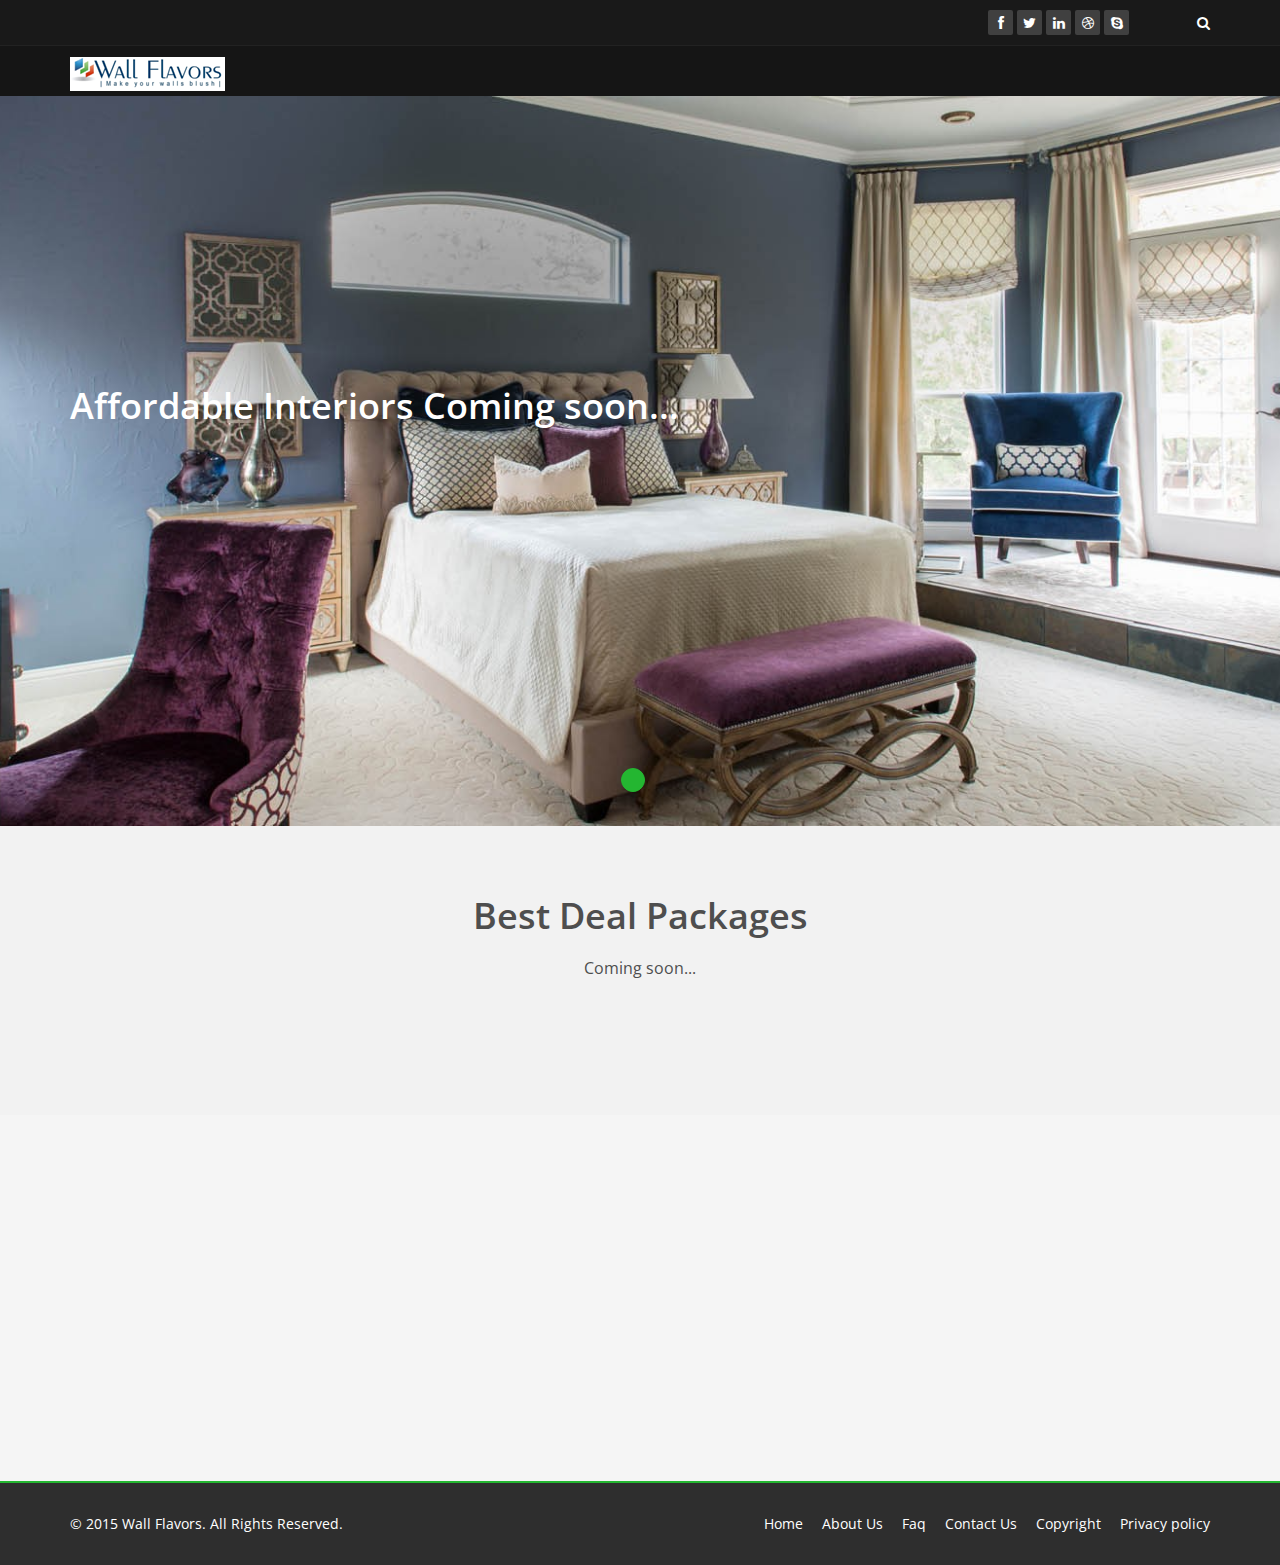
<file: index.html>
<!DOCTYPE html>
<html lang="en" class="csstransforms csstransforms3d csstransitions">
  <head>
    <meta charset="utf-8">
    <meta name="viewport" content="width=device-width, initial-scale=1.0">
    <meta name="description" content="">
    <meta name="author" content="">
    <title>Affordable Interiors</title>

    <!-- core CSS -->
    <link href="/medialibrary/css/bootstrap.min.css" rel="stylesheet">
    <link href="/medialibrary/css/font-awesome.min.css" rel="stylesheet">
    <link href="/medialibrary/css/animate.min.css" rel="stylesheet">
    <link href="/medialibrary/css/prettyPhoto.css" rel="stylesheet">
    <link href="/medialibrary/css/main.css" rel="stylesheet">
    <link href="/medialibrary/css/responsive.css" rel="stylesheet">
    <!--[if lt IE 9]>
    <script src="/medialibrary/js/html5shiv.js"></script>
    <script src="/medialibrary/js/respond.min.js"></script>
    <![endif]-->
    <link rel="shortcut icon" href="/medialibrary/images/ico/favicon.ico">
    <link rel="apple-touch-icon-precomposed" sizes="144x144" href="/medialibrary/images/ico/apple-touch-icon-144-precomposed.png">
    <link rel="apple-touch-icon-precomposed" sizes="114x114" href="/medialibrary/images/ico/apple-touch-icon-114-precomposed.png">
    <link rel="apple-touch-icon-precomposed" sizes="72x72" href="/medialibrary/images/ico/apple-touch-icon-72-precomposed.png">
    <link rel="apple-touch-icon-precomposed" href="/medialibrary/images/ico/apple-touch-icon-57-precomposed.png">
<style type="text/css"></style>
</head>
<!--/head-->

<body class="homepage">
    <header id="header">
        <div class="top-bar">
            <div class="container">
                <div class="row">
                    <div class="col-sm-6 col-xs-4">
                        <div class="top-number">
                        </div>
                    </div>
                    <div class="col-sm-6 col-xs-8">
                        <div class="social">
                            <ul class="social-share">
                                <li><a href="#"><i class="fa fa-facebook"></i></a></li>
                                <li><a href="#"><i class="fa fa-twitter"></i></a></li>
                                <li><a href="#"><i class="fa fa-linkedin"></i></a></li>
                                <li><a href="#"><i class="fa fa-dribbble"></i></a></li>
                                <li><a href="#"><i class="fa fa-skype"></i></a></li>
                            </ul>
                            <div class="search">
                                <form role="form">
                                    <input type="text" class="search-form" autocomplete="off" placeholder="Search">
                                    <i class="fa fa-search"></i>
                                </form>
                            </div>
                        </div>
                    </div>
                </div>
            </div>
            <!--/.container-->
        </div>
        <!--/.top-bar-->

        <nav class="navbar navbar-inverse" role="banner">
            <div class="container">
                <div class="navbar-header">
                    <button type="button" class="navbar-toggle" data-toggle="collapse" data-target=".navbar-collapse">
                        <span class="sr-only">Toggle navigation</span>
                        <span class="icon-bar"></span>
                        <span class="icon-bar"></span>
                        <span class="icon-bar"></span>
                    </button>
                    <a class="navbar-brand" href="index.html">
                        <img src="/medialibrary/images/logo.png" alt="logo"></a>
                </div>

                
            </div>
            <!--/.container-->
        </nav>
        <!--/nav-->

    </header>
    <!--/header-->

    <section id="main-slider" class="no-margin">
        <div class="carousel slide">
            <ol class="carousel-indicators">
                <li data-target="#main-slider" data-slide-to="0" class="active"></li>
                <!--<li data-target="#main-slider" data-slide-to="1"></li>
                <li data-target="#main-slider" data-slide-to="2"></li>-->
            </ol>
            <div class="carousel-inner">

                <div class="item active" style="background-image: url('/medialibrary/images/Homepage Banners/slide-1.jpg')">
                    <div class="container">
                        <div class="row slide-margin">
                            <div class="col-sm-6" style="
    width: 100%;
">
                                <div class="carousel-content">
                                    <h1 class="animation animated-item-1">Affordable Interiors Coming soon...</h1>
                                    <h2 class="animation animated-item-2"></h2>
                                    
                                </div>
                            </div>
                        </div>
                    </div>
                </div>
                <!--/.item-->

                <!--<div class="item" style="background-image: url(/medialibrary/images/slider/bg2.jpg)">
                    <div class="container">
                        <div class="row slide-margin">
                            <div class="col-sm-6">
                                <div class="carousel-content">
                                    <h1 class="animation animated-item-1">Lorem ipsum dolor sit amet consectetur adipisicing elit</h1>
                                    <h2 class="animation animated-item-2">Accusantium doloremque laudantium totam rem aperiam, eaque ipsa...</h2>
                                    <a class="btn-slide animation animated-item-3" href="#">Read More</a>
                                </div>
                            </div>
                        </div>
                    </div>
                </div>-->
                <!--/.item-->

                <!--<div class="item" style="background-image: url(/medialibrary/images/slider/bg3.jpg)">
                    <div class="container">
                        <div class="row slide-margin">
                            <div class="col-sm-6">
                                <div class="carousel-content">
                                    <h1 class="animation animated-item-1">Lorem ipsum dolor sit amet consectetur adipisicing elit</h1>
                                    <h2 class="animation animated-item-2">Accusantium doloremque laudantium totam rem aperiam, eaque ipsa...</h2>
                                    <a class="btn-slide animation animated-item-3" href="#">Read More</a>
                                </div>
                            </div>
                        </div>
                    </div>
                </div>-->
                <!--/.item-->
            </div>
            <!--/.carousel-inner-->
        </div>
        <!--/.carousel-->
        <!--<a class="prev hidden-xs" href="#main-slider" data-slide="prev">
            <i class="fa fa-chevron-left"></i>
        </a>
        <a class="next hidden-xs" href="#main-slider" data-slide="next">
            <i class="fa fa-chevron-right"></i>
        </a>-->
    </section>
    <!--/#main-slider-->

    <section id="featured-products">
        <div class="container">
            <div class="center wow fadeInDown animated" style="visibility: visible; animation-name: fadeInDown;">
                <h2>Best Deal Packages</h2>
                <p class="lead">Coming soon...
                </p>
            </div>

            
            <!--/.row-->
        </div>
        <!--/.container-->
    </section>

    
    

    
    

    
    

    
    

    
    

    
    
    

    
    <!--/#conatcat-info-->

    <section id="bottom">
        <div class="container wow fadeInDown animated" data-wow-duration="1000ms" data-wow-delay="600ms" style="visibility: visible; animation-duration: 1000ms; animation-delay: 600ms; animation-name: fadeInDown;">
            <div class="row">
                <!--<div class="col-md-3 col-sm-6">
                    <div class="widget">
                        <h3>Company</h3>
                        <ul>
                            <li><a href="#">About us</a></li>
                            <li><a href="#">We are hiring</a></li>
                            <li><a href="#">Meet the team</a></li>
                            <li><a href="#">Copyright</a></li>
                            <li><a href="#">Terms of use</a></li>
                            <li><a href="#">Privacy policy</a></li>
                            <li><a href="#">Contact us</a></li>
                        </ul>
                    </div>
                </div>-->
                <!--/.col-md-3-->

                <div class="col-md-3 col-sm-6">
                    <div class="widget">
                        <h3>Support</h3>
                        <ul>
                            <li><a href="/emailus.html">E-mail Us</a></li>
                            <li><a href="#">Make an appointment</a></li>
                            <li><a href="#">Faq</a></li>
                            <li><a href="#">Blog</a></li>
                            <li><a href="#">Forum</a></li>
                            <li><a href="#">Refund policy</a></li>
                        </ul>
                    </div>
                </div>
                <!--/.col-md-3-->

                <!--<div class="col-md-3 col-sm-6">
                    <div class="widget">
                        <h3>Developers</h3>
                        <ul>
                            <li><a href="#">Web Development</a></li>
                            <li><a href="#">SEO Marketing</a></li>
                            <li><a href="#">Theme</a></li>
                            <li><a href="#">Development</a></li>
                            <li><a href="#">Email Marketing</a></li>
                            <li><a href="#">Plugin Development</a></li>
                            <li><a href="#">Article Writing</a></li>
                        </ul>
                    </div>
                </div>-->
                <!--/.col-md-3-->

                <!--<div class="col-md-3 col-sm-6">
                    <div class="widget">
                        <h3>Our Partners</h3>
                        <ul>
                            <li><a href="#">Adipisicing Elit</a></li>
                            <li><a href="#">Eiusmod</a></li>
                            <li><a href="#">Tempor</a></li>
                            <li><a href="#">Veniam</a></li>
                            <li><a href="#">Exercitation</a></li>
                            <li><a href="#">Ullamco</a></li>
                            <li><a href="#">Laboris</a></li>
                        </ul>
                    </div>
                </div>-->
                <!--/.col-md-3-->
            </div>
        </div>
    </section>
    <!--/#bottom-->

    <footer id="footer" class="midnight-blue">
        <div class="container">
            <div class="row">
                <div class="col-sm-6">
                    © 2015 <a target="_blank" href="http://www.wallflavors.com/" title="Free Twitter Bootstrap WordPress Themes and HTML templates">Wall Flavors</a>. All Rights Reserved.
               
                </div>
                <div class="col-sm-6">
                    <ul class="pull-right">
                        <li><a href="#">Home</a></li>
                        <li><a href="#">About Us</a></li>
                        <li><a href="#">Faq</a></li>
                        <li><a href="#">Contact Us</a></li>
                        <li><a href="#">Copyright</a></li>
                        <li><a href="#">Privacy policy</a></li>
                    </ul>
                </div>
            </div>
        </div>
    </footer>
    <!--/#footer-->

    <script src="/medialibrary/js/jquery.js"></script>
    <script src="/medialibrary/js/bootstrap.min.js"></script>
    <script src="/medialibrary/js/jquery.prettyPhoto.js"></script>
    <script src="/medialibrary/js/jquery.isotope.min.js"></script>
    <script src="/medialibrary/js/main.js"></script>
    <script src="/medialibrary/js/wow.min.js"></script>



</body></html>
</file>
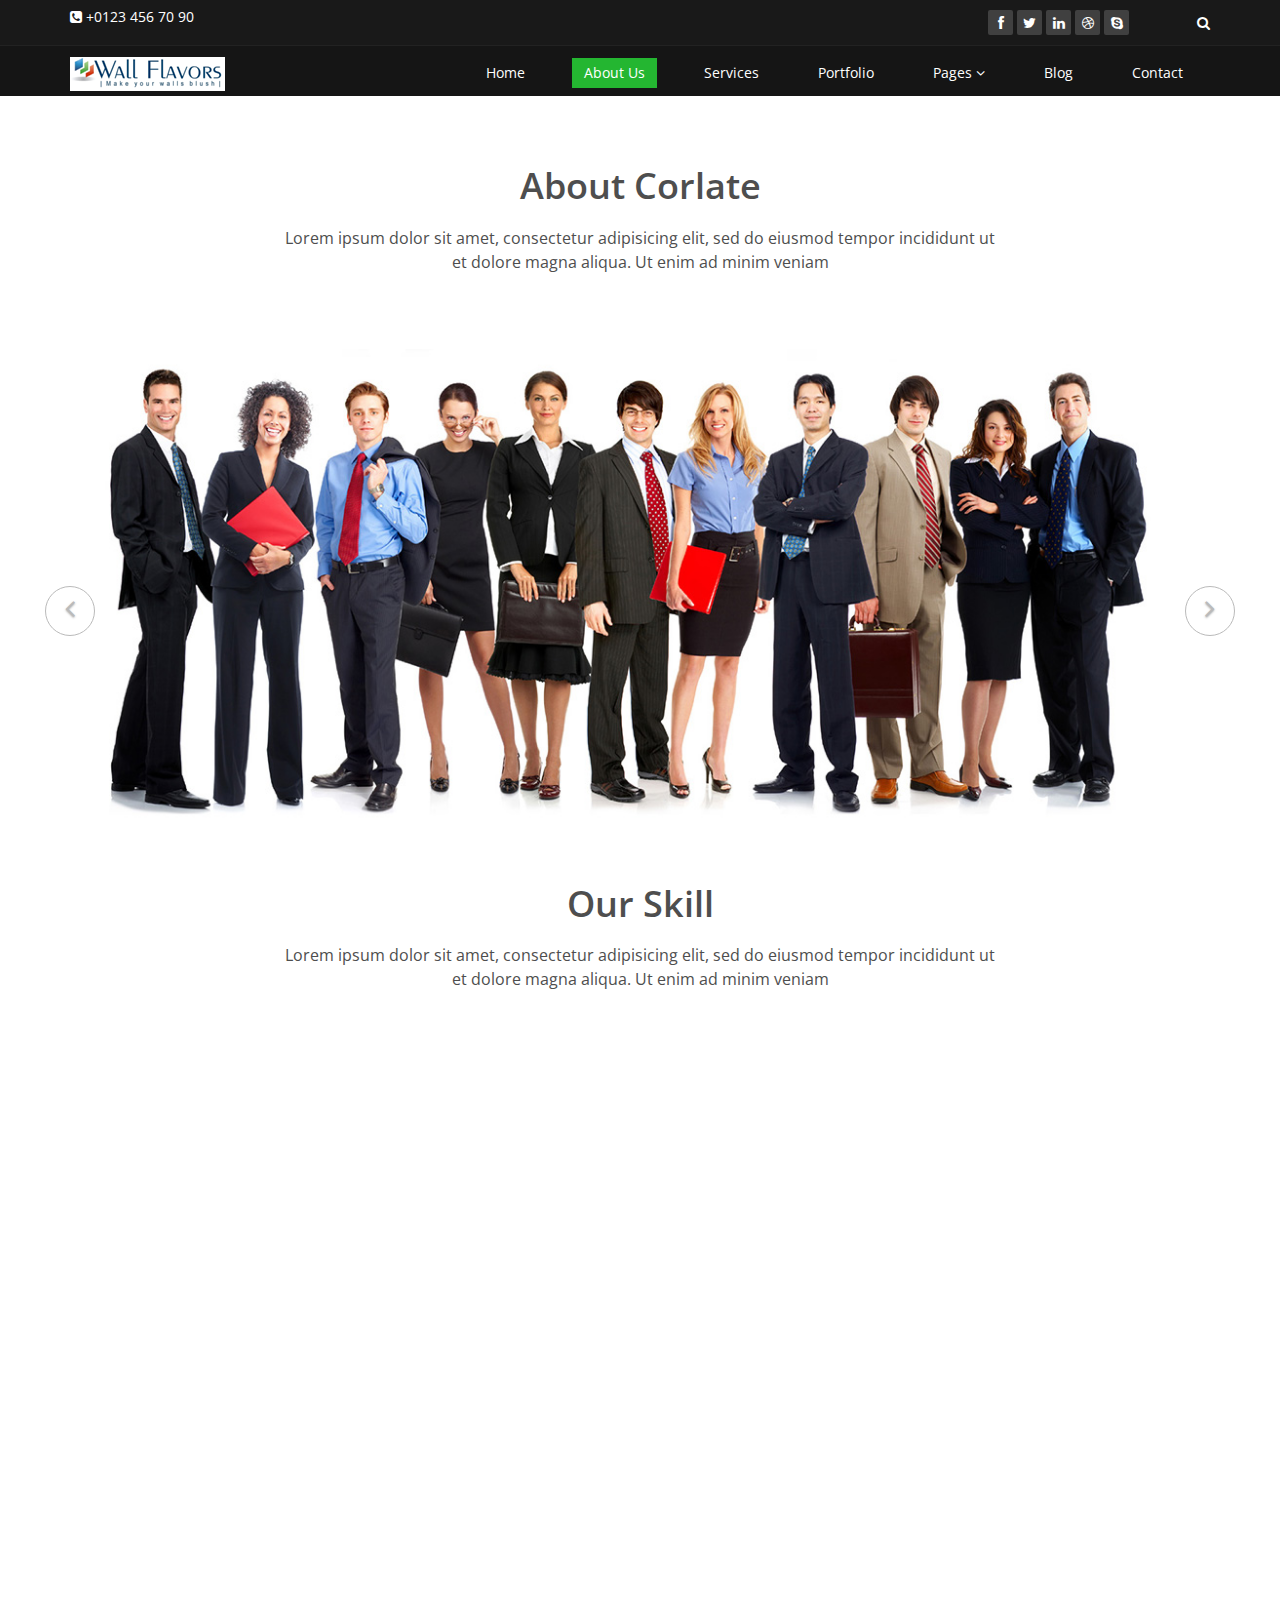
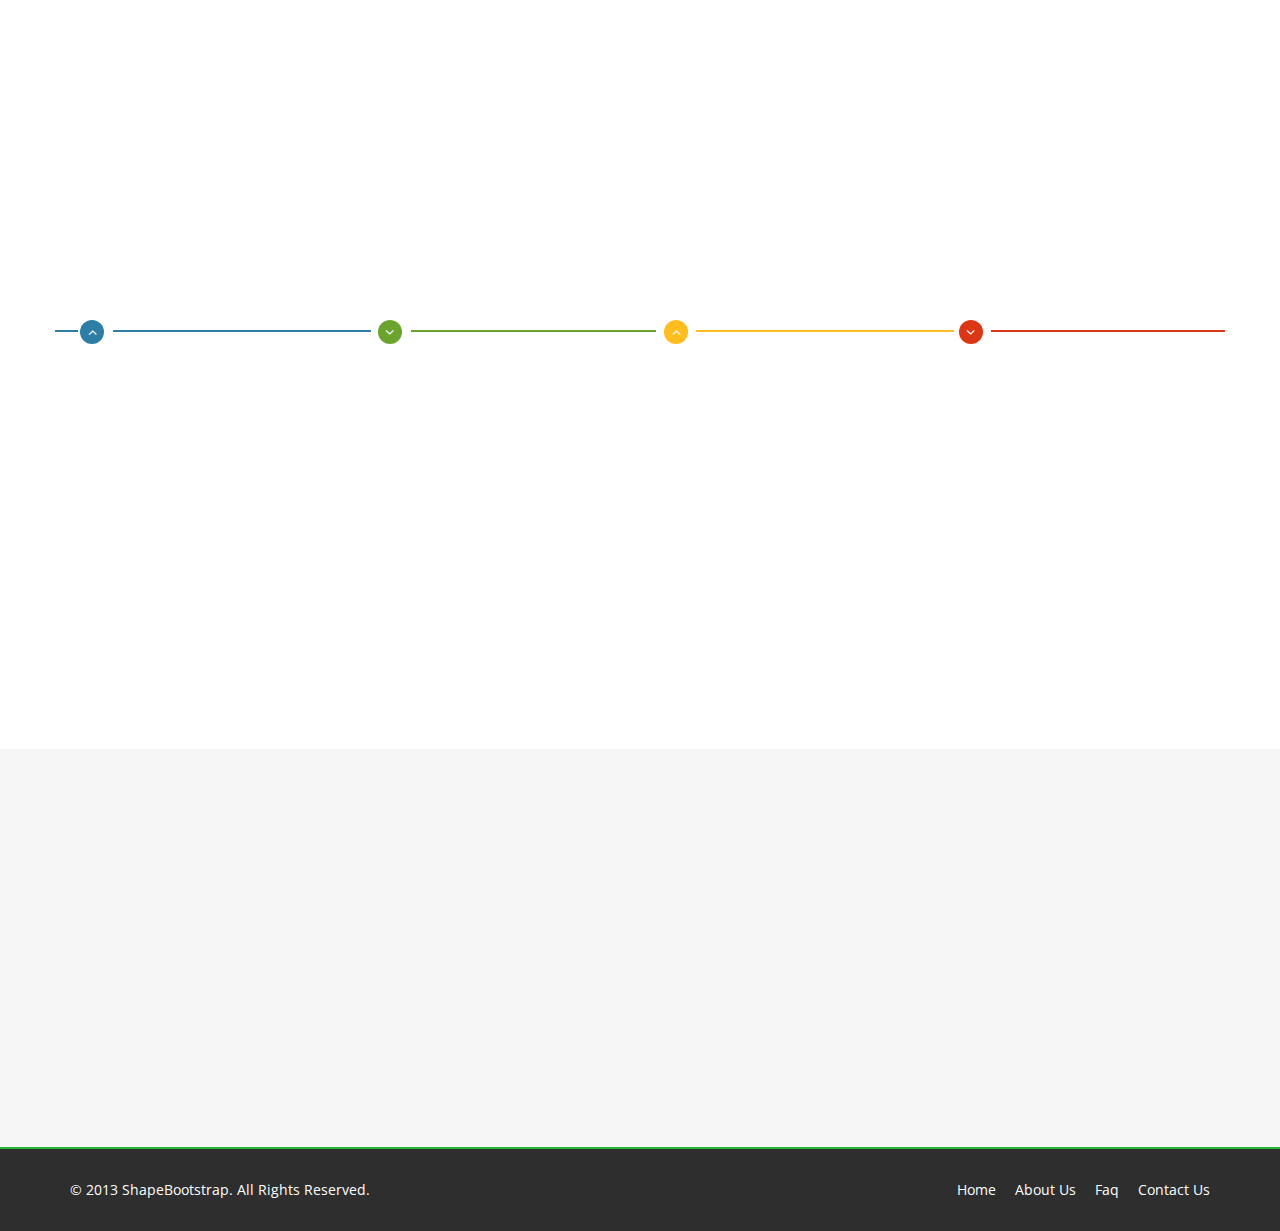
<file: about-us.html>
<!DOCTYPE html>
<html lang="en">
<head>
    <meta charset="utf-8">
    <meta name="viewport" content="width=device-width, initial-scale=1.0">
    <meta name="description" content="">
    <meta name="author" content="">
    <title>About Us | Corlate</title>
	
	<!-- core CSS -->
    <link href="/medialibrary/css/bootstrap.min.css" rel="stylesheet">
    <link href="/medialibrary/css/font-awesome.min.css" rel="stylesheet">
    <link href="/medialibrary/css/prettyPhoto.css" rel="stylesheet">
    <link href="/medialibrary/css/animate.min.css" rel="stylesheet">
	<link href="/medialibrary/css/main.css" rel="stylesheet">
    <link href="/medialibrary/css/responsive.css" rel="stylesheet">
	
    <!--[if lt IE 9]>
    <script src="/medialibrary/js/html5shiv.js"></script>
    <script src="/medialibrary/js/respond.min.js"></script>
    <![endif]-->       
    <link rel="shortcut icon" href="/medialibrary/images/ico/favicon.ico">
    <link rel="apple-touch-icon-precomposed" sizes="144x144" href="/medialibrary/images/ico/apple-touch-icon-144-precomposed.png">
    <link rel="apple-touch-icon-precomposed" sizes="114x114" href="/medialibrary/images/ico/apple-touch-icon-114-precomposed.png">
    <link rel="apple-touch-icon-precomposed" sizes="72x72" href="/medialibrary/images/ico/apple-touch-icon-72-precomposed.png">
    <link rel="apple-touch-icon-precomposed" href="/medialibrary/images/ico/apple-touch-icon-57-precomposed.png">
</head><!--/head-->

<body>

    <header id="header">
        <div class="top-bar">
            <div class="container">
                <div class="row">
                    <div class="col-sm-6 col-xs-4">
                        <div class="top-number"><p><i class="fa fa-phone-square"></i>  +0123 456 70 90</p></div>
                    </div>
                    <div class="col-sm-6 col-xs-8">
                       <div class="social">
                            <ul class="social-share">
                                <li><a href="#"><i class="fa fa-facebook"></i></a></li>
                                <li><a href="#"><i class="fa fa-twitter"></i></a></li>
                                <li><a href="#"><i class="fa fa-linkedin"></i></a></li> 
                                <li><a href="#"><i class="fa fa-dribbble"></i></a></li>
                                <li><a href="#"><i class="fa fa-skype"></i></a></li>
                            </ul>
                            <div class="search">
                                <form role="form">
                                    <input type="text" class="search-form" autocomplete="off" placeholder="Search">
                                    <i class="fa fa-search"></i>
                                </form>
                           </div>
                       </div>
                    </div>
                </div>
            </div><!--/.container-->
        </div><!--/.top-bar-->

        <nav class="navbar navbar-inverse" role="banner">
            <div class="container">
                <div class="navbar-header">
                    <button type="button" class="navbar-toggle" data-toggle="collapse" data-target=".navbar-collapse">
                        <span class="sr-only">Toggle navigation</span>
                        <span class="icon-bar"></span>
                        <span class="icon-bar"></span>
                        <span class="icon-bar"></span>
                    </button>
                    <a class="navbar-brand" href="index.html"><img src="/medialibrary/images/logo.png" alt="logo"></a>
                </div>
				
                <div class="collapse navbar-collapse navbar-right">
                    <ul class="nav navbar-nav">
                        <li><a href="index.html">Home</a></li>
                        <li class="active"><a href="about-us.html">About Us</a></li>
                        <li><a href="services.html">Services</a></li>
                        <li><a href="portfolio.html">Portfolio</a></li>
                        <li class="dropdown">
                            <a href="#" class="dropdown-toggle" data-toggle="dropdown">Pages <i class="fa fa-angle-down"></i></a>
                            <ul class="dropdown-menu">
                                <li><a href="blog-item.html">Blog Single</a></li>
                                <li><a href="pricing.html">Pricing</a></li>
                                <li><a href="404.html">404</a></li>
                                <li><a href="shortcodes.html">Shortcodes</a></li>
                            </ul>
                        </li>
                        <li><a href="blog.html">Blog</a></li> 
                        <li><a href="contact-us.html">Contact</a></li>                        
                    </ul>
                </div>
            </div><!--/.container-->
        </nav><!--/nav-->
	</header><!--/header-->

    <section id="about-us">
        <div class="container">
			<div class="center wow fadeInDown">
				<h2>About Corlate</h2>
				<p class="lead">Lorem ipsum dolor sit amet, consectetur adipisicing elit, sed do eiusmod tempor incididunt ut <br> et dolore magna aliqua. Ut enim ad minim veniam</p>
			</div>
			
			<!-- about us slider -->
			<div id="about-slider">
				<div id="carousel-slider" class="carousel slide" data-ride="carousel">
					<!-- Indicators -->
				  	<ol class="carousel-indicators visible-xs">
					    <li data-target="#carousel-slider" data-slide-to="0" class="active"></li>
					    <li data-target="#carousel-slider" data-slide-to="1"></li>
					    <li data-target="#carousel-slider" data-slide-to="2"></li>
				  	</ol>

					<div class="carousel-inner">
						<div class="item active">
							<img src="/medialibrary/images/slider_one.jpg" class="img-responsive" alt=""> 
					   </div>
					   <div class="item">
							<img src="/medialibrary/images/slider_one.jpg" class="img-responsive" alt=""> 
					   </div> 
					   <div class="item">
							<img src="/medialibrary/images/slider_one.jpg" class="img-responsive" alt=""> 
					   </div> 
					</div>
					
					<a class="left carousel-control hidden-xs" href="#carousel-slider" data-slide="prev">
						<i class="fa fa-angle-left"></i> 
					</a>
					
					<a class=" right carousel-control hidden-xs"href="#carousel-slider" data-slide="next">
						<i class="fa fa-angle-right"></i> 
					</a>
				</div> <!--/#carousel-slider-->
			</div><!--/#about-slider-->
			
			
			<!-- Our Skill -->
			<div class="skill-wrap clearfix">
			
				<div class="center wow fadeInDown">
					<h2>Our Skill</h2>
					<p class="lead">Lorem ipsum dolor sit amet, consectetur adipisicing elit, sed do eiusmod tempor incididunt ut <br> et dolore magna aliqua. Ut enim ad minim veniam</p>
				</div>
				
				<div class="row">
		
					<div class="col-sm-3">
						<div class="sinlge-skill wow fadeInDown" data-wow-duration="1000ms" data-wow-delay="300ms">
							<div class="joomla-skill">                                   
								<p><em>85%</em></p>
								<p>Joomla</p>
							</div>
						</div>
					</div>
					
					 <div class="col-sm-3">
						<div class="sinlge-skill wow fadeInDown" data-wow-duration="1000ms" data-wow-delay="600ms">
							<div class="html-skill">                                  
								<p><em>95%</em></p>
								<p>HTML</p>
							</div>
						</div>
					</div>
					
					<div class="col-sm-3">
						<div class="sinlge-skill wow fadeInDown" data-wow-duration="1000ms" data-wow-delay="900ms">
							<div class="css-skill">                                    
								<p><em>80%</em></p>
								<p>CSS</p>
							</div>
						</div>
					</div>
					
					 <div class="col-sm-3">
						<div class="sinlge-skill wow fadeInDown" data-wow-duration="1000ms" data-wow-delay="1200ms">
							<div class="wp-skill">
								<p><em>90%</em></p>
								<p>Wordpress</p>                                     
							</div>
						</div>
					</div>
					
				</div>
	
            </div><!--/.our-skill-->
			

			<!-- our-team -->
			<div class="team">
				<div class="center wow fadeInDown">
					<h2>Team of Corlate</h2>
					<p class="lead">Lorem ipsum dolor sit amet, consectetur adipisicing elit, sed do eiusmod tempor incididunt ut <br> et dolore magna aliqua. Ut enim ad minim veniam</p>
				</div>

				<div class="row clearfix">
					<div class="col-md-4 col-sm-6">	
						<div class="single-profile-top wow fadeInDown" data-wow-duration="1000ms" data-wow-delay="300ms">
							<div class="media">
								<div class="pull-left">
									<a href="#"><img class="media-object" src="/medialibrary/images/man1.jpg" alt=""></a>
								</div>
								<div class="media-body">
									<h4>Jhon Doe</h4>
									<h5>Founder and CEO</h5>
									<ul class="tag clearfix">
										<li class="btn"><a href="#">Web</a></li>
										<li class="btn"><a href="#">Ui</a></li>
										<li class="btn"><a href="#">Ux</a></li>
										<li class="btn"><a href="#">Photoshop</a></li>
									</ul>
									
									<ul class="social_icons">
										<li><a href="#"><i class="fa fa-facebook"></i></a></li>
										<li><a href="#"><i class="fa fa-twitter"></i></a></li> 
										<li><a href="#"><i class="fa fa-google-plus"></i></a></li>
									</ul>
								</div>
							</div><!--/.media -->
							<p>There are many variations of passages of Lorem Ipsum available, but the majority have suffered alteration in some form, by injected humour, or randomised words which don't look even slightly believable.</p>
						</div>
					</div><!--/.col-lg-4 -->
					
					
					<div class="col-md-4 col-sm-6 col-md-offset-2">	
						<div class="single-profile-top wow fadeInDown" data-wow-duration="1000ms" data-wow-delay="300ms">
							<div class="media">
								<div class="pull-left">
									<a href="#"><img class="media-object" src="/medialibrary/images/man2.jpg" alt=""></a>
								</div>
								<div class="media-body">
									<h4>Jhon Doe</h4>
									<h5>Founder and CEO</h5>
									<ul class="tag clearfix">
										<li class="btn"><a href="#">Web</a></li>
										<li class="btn"><a href="#">Ui</a></li>
										<li class="btn"><a href="#">Ux</a></li>
										<li class="btn"><a href="#">Photoshop</a></li>
									</ul>
									<ul class="social_icons">
										<li><a href="#"><i class="fa fa-facebook"></i></a></li>
										<li><a href="#"><i class="fa fa-twitter"></i></a></li> 
										<li><a href="#"><i class="fa fa-google-plus"></i></a></li>
									</ul>
								</div>
							</div><!--/.media -->
							<p>There are many variations of passages of Lorem Ipsum available, but the majority have suffered alteration in some form, by injected humour, or randomised words which don't look even slightly believable.</p>
						</div>
					</div><!--/.col-lg-4 -->					
				</div> <!--/.row -->
				<div class="row team-bar">
					<div class="first-one-arrow hidden-xs">
						<hr>
					</div>
					<div class="first-arrow hidden-xs">
						<hr> <i class="fa fa-angle-up"></i>
					</div>
					<div class="second-arrow hidden-xs">
						<hr> <i class="fa fa-angle-down"></i>
					</div>
					<div class="third-arrow hidden-xs">
						<hr> <i class="fa fa-angle-up"></i>
					</div>
					<div class="fourth-arrow hidden-xs">
						<hr> <i class="fa fa-angle-down"></i>
					</div>
				</div> <!--skill_border-->       

				<div class="row clearfix">   
					<div class="col-md-4 col-sm-6 col-md-offset-2">	
						<div class="single-profile-bottom wow fadeInUp" data-wow-duration="1000ms" data-wow-delay="600ms">
							<div class="media">
								<div class="pull-left">
									<a href="#"><img class="media-object" src="/medialibrary/images/man3.jpg" alt=""></a>
								</div>

								<div class="media-body">
									<h4>Jhon Doe</h4>
									<h5>Founder and CEO</h5>
									<ul class="tag clearfix">
										<li class="btn"><a href="#">Web</a></li>
										<li class="btn"><a href="#">Ui</a></li>
										<li class="btn"><a href="#">Ux</a></li>
										<li class="btn"><a href="#">Photoshop</a></li>
									</ul>
									<ul class="social_icons">
										<li><a href="#"><i class="fa fa-facebook"></i></a></li>
										<li><a href="#"><i class="fa fa-twitter"></i></a></li> 
										<li><a href="#"><i class="fa fa-google-plus"></i></a></li>
									</ul>
								</div>
							</div><!--/.media -->
							<p>There are many variations of passages of Lorem Ipsum available, but the majority have suffered alteration in some form, by injected humour, or randomised words which don't look even slightly believable.</p>
						</div>
					</div>
					<div class="col-md-4 col-sm-6 col-md-offset-2">
						<div class="single-profile-bottom wow fadeInUp" data-wow-duration="1000ms" data-wow-delay="600ms">
							<div class="media">
								<div class="pull-left">
									<a href="#"><img class="media-object" src="/medialibrary/images/man4.jpg" alt=""></a>
								</div>
								<div class="media-body">
									<h4>Jhon Doe</h4>
									<h5>Founder and CEO</h5>
									<ul class="tag clearfix">
										<li class="btn"><a href="#">Web</a></li>
										<li class="btn"><a href="#">Ui</a></li>
										<li class="btn"><a href="#">Ux</a></li>
										<li class="btn"><a href="#">Photoshop</a></li>
									</ul>
									<ul class="social_icons">
										<li><a href="#"><i class="fa fa-facebook"></i></a></li>
										<li><a href="#"><i class="fa fa-twitter"></i></a></li> 
										<li><a href="#"><i class="fa fa-google-plus"></i></a></li>
									</ul>
								</div>
							</div><!--/.media -->
							<p>There are many variations of passages of Lorem Ipsum available, but the majority have suffered alteration in some form, by injected humour, or randomised words which don't look even slightly believable.</p>
						</div>
					</div>
				</div>	<!--/.row-->
			</div><!--section-->
		</div><!--/.container-->
    </section><!--/about-us-->
	
    <section id="bottom">
        <div class="container wow fadeInDown" data-wow-duration="1000ms" data-wow-delay="600ms">
            <div class="row">
                <div class="col-md-3 col-sm-6">
                    <div class="widget">
                        <h3>Company</h3>
                        <ul>
                            <li><a href="#">About us</a></li>
                            <li><a href="#">We are hiring</a></li>
                            <li><a href="#">Meet the team</a></li>
                            <li><a href="#">Copyright</a></li>
                            <li><a href="#">Terms of use</a></li>
                            <li><a href="#">Privacy policy</a></li>
                            <li><a href="#">Contact us</a></li>
                        </ul>
                    </div>    
                </div><!--/.col-md-3-->

                <div class="col-md-3 col-sm-6">
                    <div class="widget">
                        <h3>Support</h3>
                        <ul>
                            <li><a href="#">Faq</a></li>
                            <li><a href="#">Blog</a></li>
                            <li><a href="#">Forum</a></li>
                            <li><a href="#">Documentation</a></li>
                            <li><a href="#">Refund policy</a></li>
                            <li><a href="#">Ticket system</a></li>
                            <li><a href="#">Billing system</a></li>
                        </ul>
                    </div>    
                </div><!--/.col-md-3-->

                <div class="col-md-3 col-sm-6">
                    <div class="widget">
                        <h3>Developers</h3>
                        <ul>
                            <li><a href="#">Web Development</a></li>
                            <li><a href="#">SEO Marketing</a></li>
                            <li><a href="#">Theme</a></li>
                            <li><a href="#">Development</a></li>
                            <li><a href="#">Email Marketing</a></li>
                            <li><a href="#">Plugin Development</a></li>
                            <li><a href="#">Article Writing</a></li>
                        </ul>
                    </div>    
                </div><!--/.col-md-3-->

                <div class="col-md-3 col-sm-6">
                    <div class="widget">
                        <h3>Our Partners</h3>
                        <ul>
                            <li><a href="#">Adipisicing Elit</a></li>
                            <li><a href="#">Eiusmod</a></li>
                            <li><a href="#">Tempor</a></li>
                            <li><a href="#">Veniam</a></li>
                            <li><a href="#">Exercitation</a></li>
                            <li><a href="#">Ullamco</a></li>
                            <li><a href="#">Laboris</a></li>
                        </ul>
                    </div>    
                </div><!--/.col-md-3-->
            </div>
        </div>
    </section><!--/#bottom-->

    <footer id="footer" class="midnight-blue">
        <div class="container">
            <div class="row">
                <div class="col-sm-6">
                    &copy; 2013 <a target="_blank" href="http://shapebootstrap.net/" title="Free Twitter Bootstrap WordPress Themes and HTML templates">ShapeBootstrap</a>. All Rights Reserved.
                </div>
                <div class="col-sm-6">
                    <ul class="pull-right">
                        <li><a href="#">Home</a></li>
                        <li><a href="#">About Us</a></li>
                        <li><a href="#">Faq</a></li>
                        <li><a href="#">Contact Us</a></li>
                    </ul>
                </div>
            </div>
        </div>
    </footer><!--/#footer-->
    

    <script src="/medialibrary/js/jquery.js"></script>
    <script type="text/javascript">
        $('.carousel').carousel()
    </script>
    <script src="/medialibrary/js/bootstrap.min.js"></script>
    <script src="/medialibrary/js/jquery.prettyPhoto.js"></script>
    <script src="/medialibrary/js/jquery.isotope.min.js"></script>
    <script src="/medialibrary/js/main.js"></script>
    <script src="/medialibrary/js/wow.min.js"></script>
</body>
</html>
</file>
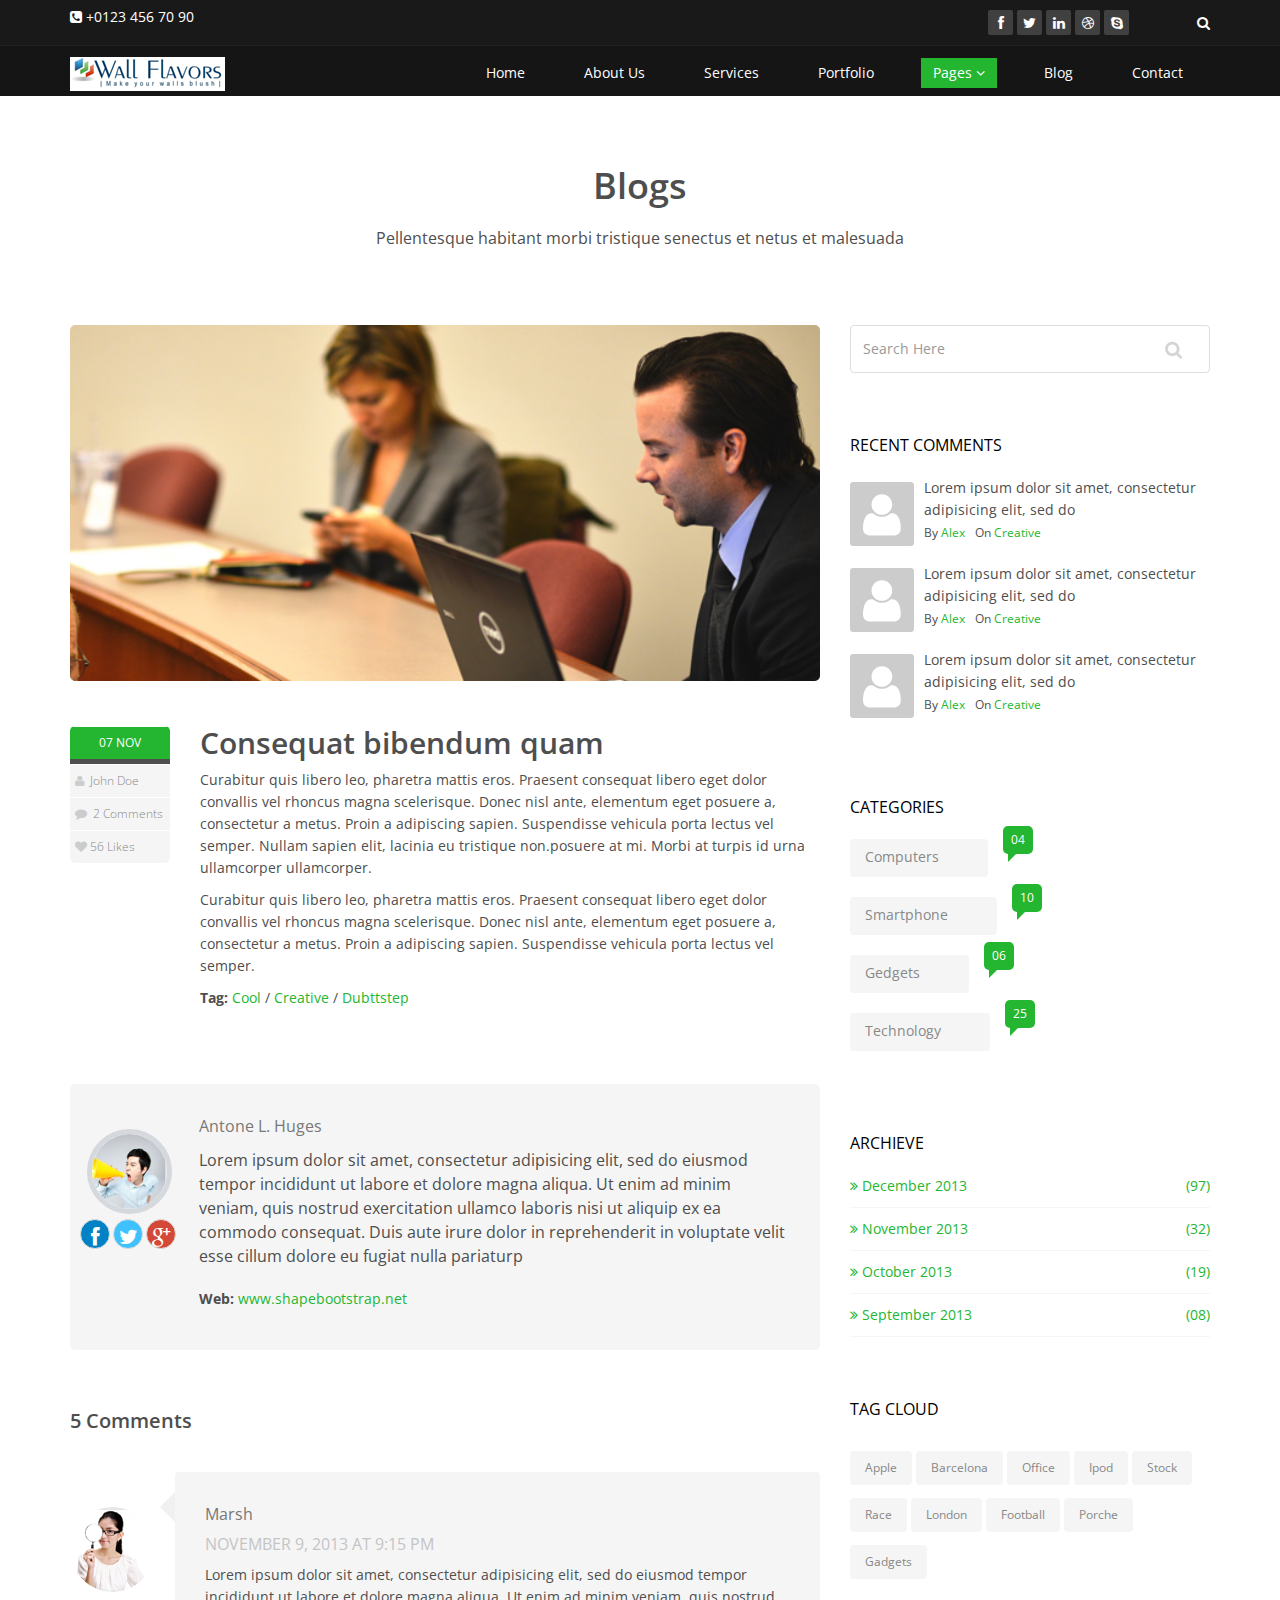
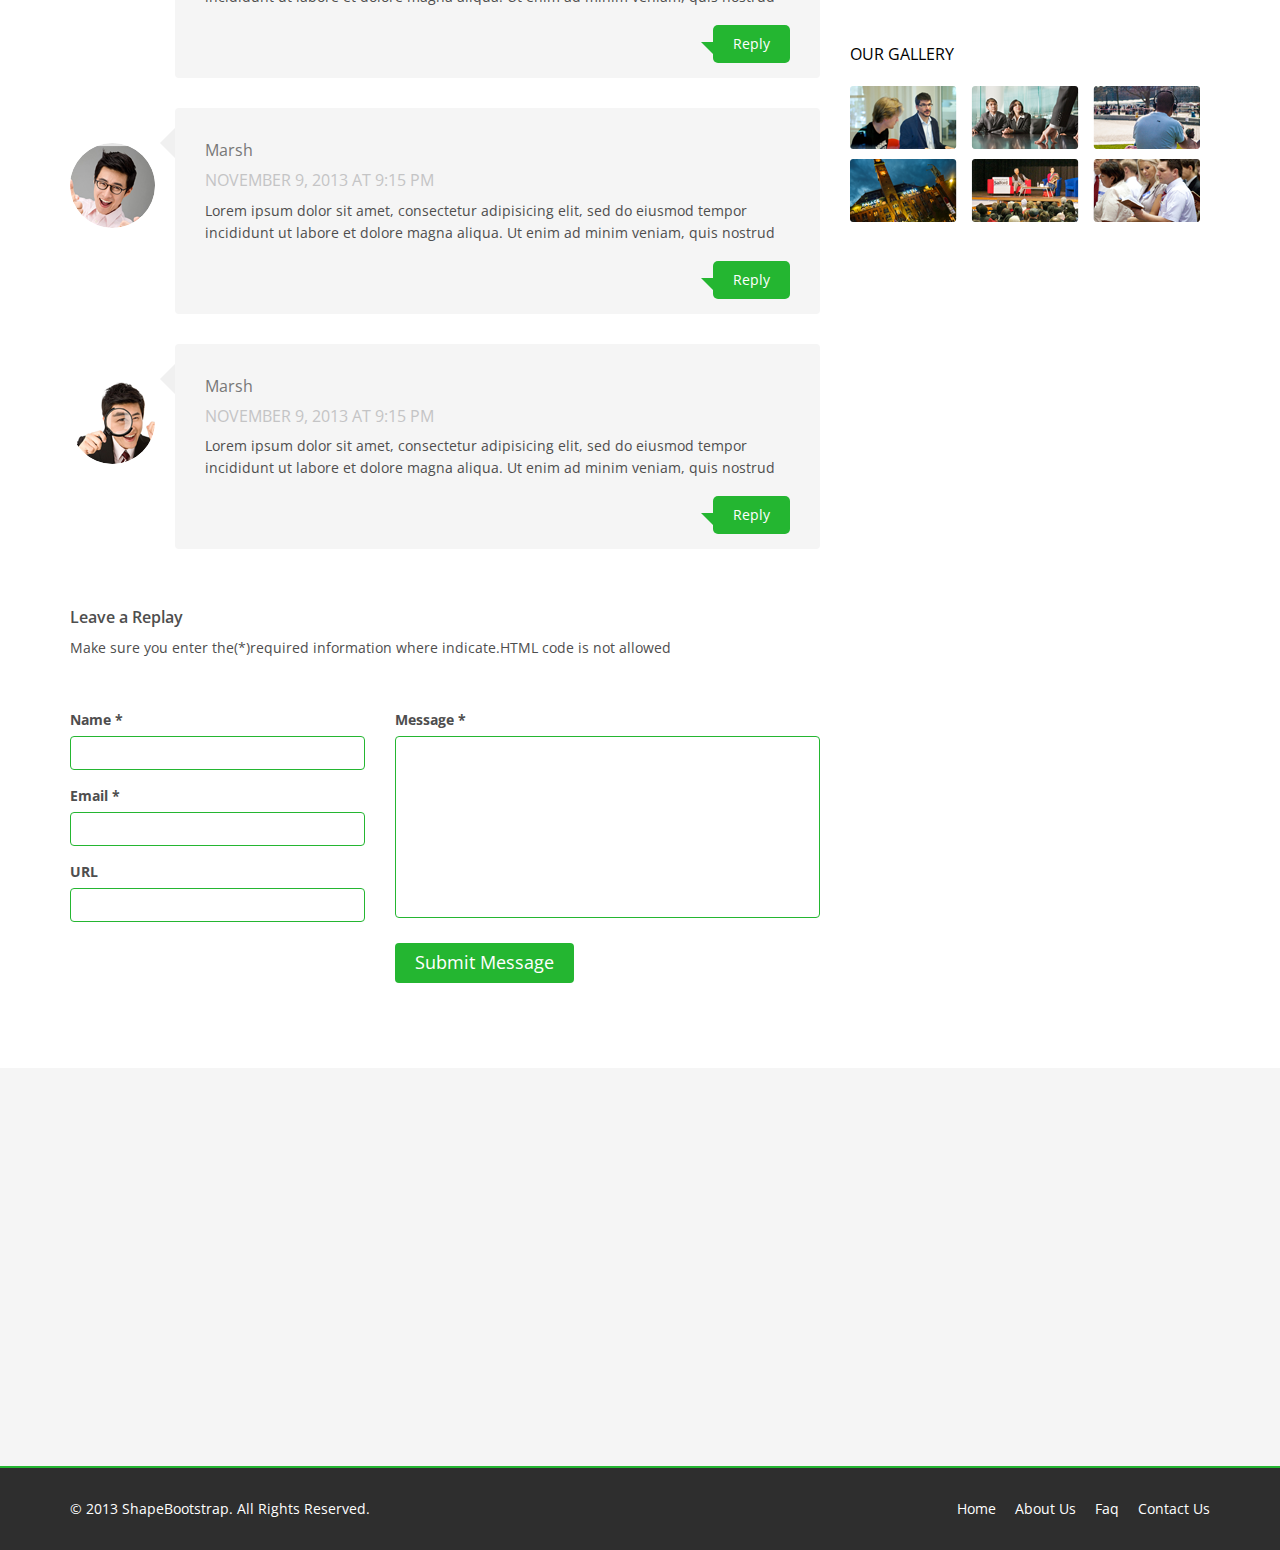
<file: blog-item.html>
<!DOCTYPE html>
<html lang="en">
<head>
    <meta charset="utf-8">
    <meta name="viewport" content="width=device-width, initial-scale=1.0">
    <meta name="description" content="">
    <meta name="author" content="">
    <title>Blog Single | Corlate</title>
    
    <!-- core CSS -->
    <link href="/medialibrary/css/bootstrap.min.css" rel="stylesheet">
    <link href="/medialibrary/css/font-awesome.min.css" rel="stylesheet">
    <link href="/medialibrary/css/prettyPhoto.css" rel="stylesheet">
    <link href="/medialibrary/css/animate.min.css" rel="stylesheet">
    <link href="/medialibrary/css/main.css" rel="stylesheet">
    <link href="/medialibrary/css/responsive.css" rel="stylesheet">
    
    <!--[if lt IE 9]>
    <script src="/medialibrary/js/html5shiv.js"></script>
    <script src="/medialibrary/js/respond.min.js"></script>
    <![endif]-->       
    <link rel="shortcut icon" href="/medialibrary/images/ico/favicon.ico">
    <link rel="apple-touch-icon-precomposed" sizes="144x144" href="/medialibrary/images/ico/apple-touch-icon-144-precomposed.png">
    <link rel="apple-touch-icon-precomposed" sizes="114x114" href="/medialibrary/images/ico/apple-touch-icon-114-precomposed.png">
    <link rel="apple-touch-icon-precomposed" sizes="72x72" href="/medialibrary/images/ico/apple-touch-icon-72-precomposed.png">
    <link rel="apple-touch-icon-precomposed" href="/medialibrary/images/ico/apple-touch-icon-57-precomposed.png">
</head><!--/head-->

<body>

    <header id="header">
        <div class="top-bar">
            <div class="container">
                <div class="row">
                    <div class="col-sm-6 col-xs-4">
                        <div class="top-number"><p><i class="fa fa-phone-square"></i>  +0123 456 70 90</p></div>
                    </div>
                    <div class="col-sm-6 col-xs-8">
                       <div class="social">
                            <ul class="social-share">
                                <li><a href="#"><i class="fa fa-facebook"></i></a></li>
                                <li><a href="#"><i class="fa fa-twitter"></i></a></li>
                                <li><a href="#"><i class="fa fa-linkedin"></i></a></li> 
                                <li><a href="#"><i class="fa fa-dribbble"></i></a></li>
                                <li><a href="#"><i class="fa fa-skype"></i></a></li>
                            </ul>
                            <div class="search">
                                <form role="form">
                                    <input type="text" class="search-form" autocomplete="off" placeholder="Search">
                                    <i class="fa fa-search"></i>
                                </form>
                           </div>
                       </div>
                    </div>
                </div>
            </div><!--/.container-->
        </div><!--/.top-bar-->

        <nav class="navbar navbar-inverse" role="banner">
            <div class="container">
                <div class="navbar-header">
                    <button type="button" class="navbar-toggle" data-toggle="collapse" data-target=".navbar-collapse">
                        <span class="sr-only">Toggle navigation</span>
                        <span class="icon-bar"></span>
                        <span class="icon-bar"></span>
                        <span class="icon-bar"></span>
                    </button>
                    <a class="navbar-brand" href="index.html"><img src="/medialibrary/images/logo.png" alt="logo"></a>
                </div>
                
                <div class="collapse navbar-collapse navbar-right">
                    <ul class="nav navbar-nav">
                        <li><a href="index.html">Home</a></li>
                        <li><a href="about-us.html">About Us</a></li>
                        <li><a href="services.html">Services</a></li>
                        <li><a href="portfolio.html">Portfolio</a></li>
                        <li class="dropdown active">
                            <a href="#" class="dropdown-toggle" data-toggle="dropdown">Pages <i class="fa fa-angle-down"></i></a>
                            <ul class="dropdown-menu">
                                <li class="active"><a href="blog-item.html">Blog Single</a></li>
                                <li><a href="pricing.html">Pricing</a></li>
                                <li><a href="404.html">404</a></li>
                                <li><a href="shortcodes.html">Shortcodes</a></li>
                            </ul>
                        </li>
                        <li><a href="blog.html">Blog</a></li> 
                        <li><a href="contact-us.html">Contact</a></li>                        
                    </ul>
                </div>
            </div><!--/.container-->
        </nav><!--/nav-->
        
    </header><!--/header-->


    <section id="blog" class="container">
        <div class="center">
            <h2>Blogs</h2>
            <p class="lead">Pellentesque habitant morbi tristique senectus et netus et malesuada</p>
        </div>

        <div class="blog">
            <div class="row">
                <div class="col-md-8">
                    <div class="blog-item">
                        <img class="img-responsive img-blog" src="/medialibrary/images/blog/blog1.jpg" width="100%" alt="" />
                            <div class="row">  
                                <div class="col-xs-12 col-sm-2 text-center">
                                    <div class="entry-meta">
                                        <span id="publish_date">07  NOV</span>
                                        <span><i class="fa fa-user"></i> <a href="#"> John Doe</a></span>
                                        <span><i class="fa fa-comment"></i> <a href="blog-item.html#comments">2 Comments</a></span>
                                        <span><i class="fa fa-heart"></i><a href="#">56 Likes</a></span>
                                    </div>
                                </div>
                                <div class="col-xs-12 col-sm-10 blog-content">
                                    <h2>Consequat bibendum quam</h2>
                                    <p>Curabitur quis libero leo, pharetra mattis eros. Praesent consequat libero eget dolor convallis vel rhoncus magna scelerisque. Donec nisl ante, elementum eget posuere a, consectetur a metus. Proin a adipiscing sapien. Suspendisse vehicula porta lectus vel semper. Nullam sapien elit, lacinia eu tristique non.posuere at mi. Morbi at turpis id urna ullamcorper ullamcorper.</p>

                                    <p>Curabitur quis libero leo, pharetra mattis eros. Praesent consequat libero eget dolor convallis vel rhoncus magna scelerisque. Donec nisl ante, elementum eget posuere a, consectetur a metus. Proin a adipiscing sapien. Suspendisse vehicula porta lectus vel semper.</p>

                                    <div class="post-tags">
                                        <strong>Tag:</strong> <a href="#">Cool</a> / <a href="#">Creative</a> / <a href="#">Dubttstep</a>
                                    </div>

                                </div>
                            </div>
                        </div><!--/.blog-item-->
                        
                        <div class="media reply_section">
                            <div class="pull-left post_reply text-center">
                                <a href="#"><img src="/medialibrary/images/blog/boy.png" class="img-circle" alt="" /></a>
                                <ul>
                                    <li><a href="#"><i class="fa fa-facebook"></i></a></li>
                                    <li><a href="#"><i class="fa fa-twitter"></i></a></li>
                                    <li><a href="#"><i class="fa fa-google-plus"></i> </a></li>
                                </ul>
                            </div>
                            <div class="media-body post_reply_content">
                                <h3>Antone L. Huges</h3>
                                <p class="lead">Lorem ipsum dolor sit amet, consectetur adipisicing elit, sed do eiusmod tempor incididunt ut labore et dolore magna aliqua. Ut enim ad minim veniam, quis nostrud exercitation ullamco laboris nisi ut aliquip ex ea commodo consequat. Duis aute irure dolor in reprehenderit in voluptate velit esse cillum dolore eu fugiat nulla pariaturp</p>
                                <p><strong>Web:</strong> <a href="http://www.shapebootstrap.net">www.shapebootstrap.net</a></p>
                            </div>
                        </div> 
                        
                        <h1 id="comments_title">5 Comments</h1>
                        <div class="media comment_section">
                            <div class="pull-left post_comments">
                                <a href="#"><img src="/medialibrary/images/blog/girl.png" class="img-circle" alt="" /></a>
                            </div>
                            <div class="media-body post_reply_comments">
                                <h3>Marsh</h3>
                                <h4>NOVEMBER 9, 2013 AT 9:15 PM</h4>
                                <p>Lorem ipsum dolor sit amet, consectetur adipisicing elit, sed do eiusmod tempor incididunt ut labore et dolore magna aliqua. Ut enim ad minim veniam, quis nostrud</p>
                                <a href="#">Reply</a>
                            </div>
                        </div> 
                        <div class="media comment_section">
                            <div class="pull-left post_comments">
                                <a href="#"><img src="/medialibrary/images/blog/boy2.png" class="img-circle" alt="" /></a>
                            </div>
                            <div class="media-body post_reply_comments">
                                <h3>Marsh</h3>
                                <h4>NOVEMBER 9, 2013 AT 9:15 PM</h4>
                                <p>Lorem ipsum dolor sit amet, consectetur adipisicing elit, sed do eiusmod tempor incididunt ut labore et dolore magna aliqua. Ut enim ad minim veniam, quis nostrud</p>
                                <a href="#">Reply</a>
                            </div>
                        </div> 
                        <div class="media comment_section">
                            <div class="pull-left post_comments">
                                <a href="#"><img src="/medialibrary/images/blog/boy3.png" class="img-circle" alt="" /></a>
                            </div>
                            <div class="media-body post_reply_comments">
                                <h3>Marsh</h3>
                                <h4>NOVEMBER 9, 2013 AT 9:15 PM</h4>
                                <p>Lorem ipsum dolor sit amet, consectetur adipisicing elit, sed do eiusmod tempor incididunt ut labore et dolore magna aliqua. Ut enim ad minim veniam, quis nostrud</p>
                                <a href="#">Reply</a>
                            </div>
                        </div> 


                        <div id="contact-page clearfix">
                            <div class="status alert alert-success" style="display: none"></div>
                            <div class="message_heading">
                                <h4>Leave a Replay</h4>
                                <p>Make sure you enter the(*)required information where indicate.HTML code is not allowed</p>
                            </div> 
      
                            <form id="main-contact-form" class="contact-form" name="contact-form" method="post" action="sendemail.php" role="form">
                                <div class="row">
                                    <div class="col-sm-5">
                                        <div class="form-group">
                                            <label>Name *</label>
                                            <input type="text" class="form-control" required="required">
                                        </div>
                                        <div class="form-group">
                                            <label>Email *</label>
                                            <input type="email" class="form-control" required="required">
                                        </div>
                                        <div class="form-group">
                                            <label>URL</label>
                                            <input type="url" class="form-control">
                                        </div>                    
                                    </div>
                                    <div class="col-sm-7">                        
                                        <div class="form-group">
                                            <label>Message *</label>
                                            <textarea name="message" id="message" required="required" class="form-control" rows="8"></textarea>
                                        </div>                        
                                        <div class="form-group">
                                            <button type="submit" class="btn btn-primary btn-lg" required="required">Submit Message</button>
                                        </div>
                                    </div>
                                </div>
                            </form>     
                        </div><!--/#contact-page-->
                    </div><!--/.col-md-8-->

                <aside class="col-md-4">
                    <div class="widget search">
                        <form role="form">
                                <input type="text" class="form-control search_box" autocomplete="off" placeholder="Search Here">
                        </form>
                    </div><!--/.search-->
    				
    				<div class="widget categories">
                        <h3>Recent Comments</h3>
                        <div class="row">
                            <div class="col-sm-12">
                                <div class="single_comments">
    								<img src="/medialibrary/images/blog/avatar3.png" alt=""  />
    								<p>Lorem ipsum dolor sit amet, consectetur adipisicing elit, sed do </p>
                                    <div class="entry-meta small muted">
                                        <span>By <a href="#">Alex</a></span <span>On <a href="#">Creative</a></span>
                                    </div>
    							</div>
    							<div class="single_comments">
    								<img src="/medialibrary/images/blog/avatar3.png" alt=""  />
    								<p>Lorem ipsum dolor sit amet, consectetur adipisicing elit, sed do </p>
    								<div class="entry-meta small muted">
                                        <span>By <a href="#">Alex</a></span <span>On <a href="#">Creative</a></span>
                                    </div>
    							</div>
    							<div class="single_comments">
    								<img src="/medialibrary/images/blog/avatar3.png" alt=""  />
    								<p>Lorem ipsum dolor sit amet, consectetur adipisicing elit, sed do </p>
    								<div class="entry-meta small muted">
                                        <span>By <a href="#">Alex</a></span <span>On <a href="#">Creative</a></span>
                                    </div>
    							</div>
    							
                            </div>
                        </div>                     
                    </div><!--/.recent comments-->
                     

                    <div class="widget categories">
                        <h3>Categories</h3>
                        <div class="row">
                            <div class="col-sm-6">
                                <ul class="blog_category">
                                    <li><a href="#">Computers <span class="badge">04</span></a></li>
                                    <li><a href="#">Smartphone <span class="badge">10</span></a></li>
                                    <li><a href="#">Gedgets <span class="badge">06</span></a></li>
                                    <li><a href="#">Technology <span class="badge">25</span></a></li>
                                </ul>
                            </div>
                        </div>                     
                    </div><!--/.categories-->
    				
    				<div class="widget archieve">
                        <h3>Archieve</h3>
                        <div class="row">
                            <div class="col-sm-12">
                                <ul class="blog_archieve">
                                    <li><a href="#"><i class="fa fa-angle-double-right"></i> December 2013 <span class="pull-right">(97)</span></a></li>
                                    <li><a href="#"><i class="fa fa-angle-double-right"></i> November 2013 <span class="pull-right">(32)</a></li>
                                    <li><a href="#"><i class="fa fa-angle-double-right"></i> October 2013 <span class="pull-right">(19)</a></li>
                                    <li><a href="#"><i class="fa fa-angle-double-right"></i> September 2013 <span class="pull-right">(08)</a></li>
                                </ul>
                            </div>
                        </div>                     
                    </div><!--/.archieve-->
    				
                    <div class="widget tags">
                        <h3>Tag Cloud</h3>
                        <ul class="tag-cloud">
                            <li><a class="btn btn-xs btn-primary" href="#">Apple</a></li>
                            <li><a class="btn btn-xs btn-primary" href="#">Barcelona</a></li>
                            <li><a class="btn btn-xs btn-primary" href="#">Office</a></li>
                            <li><a class="btn btn-xs btn-primary" href="#">Ipod</a></li>
                            <li><a class="btn btn-xs btn-primary" href="#">Stock</a></li>
                            <li><a class="btn btn-xs btn-primary" href="#">Race</a></li>
                            <li><a class="btn btn-xs btn-primary" href="#">London</a></li>
                            <li><a class="btn btn-xs btn-primary" href="#">Football</a></li>
                            <li><a class="btn btn-xs btn-primary" href="#">Porche</a></li>
                            <li><a class="btn btn-xs btn-primary" href="#">Gadgets</a></li>
                        </ul>
                    </div><!--/.tags-->
    				
    				<div class="widget blog_gallery">
                        <h3>Our Gallery</h3>
                        <ul class="sidebar-gallery">
                            <li><a href="#"><img src="/medialibrary/images/blog/gallery1.png" alt="" /></a></li>
                            <li><a href="#"><img src="/medialibrary/images/blog/gallery2.png" alt="" /></a></li>
                            <li><a href="#"><img src="/medialibrary/images/blog/gallery3.png" alt="" /></a></li>
                            <li><a href="#"><img src="/medialibrary/images/blog/gallery4.png" alt="" /></a></li>
                            <li><a href="#"><img src="/medialibrary/images/blog/gallery5.png" alt="" /></a></li>
                            <li><a href="#"><img src="/medialibrary/images/blog/gallery6.png" alt="" /></a></li>
                        </ul>
                    </div><!--/.blog_gallery-->
    					
    				
                </aside>     

            </div><!--/.row-->

         </div><!--/.blog-->

    </section><!--/#blog-->


    <section id="bottom">
        <div class="container wow fadeInDown" data-wow-duration="1000ms" data-wow-delay="600ms">
            <div class="row">
                <div class="col-md-3 col-sm-6">
                    <div class="widget">
                        <h3>Company</h3>
                        <ul>
                            <li><a href="#">About us</a></li>
                            <li><a href="#">We are hiring</a></li>
                            <li><a href="#">Meet the team</a></li>
                            <li><a href="#">Copyright</a></li>
                            <li><a href="#">Terms of use</a></li>
                            <li><a href="#">Privacy policy</a></li>
                            <li><a href="#">Contact us</a></li>
                        </ul>
                    </div>    
                </div><!--/.col-md-3-->

                <div class="col-md-3 col-sm-6">
                    <div class="widget">
                        <h3>Support</h3>
                        <ul>
                            <li><a href="#">Faq</a></li>
                            <li><a href="#">Blog</a></li>
                            <li><a href="#">Forum</a></li>
                            <li><a href="#">Documentation</a></li>
                            <li><a href="#">Refund policy</a></li>
                            <li><a href="#">Ticket system</a></li>
                            <li><a href="#">Billing system</a></li>
                        </ul>
                    </div>    
                </div><!--/.col-md-3-->

                <div class="col-md-3 col-sm-6">
                    <div class="widget">
                        <h3>Developers</h3>
                        <ul>
                            <li><a href="#">Web Development</a></li>
                            <li><a href="#">SEO Marketing</a></li>
                            <li><a href="#">Theme</a></li>
                            <li><a href="#">Development</a></li>
                            <li><a href="#">Email Marketing</a></li>
                            <li><a href="#">Plugin Development</a></li>
                            <li><a href="#">Article Writing</a></li>
                        </ul>
                    </div>    
                </div><!--/.col-md-3-->

                <div class="col-md-3 col-sm-6">
                    <div class="widget">
                        <h3>Our Partners</h3>
                        <ul>
                            <li><a href="#">Adipisicing Elit</a></li>
                            <li><a href="#">Eiusmod</a></li>
                            <li><a href="#">Tempor</a></li>
                            <li><a href="#">Veniam</a></li>
                            <li><a href="#">Exercitation</a></li>
                            <li><a href="#">Ullamco</a></li>
                            <li><a href="#">Laboris</a></li>
                        </ul>
                    </div>    
                </div><!--/.col-md-3-->
            </div>
        </div>
    </section><!--/#bottom-->

    <footer id="footer" class="midnight-blue">
        <div class="container">
            <div class="row">
                <div class="col-sm-6">
                    &copy; 2013 <a target="_blank" href="http://shapebootstrap.net/" title="Free Twitter Bootstrap WordPress Themes and HTML templates">ShapeBootstrap</a>. All Rights Reserved.
                </div>
                <div class="col-sm-6">
                    <ul class="pull-right">
                        <li><a href="#">Home</a></li>
                        <li><a href="#">About Us</a></li>
                        <li><a href="#">Faq</a></li>
                        <li><a href="#">Contact Us</a></li>
                    </ul>
                </div>
            </div>
        </div>
    </footer><!--/#footer-->

    <script src="/medialibrary/js/jquery.js"></script>
    <script src="/medialibrary/js/bootstrap.min.js"></script>
    <script src="/medialibrary/js/jquery.prettyPhoto.js"></script>
    <script src="/medialibrary/js/jquery.isotope.min.js"></script>
    <script src="/medialibrary/js/main.js"></script>
    <script src="/medialibrary/js/wow.min.js"></script>
</body>
</html>
</file>
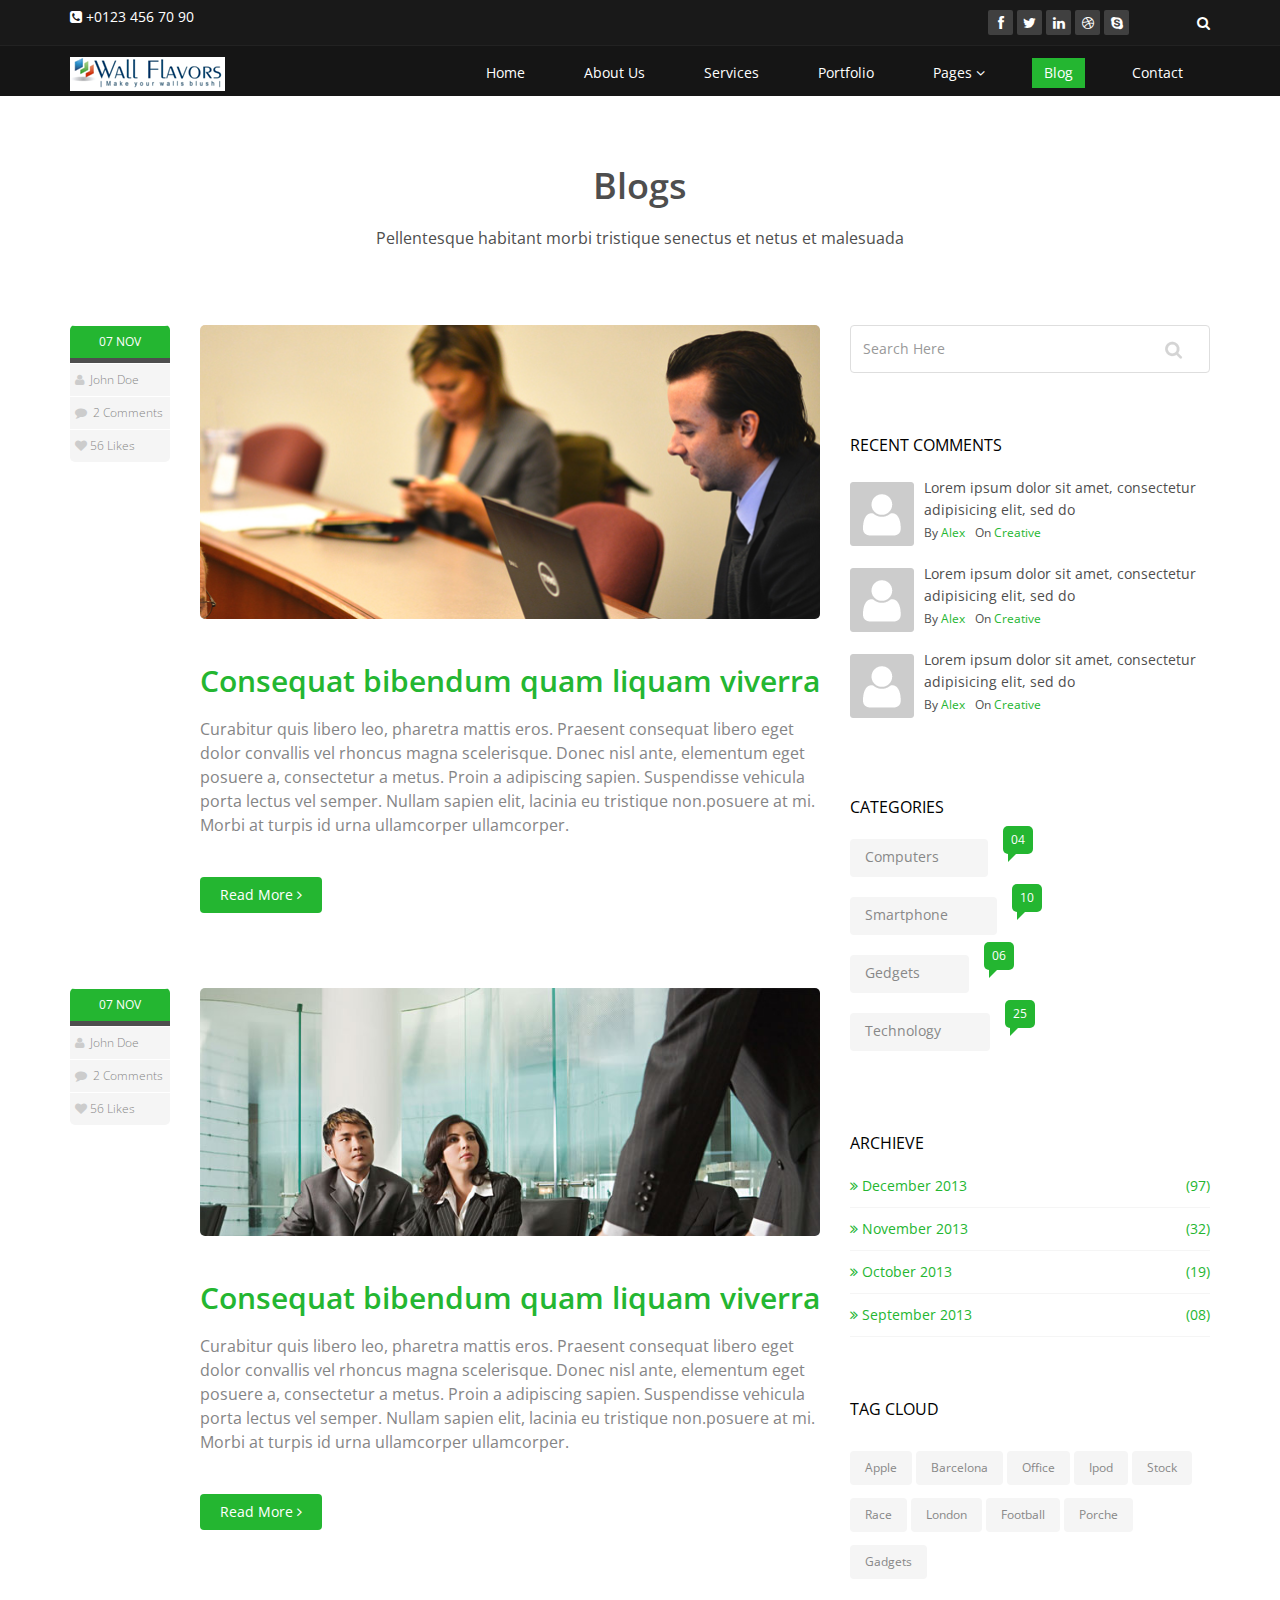
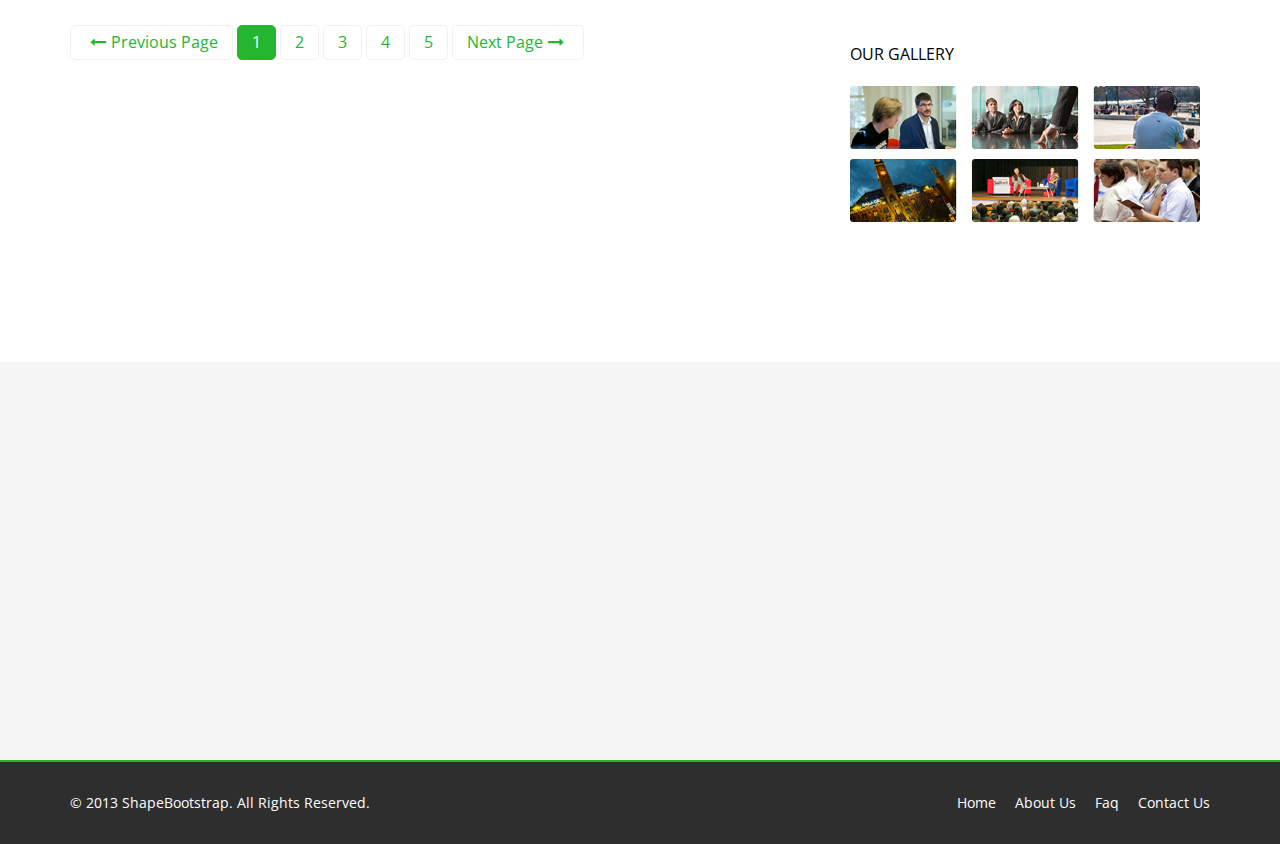
<file: blog.html>
<!DOCTYPE html>
<html lang="en">
<head>
    <meta charset="utf-8">
    <meta name="viewport" content="width=device-width, initial-scale=1.0">
    <meta name="description" content="">
    <meta name="author" content="">
    <title>Blog | Corlate</title>
    
    <!-- core CSS -->
    <link href="/medialibrary/css/bootstrap.min.css" rel="stylesheet">
    <link href="/medialibrary/css/font-awesome.min.css" rel="stylesheet">
    <link href="/medialibrary/css/prettyPhoto.css" rel="stylesheet">
    <link href="/medialibrary/css/animate.min.css" rel="stylesheet">
    <link href="/medialibrary/css/main.css" rel="stylesheet">
    <link href="/medialibrary/css/responsive.css" rel="stylesheet">
    
    <!--[if lt IE 9]>
    <script src="/medialibrary/js/html5shiv.js"></script>
    <script src="/medialibrary/js/respond.min.js"></script>
    <![endif]-->       
    <link rel="shortcut icon" href="/medialibrary/images/ico/favicon.ico">
    <link rel="apple-touch-icon-precomposed" sizes="144x144" href="/medialibrary/images/ico/apple-touch-icon-144-precomposed.png">
    <link rel="apple-touch-icon-precomposed" sizes="114x114" href="/medialibrary/images/ico/apple-touch-icon-114-precomposed.png">
    <link rel="apple-touch-icon-precomposed" sizes="72x72" href="/medialibrary/images/ico/apple-touch-icon-72-precomposed.png">
    <link rel="apple-touch-icon-precomposed" href="/medialibrary/images/ico/apple-touch-icon-57-precomposed.png">
</head><!--/head-->

<body>

    <header id="header">
        <div class="top-bar">
            <div class="container">
                <div class="row">
                    <div class="col-sm-6 col-xs-4">
                        <div class="top-number"><p><i class="fa fa-phone-square"></i>  +0123 456 70 90</p></div>
                    </div>
                    <div class="col-sm-6 col-xs-8">
                       <div class="social">
                            <ul class="social-share">
                                <li><a href="#"><i class="fa fa-facebook"></i></a></li>
                                <li><a href="#"><i class="fa fa-twitter"></i></a></li>
                                <li><a href="#"><i class="fa fa-linkedin"></i></a></li> 
                                <li><a href="#"><i class="fa fa-dribbble"></i></a></li>
                                <li><a href="#"><i class="fa fa-skype"></i></a></li>
                            </ul>
                            <div class="search">
                                <form role="form">
                                    <input type="text" class="search-form" autocomplete="off" placeholder="Search">
                                    <i class="fa fa-search"></i>
                                </form>
                           </div>
                       </div>
                    </div>
                </div>
            </div><!--/.container-->
        </div><!--/.top-bar-->

        <nav class="navbar navbar-inverse" role="banner">
            <div class="container">
                <div class="navbar-header">
                    <button type="button" class="navbar-toggle" data-toggle="collapse" data-target=".navbar-collapse">
                        <span class="sr-only">Toggle navigation</span>
                        <span class="icon-bar"></span>
                        <span class="icon-bar"></span>
                        <span class="icon-bar"></span>
                    </button>
                    <a class="navbar-brand" href="index.html"><img src="/medialibrary/images/logo.png" alt="logo"></a>
                </div>
                
                <div class="collapse navbar-collapse navbar-right">
                    <ul class="nav navbar-nav">
                        <li><a href="index.html">Home</a></li>
                        <li><a href="about-us.html">About Us</a></li>
                        <li><a href="services.html">Services</a></li>
                        <li><a href="portfolio.html">Portfolio</a></li>
                        <li class="dropdown">
                            <a href="#" class="dropdown-toggle" data-toggle="dropdown">Pages <i class="fa fa-angle-down"></i></a>
                            <ul class="dropdown-menu">
                                <li><a href="blog-item.html">Blog Single</a></li>
                                <li><a href="pricing.html">Pricing</a></li>
                                <li><a href="404.html">404</a></li>
                                <li><a href="shortcodes.html">Shortcodes</a></li>
                            </ul>
                        </li>
                        <li class="active"><a href="blog.html">Blog</a></li> 
                        <li><a href="contact-us.html">Contact</a></li>                        
                    </ul>
                </div>
            </div><!--/.container-->
        </nav><!--/nav-->
        
    </header><!--/header-->

    <section id="blog" class="container">
        <div class="center">
            <h2>Blogs</h2>
            <p class="lead">Pellentesque habitant morbi tristique senectus et netus et malesuada</p>
        </div>

        <div class="blog">
            <div class="row">
                 <div class="col-md-8">
                    <div class="blog-item">
                        <div class="row">
                            <div class="col-xs-12 col-sm-2 text-center">
                                <div class="entry-meta">
                                    <span id="publish_date">07  NOV</span>
                                    <span><i class="fa fa-user"></i> <a href="#">John Doe</a></span>
                                    <span><i class="fa fa-comment"></i> <a href="blog-item.html#comments">2 Comments</a></span>
                                    <span><i class="fa fa-heart"></i><a href="#">56 Likes</a></span>
                                </div>
                            </div>
                                
                            <div class="col-xs-12 col-sm-10 blog-content">
                                <a href="#"><img class="img-responsive img-blog" src="/medialibrary/images/blog/blog1.jpg" width="100%" alt="" /></a>
                                <h2><a href="blog-item.html">Consequat bibendum quam liquam viverra</a></h2>
                                <h3>Curabitur quis libero leo, pharetra mattis eros. Praesent consequat libero eget dolor convallis vel rhoncus magna scelerisque. Donec nisl ante, elementum eget posuere a, consectetur a metus. Proin a adipiscing sapien. Suspendisse vehicula porta lectus vel semper. Nullam sapien elit, lacinia eu tristique non.posuere at mi. Morbi at turpis id urna ullamcorper ullamcorper.</h3>
                                <a class="btn btn-primary readmore" href="blog-item.html">Read More <i class="fa fa-angle-right"></i></a>
                            </div>
                        </div>    
                    </div><!--/.blog-item-->
                        
                    <div class="blog-item">
                        <div class="row">
                             <div class="col-sm-2 text-center">
                                <div class="entry-meta"> 
                                    <span id="publish_date">07  NOV</span>
                                    <span><i class="fa fa-user"></i> <a href="#">John Doe</a></span>
                                    <span><i class="fa fa-comment"></i> <a href="blog-item.html#comments">2 Comments</a></span>
                                    <span><i class="fa fa-heart"></i><a href="#">56 Likes</a></span>
                                </div>
                            </div>
                            <div class="col-sm-10 blog-content">
                                <a href=""><img class="img-responsive img-blog" src="/medialibrary/images/blog/blog2.jpg" width="100%" alt="" /></a>
                                <h2><a href="blog-item.html">Consequat bibendum quam liquam viverra</a></h2>
                                <h3>Curabitur quis libero leo, pharetra mattis eros. Praesent consequat libero eget dolor convallis vel rhoncus magna scelerisque. Donec nisl ante, elementum eget posuere a, consectetur a metus. Proin a adipiscing sapien. Suspendisse vehicula porta lectus vel semper. Nullam sapien elit, lacinia eu tristique non.posuere at mi. Morbi at turpis id urna ullamcorper ullamcorper.</h3>
                                <a class="btn btn-primary readmore" href="blog-item.html">Read More <i class="fa fa-angle-right"></i></a>
                            </div>
                        </div>    
                    </div><!--/.blog-item-->
                        
                    <ul class="pagination pagination-lg">
                        <li><a href="#"><i class="fa fa-long-arrow-left"></i>Previous Page</a></li>
                        <li class="active"><a href="#">1</a></li>
                        <li><a href="#">2</a></li>
                        <li><a href="#">3</a></li>
                        <li><a href="#">4</a></li>
                        <li><a href="#">5</a></li>
                        <li><a href="#">Next Page<i class="fa fa-long-arrow-right"></i></a></li>
                    </ul><!--/.pagination-->
                </div><!--/.col-md-8-->

                <aside class="col-md-4">
                    <div class="widget search">
                        <form role="form">
                                <input type="text" class="form-control search_box" autocomplete="off" placeholder="Search Here">
                        </form>
                    </div><!--/.search-->
    				
    				<div class="widget categories">
                        <h3>Recent Comments</h3>
                        <div class="row">
                            <div class="col-sm-12">
                                <div class="single_comments">
                                    <img src="/medialibrary/images/blog/avatar3.png" alt=""  />
                                    <p>Lorem ipsum dolor sit amet, consectetur adipisicing elit, sed do </p>
                                    <div class="entry-meta small muted">
                                        <span>By <a href="#">Alex</a></span <span>On <a href="#">Creative</a></span>
                                    </div>
                                </div>
                                <div class="single_comments">
                                    <img src="/medialibrary/images/blog/avatar3.png" alt=""  />
                                    <p>Lorem ipsum dolor sit amet, consectetur adipisicing elit, sed do </p>
                                    <div class="entry-meta small muted">
                                        <span>By <a href="#">Alex</a></span <span>On <a href="#">Creative</a></span>
                                    </div>
                                </div>
                                <div class="single_comments">
                                    <img src="/medialibrary/images/blog/avatar3.png" alt=""  />
                                    <p>Lorem ipsum dolor sit amet, consectetur adipisicing elit, sed do </p>
                                    <div class="entry-meta small muted">
                                        <span>By <a href="#">Alex</a></span <span>On <a href="#">Creative</a></span>
                                    </div>
                                </div>
                                
                            </div>
                        </div>                     
                    </div><!--/.recent comments-->
                     

                    <div class="widget categories">
                        <h3>Categories</h3>
                        <div class="row">
                            <div class="col-sm-6">
                                <ul class="blog_category">
                                    <li><a href="#">Computers <span class="badge">04</span></a></li>
                                    <li><a href="#">Smartphone <span class="badge">10</span></a></li>
                                    <li><a href="#">Gedgets <span class="badge">06</span></a></li>
                                    <li><a href="#">Technology <span class="badge">25</span></a></li>
                                </ul>
                            </div>
                        </div>                     
                    </div><!--/.categories-->
    				
    				<div class="widget archieve">
                        <h3>Archieve</h3>
                        <div class="row">
                            <div class="col-sm-12">
                                <ul class="blog_archieve">
                                    <li><a href="#"><i class="fa fa-angle-double-right"></i> December 2013 <span class="pull-right">(97)</span></a></li>
                                    <li><a href="#"><i class="fa fa-angle-double-right"></i> November 2013 <span class="pull-right">(32)</a></li>
                                    <li><a href="#"><i class="fa fa-angle-double-right"></i> October 2013 <span class="pull-right">(19)</a></li>
                                    <li><a href="#"><i class="fa fa-angle-double-right"></i> September 2013 <span class="pull-right">(08)</a></li>
                                </ul>
                            </div>
                        </div>                     
                    </div><!--/.archieve-->
    				
                    <div class="widget tags">
                        <h3>Tag Cloud</h3>
                        <ul class="tag-cloud">
                            <li><a class="btn btn-xs btn-primary" href="#">Apple</a></li>
                            <li><a class="btn btn-xs btn-primary" href="#">Barcelona</a></li>
                            <li><a class="btn btn-xs btn-primary" href="#">Office</a></li>
                            <li><a class="btn btn-xs btn-primary" href="#">Ipod</a></li>
                            <li><a class="btn btn-xs btn-primary" href="#">Stock</a></li>
                            <li><a class="btn btn-xs btn-primary" href="#">Race</a></li>
                            <li><a class="btn btn-xs btn-primary" href="#">London</a></li>
                            <li><a class="btn btn-xs btn-primary" href="#">Football</a></li>
                            <li><a class="btn btn-xs btn-primary" href="#">Porche</a></li>
                            <li><a class="btn btn-xs btn-primary" href="#">Gadgets</a></li>
                        </ul>
                    </div><!--/.tags-->
    				
    				<div class="widget blog_gallery">
                        <h3>Our Gallery</h3>
                        <ul class="sidebar-gallery">
                            <li><a href="#"><img src="/medialibrary/images/blog/gallery1.png" alt="" /></a></li>
                            <li><a href="#"><img src="/medialibrary/images/blog/gallery2.png" alt="" /></a></li>
                            <li><a href="#"><img src="/medialibrary/images/blog/gallery3.png" alt="" /></a></li>
                            <li><a href="#"><img src="/medialibrary/images/blog/gallery4.png" alt="" /></a></li>
                            <li><a href="#"><img src="/medialibrary/images/blog/gallery5.png" alt="" /></a></li>
                            <li><a href="#"><img src="/medialibrary/images/blog/gallery6.png" alt="" /></a></li>
                        </ul>
                    </div><!--/.blog_gallery-->
    			</aside>  
            </div><!--/.row-->
        </div>
    </section><!--/#blog-->

    <section id="bottom">
        <div class="container wow fadeInDown" data-wow-duration="1000ms" data-wow-delay="600ms">
            <div class="row">
                <div class="col-md-3 col-sm-6">
                    <div class="widget">
                        <h3>Company</h3>
                        <ul>
                            <li><a href="#">About us</a></li>
                            <li><a href="#">We are hiring</a></li>
                            <li><a href="#">Meet the team</a></li>
                            <li><a href="#">Copyright</a></li>
                            <li><a href="#">Terms of use</a></li>
                            <li><a href="#">Privacy policy</a></li>
                            <li><a href="#">Contact us</a></li>
                        </ul>
                    </div>    
                </div><!--/.col-md-3-->

                <div class="col-md-3 col-sm-6">
                    <div class="widget">
                        <h3>Support</h3>
                        <ul>
                            <li><a href="#">Faq</a></li>
                            <li><a href="#">Blog</a></li>
                            <li><a href="#">Forum</a></li>
                            <li><a href="#">Documentation</a></li>
                            <li><a href="#">Refund policy</a></li>
                            <li><a href="#">Ticket system</a></li>
                            <li><a href="#">Billing system</a></li>
                        </ul>
                    </div>    
                </div><!--/.col-md-3-->

                <div class="col-md-3 col-sm-6">
                    <div class="widget">
                        <h3>Developers</h3>
                        <ul>
                            <li><a href="#">Web Development</a></li>
                            <li><a href="#">SEO Marketing</a></li>
                            <li><a href="#">Theme</a></li>
                            <li><a href="#">Development</a></li>
                            <li><a href="#">Email Marketing</a></li>
                            <li><a href="#">Plugin Development</a></li>
                            <li><a href="#">Article Writing</a></li>
                        </ul>
                    </div>    
                </div><!--/.col-md-3-->

                <div class="col-md-3 col-sm-6">
                    <div class="widget">
                        <h3>Our Partners</h3>
                        <ul>
                            <li><a href="#">Adipisicing Elit</a></li>
                            <li><a href="#">Eiusmod</a></li>
                            <li><a href="#">Tempor</a></li>
                            <li><a href="#">Veniam</a></li>
                            <li><a href="#">Exercitation</a></li>
                            <li><a href="#">Ullamco</a></li>
                            <li><a href="#">Laboris</a></li>
                        </ul>
                    </div>    
                </div><!--/.col-md-3-->
            </div>
        </div>
    </section><!--/#bottom-->

    <footer id="footer" class="midnight-blue">
        <div class="container">
            <div class="row">
                <div class="col-sm-6">
                    &copy; 2013 <a target="_blank" href="http://shapebootstrap.net/" title="Free Twitter Bootstrap WordPress Themes and HTML templates">ShapeBootstrap</a>. All Rights Reserved.
                </div>
                <div class="col-sm-6">
                    <ul class="pull-right">
                        <li><a href="#">Home</a></li>
                        <li><a href="#">About Us</a></li>
                        <li><a href="#">Faq</a></li>
                        <li><a href="#">Contact Us</a></li>
                    </ul>
                </div>
            </div>
        </div>
    </footer><!--/#footer-->

    <script src="/medialibrary/js/jquery.js"></script>
    <script src="/medialibrary/js/bootstrap.min.js"></script>
    <script src="/medialibrary/js/jquery.prettyPhoto.js"></script>
    <script src="/medialibrary/js/jquery.isotope.min.js"></script>
    <script src="/medialibrary/js/main.js"></script>
    <script src="/medialibrary/js/wow.min.js"></script>
</body>
</html>
</file>
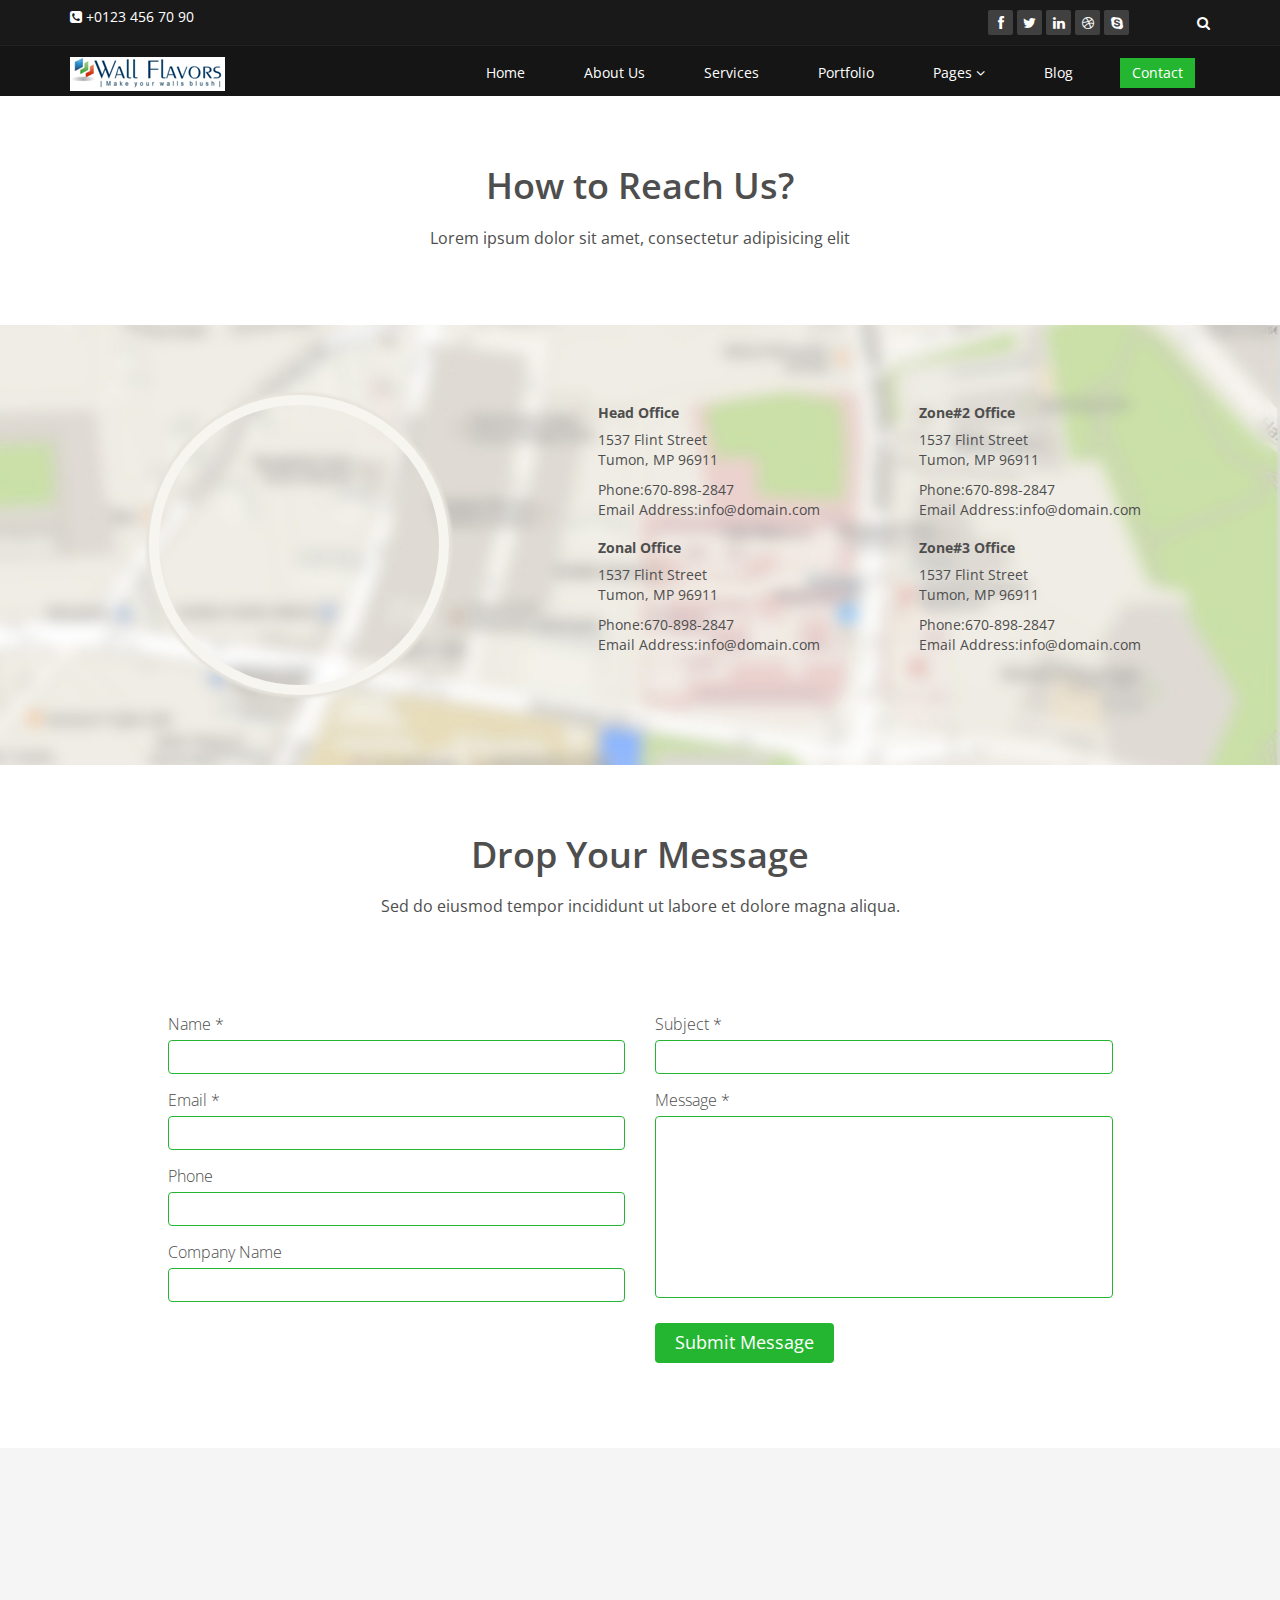
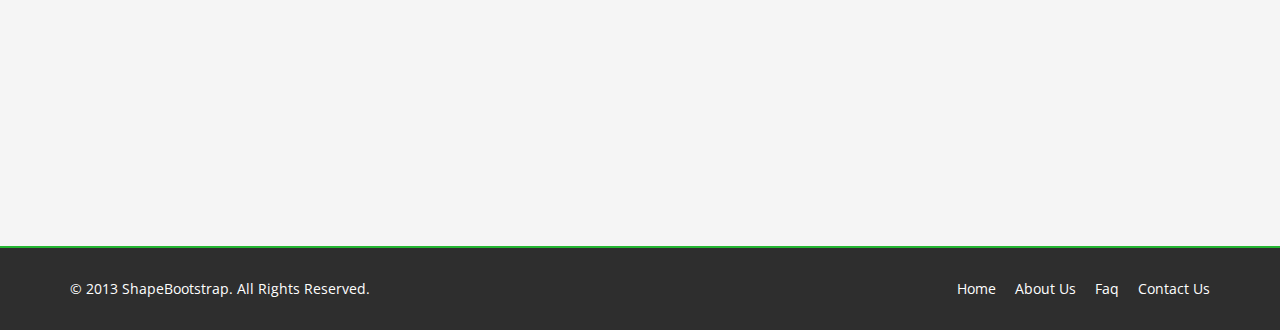
<file: contact-us.html>
<!DOCTYPE html>
<html lang="en">
<head>
    <meta charset="utf-8">
    <meta name="viewport" content="width=device-width, initial-scale=1.0">
    <meta name="description" content="">
    <meta name="author" content="">
    <title>Blog Single | Corlate</title>
    
    <!-- core CSS -->
    <link href="/medialibrary/css/bootstrap.min.css" rel="stylesheet">
    <link href="/medialibrary/css/font-awesome.min.css" rel="stylesheet">
    <link href="/medialibrary/css/prettyPhoto.css" rel="stylesheet">
    <link href="/medialibrary/css/animate.min.css" rel="stylesheet">
    <link href="/medialibrary/css/main.css" rel="stylesheet">
    <link href="/medialibrary/css/responsive.css" rel="stylesheet">
    
    <!--[if lt IE 9]>
    <script src="/medialibrary/js/html5shiv.js"></script>
    <script src="/medialibrary/js/respond.min.js"></script>
    <![endif]-->       
    <link rel="shortcut icon" href="/medialibrary/images/ico/favicon.ico">
    <link rel="apple-touch-icon-precomposed" sizes="144x144" href="/medialibrary/images/ico/apple-touch-icon-144-precomposed.png">
    <link rel="apple-touch-icon-precomposed" sizes="114x114" href="/medialibrary/images/ico/apple-touch-icon-114-precomposed.png">
    <link rel="apple-touch-icon-precomposed" sizes="72x72" href="/medialibrary/images/ico/apple-touch-icon-72-precomposed.png">
    <link rel="apple-touch-icon-precomposed" href="/medialibrary/images/ico/apple-touch-icon-57-precomposed.png">
</head><!--/head-->

<body>

    <header id="header">
        <div class="top-bar">
            <div class="container">
                <div class="row">
                    <div class="col-sm-6 col-xs-4">
                        <div class="top-number"><p><i class="fa fa-phone-square"></i>  +0123 456 70 90</p></div>
                    </div>
                    <div class="col-sm-6 col-xs-8">
                       <div class="social">
                            <ul class="social-share">
                                <li><a href="#"><i class="fa fa-facebook"></i></a></li>
                                <li><a href="#"><i class="fa fa-twitter"></i></a></li>
                                <li><a href="#"><i class="fa fa-linkedin"></i></a></li> 
                                <li><a href="#"><i class="fa fa-dribbble"></i></a></li>
                                <li><a href="#"><i class="fa fa-skype"></i></a></li>
                            </ul>
                            <div class="search">
                                <form role="form">
                                    <input type="text" class="search-form" autocomplete="off" placeholder="Search">
                                    <i class="fa fa-search"></i>
                                </form>
                           </div>
                       </div>
                    </div>
                </div>
            </div><!--/.container-->
        </div><!--/.top-bar-->

        <nav class="navbar navbar-inverse" role="banner">
            <div class="container">
                <div class="navbar-header">
                    <button type="button" class="navbar-toggle" data-toggle="collapse" data-target=".navbar-collapse">
                        <span class="sr-only">Toggle navigation</span>
                        <span class="icon-bar"></span>
                        <span class="icon-bar"></span>
                        <span class="icon-bar"></span>
                    </button>
                    <a class="navbar-brand" href="index.html"><img src="/medialibrary/images/logo.png" alt="logo"></a>
                </div>
                
                <div class="collapse navbar-collapse navbar-right">
                    <ul class="nav navbar-nav">
                        <li><a href="index.html">Home</a></li>
                        <li><a href="about-us.html">About Us</a></li>
                        <li><a href="services.html">Services</a></li>
                        <li><a href="portfolio.html">Portfolio</a></li>
                        <li class="dropdown">
                            <a href="#" class="dropdown-toggle" data-toggle="dropdown">Pages <i class="fa fa-angle-down"></i></a>
                            <ul class="dropdown-menu">
                                <li><a href="blog-item.html">Blog Single</a></li>
                                <li><a href="pricing.html">Pricing</a></li>
                                <li><a href="404.html">404</a></li>
                                <li><a href="shortcodes.html">Shortcodes</a></li>
                            </ul>
                        </li>
                        <li><a href="blog.html">Blog</a></li> 
                        <li class="active"><a href="contact-us.html">Contact</a></li>                        
                    </ul>
                </div>
            </div><!--/.container-->
        </nav><!--/nav-->
    </header><!--/header-->

    <section id="contact-info">
        <div class="center">                
            <h2>How to Reach Us?</h2>
            <p class="lead">Lorem ipsum dolor sit amet, consectetur adipisicing elit</p>
        </div>
        <div class="gmap-area">
            <div class="container">
                <div class="row">
                    <div class="col-sm-5 text-center">
                        <div class="gmap">
                            <iframe frameborder="0" scrolling="no" marginheight="0" marginwidth="0" src="https://maps.google.com/maps?f=q&amp;source=s_q&amp;hl=en&amp;geocode=&amp;q=JoomShaper,+Dhaka,+Dhaka+Division,+Bangladesh&amp;aq=0&amp;oq=joomshaper&amp;sll=37.0625,-95.677068&amp;sspn=42.766543,80.332031&amp;ie=UTF8&amp;hq=JoomShaper,&amp;hnear=Dhaka,+Dhaka+Division,+Bangladesh&amp;ll=23.73854,90.385504&amp;spn=0.001515,0.002452&amp;t=m&amp;z=14&amp;iwloc=A&amp;cid=1073661719450182870&amp;output=embed"></iframe>
                        </div>
                    </div>

                    <div class="col-sm-7 map-content">
                        <ul class="row">
                            <li class="col-sm-6">
                                <address>
                                    <h5>Head Office</h5>
                                    <p>1537 Flint Street <br>
                                    Tumon, MP 96911</p>
                                    <p>Phone:670-898-2847 <br>
                                    Email Address:info@domain.com</p>
                                </address>

                                <address>
                                    <h5>Zonal Office</h5>
                                    <p>1537 Flint Street <br>
                                    Tumon, MP 96911</p>                                
                                    <p>Phone:670-898-2847 <br>
                                    Email Address:info@domain.com</p>
                                </address>
                            </li>


                            <li class="col-sm-6">
                                <address>
                                    <h5>Zone#2 Office</h5>
                                    <p>1537 Flint Street <br>
                                    Tumon, MP 96911</p>
                                    <p>Phone:670-898-2847 <br>
                                    Email Address:info@domain.com</p>
                                </address>

                                <address>
                                    <h5>Zone#3 Office</h5>
                                    <p>1537 Flint Street <br>
                                    Tumon, MP 96911</p>
                                    <p>Phone:670-898-2847 <br>
                                    Email Address:info@domain.com</p>
                                </address>
                            </li>
                        </ul>
                    </div>
                </div>
            </div>
        </div>
    </section>  <!--/gmap_area -->

    <section id="contact-page">
        <div class="container">
            <div class="center">        
                <h2>Drop Your Message</h2>
                <p class="lead">Sed do eiusmod tempor incididunt ut labore et dolore magna aliqua.</p>
            </div> 
            <div class="row contact-wrap"> 
                <div class="status alert alert-success" style="display: none"></div>
                <form id="main-contact-form" class="contact-form" name="contact-form" method="post" action="sendemail.php">
                    <div class="col-sm-5 col-sm-offset-1">
                        <div class="form-group">
                            <label>Name *</label>
                            <input type="text" name="name" class="form-control" required="required">
                        </div>
                        <div class="form-group">
                            <label>Email *</label>
                            <input type="email" name="email" class="form-control" required="required">
                        </div>
                        <div class="form-group">
                            <label>Phone</label>
                            <input type="number" class="form-control">
                        </div>
                        <div class="form-group">
                            <label>Company Name</label>
                            <input type="text" class="form-control">
                        </div>                        
                    </div>
                    <div class="col-sm-5">
                        <div class="form-group">
                            <label>Subject *</label>
                            <input type="text" name="subject" class="form-control" required="required">
                        </div>
                        <div class="form-group">
                            <label>Message *</label>
                            <textarea name="message" id="message" required="required" class="form-control" rows="8"></textarea>
                        </div>                        
                        <div class="form-group">
                            <button type="submit" name="submit" class="btn btn-primary btn-lg" required="required">Submit Message</button>
                        </div>
                    </div>
                </form> 
            </div><!--/.row-->
        </div><!--/.container-->
    </section><!--/#contact-page-->

    <section id="bottom">
        <div class="container wow fadeInDown" data-wow-duration="1000ms" data-wow-delay="600ms">
            <div class="row">
                <div class="col-md-3 col-sm-6">
                    <div class="widget">
                        <h3>Company</h3>
                        <ul>
                            <li><a href="#">About us</a></li>
                            <li><a href="#">We are hiring</a></li>
                            <li><a href="#">Meet the team</a></li>
                            <li><a href="#">Copyright</a></li>
                            <li><a href="#">Terms of use</a></li>
                            <li><a href="#">Privacy policy</a></li>
                            <li><a href="#">Contact us</a></li>
                        </ul>
                    </div>    
                </div><!--/.col-md-3-->

                <div class="col-md-3 col-sm-6">
                    <div class="widget">
                        <h3>Support</h3>
                        <ul>
                            <li><a href="#">Faq</a></li>
                            <li><a href="#">Blog</a></li>
                            <li><a href="#">Forum</a></li>
                            <li><a href="#">Documentation</a></li>
                            <li><a href="#">Refund policy</a></li>
                            <li><a href="#">Ticket system</a></li>
                            <li><a href="#">Billing system</a></li>
                        </ul>
                    </div>    
                </div><!--/.col-md-3-->

                <div class="col-md-3 col-sm-6">
                    <div class="widget">
                        <h3>Developers</h3>
                        <ul>
                            <li><a href="#">Web Development</a></li>
                            <li><a href="#">SEO Marketing</a></li>
                            <li><a href="#">Theme</a></li>
                            <li><a href="#">Development</a></li>
                            <li><a href="#">Email Marketing</a></li>
                            <li><a href="#">Plugin Development</a></li>
                            <li><a href="#">Article Writing</a></li>
                        </ul>
                    </div>    
                </div><!--/.col-md-3-->

                <div class="col-md-3 col-sm-6">
                    <div class="widget">
                        <h3>Our Partners</h3>
                        <ul>
                            <li><a href="#">Adipisicing Elit</a></li>
                            <li><a href="#">Eiusmod</a></li>
                            <li><a href="#">Tempor</a></li>
                            <li><a href="#">Veniam</a></li>
                            <li><a href="#">Exercitation</a></li>
                            <li><a href="#">Ullamco</a></li>
                            <li><a href="#">Laboris</a></li>
                        </ul>
                    </div>    
                </div><!--/.col-md-3-->
            </div>
        </div>
    </section><!--/#bottom-->

    <footer id="footer" class="midnight-blue">
        <div class="container">
            <div class="row">
                <div class="col-sm-6">
                    &copy; 2013 <a target="_blank" href="http://shapebootstrap.net/" title="Free Twitter Bootstrap WordPress Themes and HTML templates">ShapeBootstrap</a>. All Rights Reserved.
                </div>
                <div class="col-sm-6">
                    <ul class="pull-right">
                        <li><a href="#">Home</a></li>
                        <li><a href="#">About Us</a></li>
                        <li><a href="#">Faq</a></li>
                        <li><a href="#">Contact Us</a></li>
                    </ul>
                </div>
            </div>
        </div>
    </footer><!--/#footer-->

    <script src="/medialibrary/js/jquery.js"></script>
    <script src="/medialibrary/js/bootstrap.min.js"></script>
    <script src="/medialibrary/js/jquery.prettyPhoto.js"></script>
    <script src="/medialibrary/js/jquery.isotope.min.js"></script>
    <script src="/medialibrary/js/main.js"></script>
    <script src="/medialibrary/js/wow.min.js"></script>
</body>
</html>
</file>
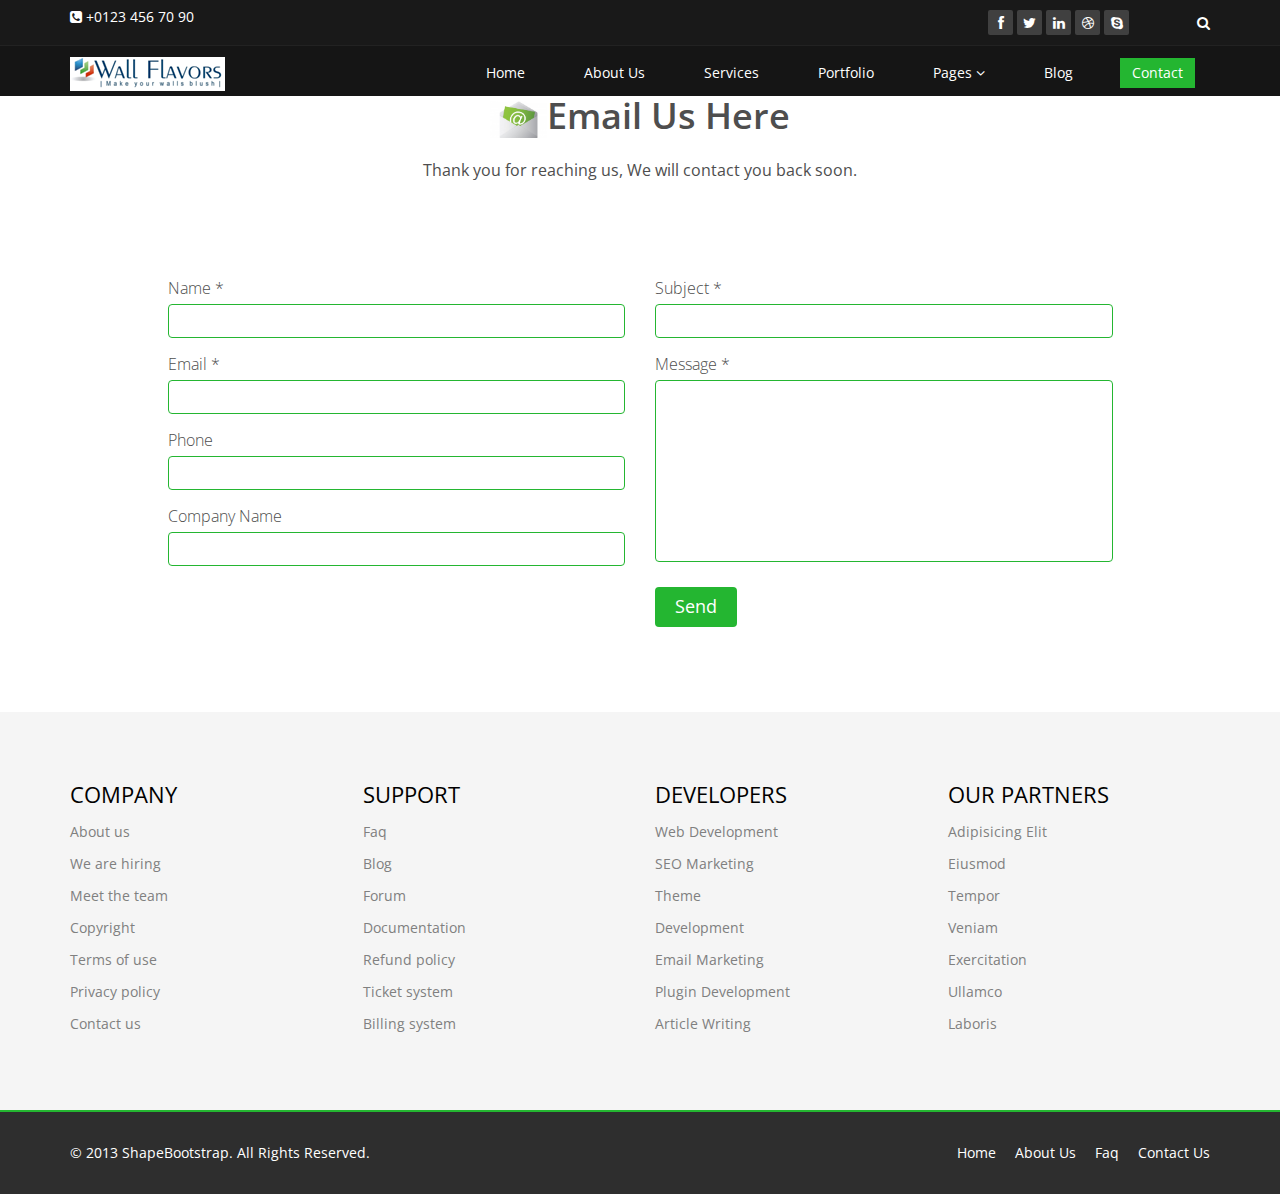
<file: emailus.html>
﻿<!DOCTYPE html>
<html lang="en">
<head>
    <meta charset="utf-8">
    <meta name="viewport" content="width=device-width, initial-scale=1.0">
    <meta name="description" content="">
    <meta name="author" content="">
    <title>Blog Single | Corlate</title>
    
    <!-- core CSS -->
    <link href="/medialibrary/css/bootstrap.min.css" rel="stylesheet">
    <link href="/medialibrary/css/font-awesome.min.css" rel="stylesheet">
    <link href="/medialibrary/css/prettyPhoto.css" rel="stylesheet">
    <link href="/medialibrary/css/animate.min.css" rel="stylesheet">
    <link href="/medialibrary/css/main.css" rel="stylesheet">
    <link href="/medialibrary/css/responsive.css" rel="stylesheet">
    
    <!--[if lt IE 9]>
    <script src="/medialibrary/js/html5shiv.js"></script>
    <script src="/medialibrary/js/respond.min.js"></script>
    <![endif]-->       
    <link rel="shortcut icon" href="/medialibrary/images/ico/favicon.ico">
    <link rel="apple-touch-icon-precomposed" sizes="144x144" href="/medialibrary/images/ico/apple-touch-icon-144-precomposed.png">
    <link rel="apple-touch-icon-precomposed" sizes="114x114" href="/medialibrary/images/ico/apple-touch-icon-114-precomposed.png">
    <link rel="apple-touch-icon-precomposed" sizes="72x72" href="/medialibrary/images/ico/apple-touch-icon-72-precomposed.png">
    <link rel="apple-touch-icon-precomposed" href="/medialibrary/images/ico/apple-touch-icon-57-precomposed.png">
</head><!--/head-->

<body>

    <header id="header">
        <div class="top-bar">
            <div class="container">
                <div class="row">
                    <div class="col-sm-6 col-xs-4">
                        <div class="top-number"><p><i class="fa fa-phone-square"></i>  +0123 456 70 90</p></div>
                    </div>
                    <div class="col-sm-6 col-xs-8">
                       <div class="social">
                            <ul class="social-share">
                                <li><a href="#"><i class="fa fa-facebook"></i></a></li>
                                <li><a href="#"><i class="fa fa-twitter"></i></a></li>
                                <li><a href="#"><i class="fa fa-linkedin"></i></a></li> 
                                <li><a href="#"><i class="fa fa-dribbble"></i></a></li>
                                <li><a href="#"><i class="fa fa-skype"></i></a></li>
                            </ul>
                            <div class="search">
                                <form role="form">
                                    <input type="text" class="search-form" autocomplete="off" placeholder="Search">
                                    <i class="fa fa-search"></i>
                                </form>
                           </div>
                       </div>
                    </div>
                </div>
            </div><!--/.container-->
        </div><!--/.top-bar-->

        <nav class="navbar navbar-inverse" role="banner">
            <div class="container">
                <div class="navbar-header">
                    <button type="button" class="navbar-toggle" data-toggle="collapse" data-target=".navbar-collapse">
                        <span class="sr-only">Toggle navigation</span>
                        <span class="icon-bar"></span>
                        <span class="icon-bar"></span>
                        <span class="icon-bar"></span>
                    </button>
                    <a class="navbar-brand" href="index.html"><img src="/medialibrary/images/logo.png" alt="logo"></a>
                </div>
                
                <div class="collapse navbar-collapse navbar-right">
                    <ul class="nav navbar-nav">
                        <li><a href="index.html">Home</a></li>
                        <li><a href="about-us.html">About Us</a></li>
                        <li><a href="services.html">Services</a></li>
                        <li><a href="portfolio.html">Portfolio</a></li>
                        <li class="dropdown">
                            <a href="#" class="dropdown-toggle" data-toggle="dropdown">Pages <i class="fa fa-angle-down"></i></a>
                            <ul class="dropdown-menu">
                                <li><a href="blog-item.html">Blog Single</a></li>
                                <li><a href="pricing.html">Pricing</a></li>
                                <li><a href="404.html">404</a></li>
                                <li><a href="shortcodes.html">Shortcodes</a></li>
                            </ul>
                        </li>
                        <li><a href="blog.html">Blog</a></li> 
                        <li class="active"><a href="contact-us.html">Contact</a></li>                        
                    </ul>
                </div>
            </div><!--/.container-->
        </nav><!--/nav-->
    </header><!--/header-->



    <section id="contact-page">
        <div class="container">
            <div class="center">  
                    
                <h2><img width="5%" src="/medialibrary/images/emailus/E-mail-icon.jpg" />Email Us Here</h2>
                <p class="lead">Thank you for reaching us, We will contact you back soon.</p>
            </div> 
            <div class="row contact-wrap"> 
                <div class="status alert alert-success" style="display: none"></div>
                <form id="main-contact-form" class="contact-form" name="contact-form" method="post" action="sendemail.php">
                    <div class="col-sm-5 col-sm-offset-1">
                        <div class="form-group">
                            <label>Name *</label>
                            <input type="text" name="name" class="form-control" required="required">
                        </div>
                        <div class="form-group">
                            <label>Email *</label>
                            <input type="email" name="email" class="form-control" required="required">
                        </div>
                        <div class="form-group">
                            <label>Phone</label>
                            <input type="number" class="form-control">
                        </div>
                        <div class="form-group">
                            <label>Company Name</label>
                            <input type="text" class="form-control">
                        </div>                        
                    </div>
                    <div class="col-sm-5">
                        <div class="form-group">
                            <label>Subject *</label>
                            <input type="text" name="subject" class="form-control" required="required">
                        </div>
                        <div class="form-group">
                            <label>Message *</label>
                            <textarea name="message" id="message" required="required" class="form-control" rows="8"></textarea>
                        </div>                        
                        <div class="form-group">
                            <button type="submit" name="submit" class="btn btn-primary btn-lg" required="required">Send</button>
                        </div>
                    </div>
                </form> 
            </div><!--/.row-->
        </div><!--/.container-->
    </section><!--/#contact-page-->

    <section id="bottom">
        <div class="container wow fadeInDown" data-wow-duration="1000ms" data-wow-delay="600ms">
            <div class="row">
                <div class="col-md-3 col-sm-6">
                    <div class="widget">
                        <h3>Company</h3>
                        <ul>
                            <li><a href="#">About us</a></li>
                            <li><a href="#">We are hiring</a></li>
                            <li><a href="#">Meet the team</a></li>
                            <li><a href="#">Copyright</a></li>
                            <li><a href="#">Terms of use</a></li>
                            <li><a href="#">Privacy policy</a></li>
                            <li><a href="#">Contact us</a></li>
                        </ul>
                    </div>    
                </div><!--/.col-md-3-->

                <div class="col-md-3 col-sm-6">
                    <div class="widget">
                        <h3>Support</h3>
                        <ul>
                            <li><a href="#">Faq</a></li>
                            <li><a href="#">Blog</a></li>
                            <li><a href="#">Forum</a></li>
                            <li><a href="#">Documentation</a></li>
                            <li><a href="#">Refund policy</a></li>
                            <li><a href="#">Ticket system</a></li>
                            <li><a href="#">Billing system</a></li>
                        </ul>
                    </div>    
                </div><!--/.col-md-3-->

                <div class="col-md-3 col-sm-6">
                    <div class="widget">
                        <h3>Developers</h3>
                        <ul>
                            <li><a href="#">Web Development</a></li>
                            <li><a href="#">SEO Marketing</a></li>
                            <li><a href="#">Theme</a></li>
                            <li><a href="#">Development</a></li>
                            <li><a href="#">Email Marketing</a></li>
                            <li><a href="#">Plugin Development</a></li>
                            <li><a href="#">Article Writing</a></li>
                        </ul>
                    </div>    
                </div><!--/.col-md-3-->

                <div class="col-md-3 col-sm-6">
                    <div class="widget">
                        <h3>Our Partners</h3>
                        <ul>
                            <li><a href="#">Adipisicing Elit</a></li>
                            <li><a href="#">Eiusmod</a></li>
                            <li><a href="#">Tempor</a></li>
                            <li><a href="#">Veniam</a></li>
                            <li><a href="#">Exercitation</a></li>
                            <li><a href="#">Ullamco</a></li>
                            <li><a href="#">Laboris</a></li>
                        </ul>
                    </div>    
                </div><!--/.col-md-3-->
            </div>
        </div>
    </section><!--/#bottom-->

    <footer id="footer" class="midnight-blue">
        <div class="container">
            <div class="row">
                <div class="col-sm-6">
                    &copy; 2013 <a target="_blank" href="http://shapebootstrap.net/" title="Free Twitter Bootstrap WordPress Themes and HTML templates">ShapeBootstrap</a>. All Rights Reserved.
                </div>
                <div class="col-sm-6">
                    <ul class="pull-right">
                        <li><a href="#">Home</a></li>
                        <li><a href="#">About Us</a></li>
                        <li><a href="#">Faq</a></li>
                        <li><a href="#">Contact Us</a></li>
                    </ul>
                </div>
            </div>
        </div>
    </footer><!--/#footer-->

    <script src="/medialibrary/js/jquery.js"></script>
    <script src="/medialibrary/js/bootstrap.min.js"></script>
    <script src="/medialibrary/js/jquery.prettyPhoto.js"></script>
    <script src="/medialibrary/js/jquery.isotope.min.js"></script>
    <script src="/medialibrary/js/main.js"></script>
    <script src="/medialibrary/js/wow.min.js"></script>
</body>
</html>
</file>
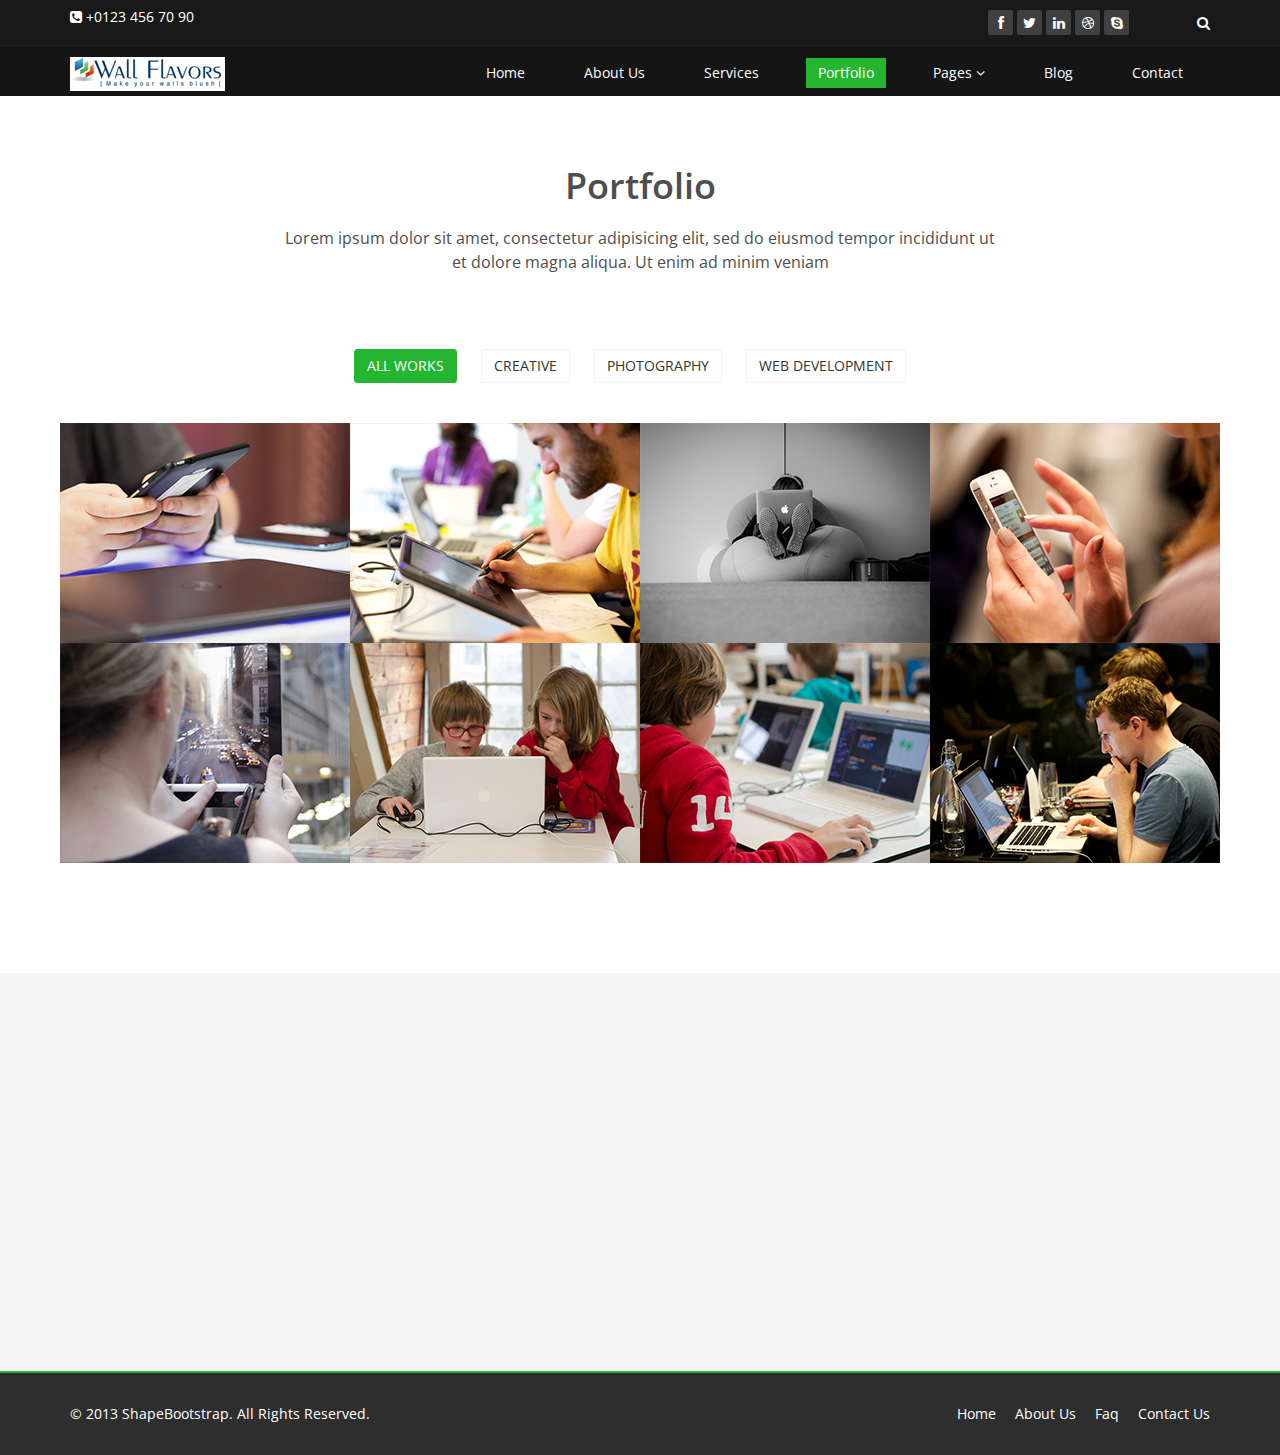
<file: portfolio.html>
<!DOCTYPE html>
<html lang="en">
<head>
    <meta charset="utf-8">
    <meta name="viewport" content="width=device-width, initial-scale=1.0">
    <meta name="description" content="">
    <meta name="author" content="">
    <title>Portfolio | Corlate</title>
    <link href="/medialibrary/css/bootstrap.min.css" rel="stylesheet">
    <link href="/medialibrary/css/font-awesome.min.css" rel="stylesheet">
    <link href="/medialibrary/css/prettyPhoto.css" rel="stylesheet">
    <link href="/medialibrary/css/animate.min.css" rel="stylesheet">
    <link href="/medialibrary/css/main.css" rel="stylesheet">
    <link href="/medialibrary/css/responsive.css" rel="stylesheet">
    <!--[if lt IE 9]>
    <script src="/medialibrary/js/html5shiv.js"></script>
    <script src="/medialibrary/js/respond.min.js"></script>
    <![endif]-->       
    <link rel="shortcut icon" href="/medialibrary/images/ico/favicon.ico">
    <link rel="apple-touch-icon-precomposed" sizes="144x144" href="/medialibrary/images/ico/apple-touch-icon-144-precomposed.png">
    <link rel="apple-touch-icon-precomposed" sizes="114x114" href="/medialibrary/images/ico/apple-touch-icon-114-precomposed.png">
    <link rel="apple-touch-icon-precomposed" sizes="72x72" href="/medialibrary/images/ico/apple-touch-icon-72-precomposed.png">
    <link rel="apple-touch-icon-precomposed" href="/medialibrary/images/ico/apple-touch-icon-57-precomposed.png">
</head><!--/head-->
<body>

    <header id="header">
        <div class="top-bar">
            <div class="container">
                <div class="row">
                    <div class="col-sm-6 col-xs-4">
                        <div class="top-number"><p><i class="fa fa-phone-square"></i>  +0123 456 70 90</p></div>
                    </div>
                    <div class="col-sm-6 col-xs-8">
                       <div class="social">
                            <ul class="social-share">
                                <li><a href="#"><i class="fa fa-facebook"></i></a></li>
                                <li><a href="#"><i class="fa fa-twitter"></i></a></li>
                                <li><a href="#"><i class="fa fa-linkedin"></i></a></li> 
                                <li><a href="#"><i class="fa fa-dribbble"></i></a></li>
                                <li><a href="#"><i class="fa fa-skype"></i></a></li>
                            </ul>
                            <div class="search">
                                <form role="form">
                                    <input type="text" class="search-form" autocomplete="off" placeholder="Search">
                                    <i class="fa fa-search"></i>
                                </form>
                           </div>
                       </div>
                    </div>
                </div>
            </div><!--/.container-->
        </div><!--/.top-bar-->

        <nav class="navbar navbar-inverse" role="banner">
            <div class="container">
                <div class="navbar-header">
                    <button type="button" class="navbar-toggle" data-toggle="collapse" data-target=".navbar-collapse">
                        <span class="sr-only">Toggle navigation</span>
                        <span class="icon-bar"></span>
                        <span class="icon-bar"></span>
                        <span class="icon-bar"></span>
                    </button>
                    <a class="navbar-brand" href="index.html"><img src="/medialibrary/images/logo.png" alt="logo"></a>
                </div>
                
                <div class="collapse navbar-collapse navbar-right">
                    <ul class="nav navbar-nav">
                        <li><a href="index.html">Home</a></li>
                        <li><a href="about-us.html">About Us</a></li>
                        <li><a href="services.html">Services</a></li>
                        <li class="active"><a href="portfolio.html">Portfolio</a></li>
                        <li class="dropdown">  
                            <a href="#" class="dropdown-toggle" data-toggle="dropdown">Pages <i class="fa fa-angle-down"></i></a>
                            <ul class="dropdown-menu">
                                <li><a href="blog-item.html">Blog Single</a></li>
                                <li><a href="pricing.html">Pricing</a></li>
                                <li><a href="404.html">404</a></li>
                                <li><a href="shortcodes.html">Shortcodes</a></li>
                            </ul>
                        </li>
                        <li><a href="blog.html">Blog</a></li> 
                        <li><a href="contact-us.html">Contact</a></li>                        
                    </ul>
                </div>
            </div><!--/.container-->
        </nav><!--/nav-->
        
    </header><!--/header-->
    <section id="portfolio">
        <div class="container">
            <div class="center">
               <h2>Portfolio</h2>
               <p class="lead">Lorem ipsum dolor sit amet, consectetur adipisicing elit, sed do eiusmod tempor incididunt ut <br> et dolore magna aliqua. Ut enim ad minim veniam</p>
            </div>
        

            <ul class="portfolio-filter text-center">
                <li><a class="btn btn-default active" href="#" data-filter="*">All Works</a></li>
                <li><a class="btn btn-default" href="#" data-filter=".bootstrap">Creative</a></li>
                <li><a class="btn btn-default" href="#" data-filter=".html">Photography</a></li>
                <li><a class="btn btn-default" href="#" data-filter=".wordpress">Web Development</a></li>
            </ul><!--/#portfolio-filter-->

            <div class="row">
                <div class="portfolio-items">
                    <div class="portfolio-item apps col-xs-12 col-sm-4 col-md-3">
                        <div class="recent-work-wrap">
                            <img class="img-responsive" src="/medialibrary/images/portfolio/recent/item1.png" alt="">
                            <div class="overlay">
                                <div class="recent-work-inner">
                                    <h3><a href="#">Business theme</a></h3>
                                    <p>There are many variations of passages of Lorem Ipsum available, but the majority</p>
                                    <a class="preview" href="/medialibrary/images/portfolio/full/item1.png" rel="prettyPhoto"><i class="fa fa-eye"></i> View</a>
                                </div> 
                            </div>
                        </div>
                    </div><!--/.portfolio-item-->

                    <div class="portfolio-item joomla bootstrap col-xs-12 col-sm-4 col-md-3">
                        <div class="recent-work-wrap">
                            <img class="img-responsive" src="/medialibrary/images/portfolio/recent/item2.png" alt="">
                            <div class="overlay">
                                <div class="recent-work-inner">
                                    <h3><a href="#">Business theme</a></h3>
                                    <p>There are many variations of passages of Lorem Ipsum available, but the majority</p>
                                    <a class="preview" href="/medialibrary/images/portfolio/full/item2.png" rel="prettyPhoto"><i class="fa fa-eye"></i> View</a>
                                </div> 
                            </div>
                        </div>          
                    </div><!--/.portfolio-item-->

                    <div class="portfolio-item bootstrap wordpress col-xs-12 col-sm-4 col-md-3">
                        <div class="recent-work-wrap">
                            <img class="img-responsive" src="/medialibrary/images/portfolio/recent/item3.png" alt="">
                            <div class="overlay">
                                <div class="recent-work-inner">
                                    <h3><a href="#">Business theme</a></h3>
                                    <p>There are many variations of passages of Lorem Ipsum available, but the majority</p>
                                    <a class="preview" href="/medialibrary/images/portfolio/full/item3.png" rel="prettyPhoto"><i class="fa fa-eye"></i> View</a>
                                </div> 
                            </div>
                        </div>        
                    </div><!--/.portfolio-item-->

                    <div class="portfolio-item joomla wordpress apps col-xs-12 col-sm-4 col-md-3">
                        <div class="recent-work-wrap">
                            <img class="img-responsive" src="/medialibrary/images/portfolio/recent/item4.png" alt="">
                            <div class="overlay">
                                <div class="recent-work-inner">
                                    <h3><a href="#">Business theme</a></h3>
                                    <p>There are many variations of passages of Lorem Ipsum available, but the majority</p>
                                    <a class="preview" href="/medialibrary/images/portfolio/full/item4.png" rel="prettyPhoto"><i class="fa fa-eye"></i> View</a>
                                </div> 
                            </div>
                        </div>           
                    </div><!--/.portfolio-item-->
          
                    <div class="portfolio-item joomla html bootstrap col-xs-12 col-sm-4 col-md-3">
                        <div class="recent-work-wrap">
                            <img class="img-responsive" src="/medialibrary/images/portfolio/recent/item5.png" alt="">
                            <div class="overlay">
                                <div class="recent-work-inner">
                                    <h3><a href="#">Business theme</a></h3>
                                    <p>There are many variations of passages of Lorem Ipsum available, but the majority</p>
                                    <a class="preview" href="/medialibrary/images/portfolio/full/item5.png" rel="prettyPhoto"><i class="fa fa-eye"></i> View</a>
                                </div> 
                            </div>
                        </div>      
                    </div><!--/.portfolio-item-->

                    <div class="portfolio-item wordpress html apps col-xs-12 col-sm-4 col-md-3">
                        <div class="recent-work-wrap">
                            <img class="img-responsive" src="/medialibrary/images/portfolio/recent/item6.png" alt="">
                            <div class="overlay">
                                <div class="recent-work-inner">
                                    <h3><a href="#">Business theme</a></h3>
                                    <p>There are many variations of passages of Lorem Ipsum available, but the majority</p>
                                    <a class="preview" href="/medialibrary/images/portfolio/full/item6.png" rel="prettyPhoto"><i class="fa fa-eye"></i> View</a>
                                </div> 
                            </div>
                        </div>         
                    </div><!--/.portfolio-item-->

                    <div class="portfolio-item wordpress html col-xs-12 col-sm-4 col-md-3">
                        <div class="recent-work-wrap">
                            <img class="img-responsive" src="/medialibrary/images/portfolio/recent/item7.png" alt="">
                            <div class="overlay">
                                <div class="recent-work-inner">
                                    <h3><a href="#">Business theme</a></h3>
                                    <p>There are many variations of passages of Lorem Ipsum available, but the majority</p>
                                    <a class="preview" href="/medialibrary/images/portfolio/full/item7.png" rel="prettyPhoto"><i class="fa fa-eye"></i> View</a>
                                </div> 
                            </div>
                        </div>          
                    </div><!--/.portfolio-item-->

                    <div class="portfolio-item wordpress html bootstrap col-xs-12 col-sm-4 col-md-3">
                        <div class="recent-work-wrap">
                            <img class="img-responsive" src="/medialibrary/images/portfolio/recent/item8.png" alt="">
                            <div class="overlay">
                                <div class="recent-work-inner">
                                    <h3><a href="#">Business theme</a></h3>
                                    <p>There are many variations of passages of Lorem Ipsum available, but the majority</p>
                                    <a class="preview" href="/medialibrary/images/portfolio/full/item8.png" rel="prettyPhoto"><i class="fa fa-eye"></i> View</a>
                                </div> 
                            </div>
                        </div>          
                    </div><!--/.portfolio-item-->
                </div>
            </div>
        </div>
    </section><!--/#portfolio-item-->
    
    <section id="bottom">
        <div class="container wow fadeInDown" data-wow-duration="1000ms" data-wow-delay="600ms">
            <div class="row">
                <div class="col-md-3 col-sm-6">
                    <div class="widget">
                        <h3>Company</h3>
                        <ul>
                            <li><a href="#">About us</a></li>
                            <li><a href="#">We are hiring</a></li>
                            <li><a href="#">Meet the team</a></li>
                            <li><a href="#">Copyright</a></li>
                            <li><a href="#">Terms of use</a></li>
                            <li><a href="#">Privacy policy</a></li>
                            <li><a href="#">Contact us</a></li>
                        </ul>
                    </div>    
                </div><!--/.col-md-3-->

                <div class="col-md-3 col-sm-6">
                    <div class="widget">
                        <h3>Support</h3>
                        <ul>
                            <li><a href="#">Faq</a></li>
                            <li><a href="#">Blog</a></li>
                            <li><a href="#">Forum</a></li>
                            <li><a href="#">Documentation</a></li>
                            <li><a href="#">Refund policy</a></li>
                            <li><a href="#">Ticket system</a></li>
                            <li><a href="#">Billing system</a></li>
                        </ul>
                    </div>    
                </div><!--/.col-md-3-->

                <div class="col-md-3 col-sm-6">
                    <div class="widget">
                        <h3>Developers</h3>
                        <ul>
                            <li><a href="#">Web Development</a></li>
                            <li><a href="#">SEO Marketing</a></li>
                            <li><a href="#">Theme</a></li>
                            <li><a href="#">Development</a></li>
                            <li><a href="#">Email Marketing</a></li>
                            <li><a href="#">Plugin Development</a></li>
                            <li><a href="#">Article Writing</a></li>
                        </ul>
                    </div>    
                </div><!--/.col-md-3-->

                <div class="col-md-3 col-sm-6">
                    <div class="widget">
                        <h3>Our Partners</h3>
                        <ul>
                            <li><a href="#">Adipisicing Elit</a></li>
                            <li><a href="#">Eiusmod</a></li>
                            <li><a href="#">Tempor</a></li>
                            <li><a href="#">Veniam</a></li>
                            <li><a href="#">Exercitation</a></li>
                            <li><a href="#">Ullamco</a></li>
                            <li><a href="#">Laboris</a></li>
                        </ul>
                    </div>    
                </div><!--/.col-md-3-->
            </div>
        </div>
    </section><!--/#bottom-->

    <footer id="footer" class="midnight-blue">
        <div class="container">
            <div class="row">
                <div class="col-sm-6">
                    &copy; 2013 <a target="_blank" href="http://shapebootstrap.net/" title="Free Twitter Bootstrap WordPress Themes and HTML templates">ShapeBootstrap</a>. All Rights Reserved.
                </div>
                <div class="col-sm-6">
                    <ul class="pull-right">
                        <li><a href="#">Home</a></li>
                        <li><a href="#">About Us</a></li>
                        <li><a href="#">Faq</a></li>
                        <li><a href="#">Contact Us</a></li>
                    </ul>
                </div>
            </div>
        </div>
    </footer><!--/#footer-->

    <script src="/medialibrary/js/jquery.js"></script>
    <script src="/medialibrary/js/bootstrap.min.js"></script>
    <script src="/medialibrary/js/jquery.prettyPhoto.js"></script>
    <script src="/medialibrary/js/jquery.isotope.min.js"></script>
    <script src="/medialibrary/js/main.js"></script>
    <script src="/medialibrary/js/wow.min.js"></script>
</body>
</html>
</file>
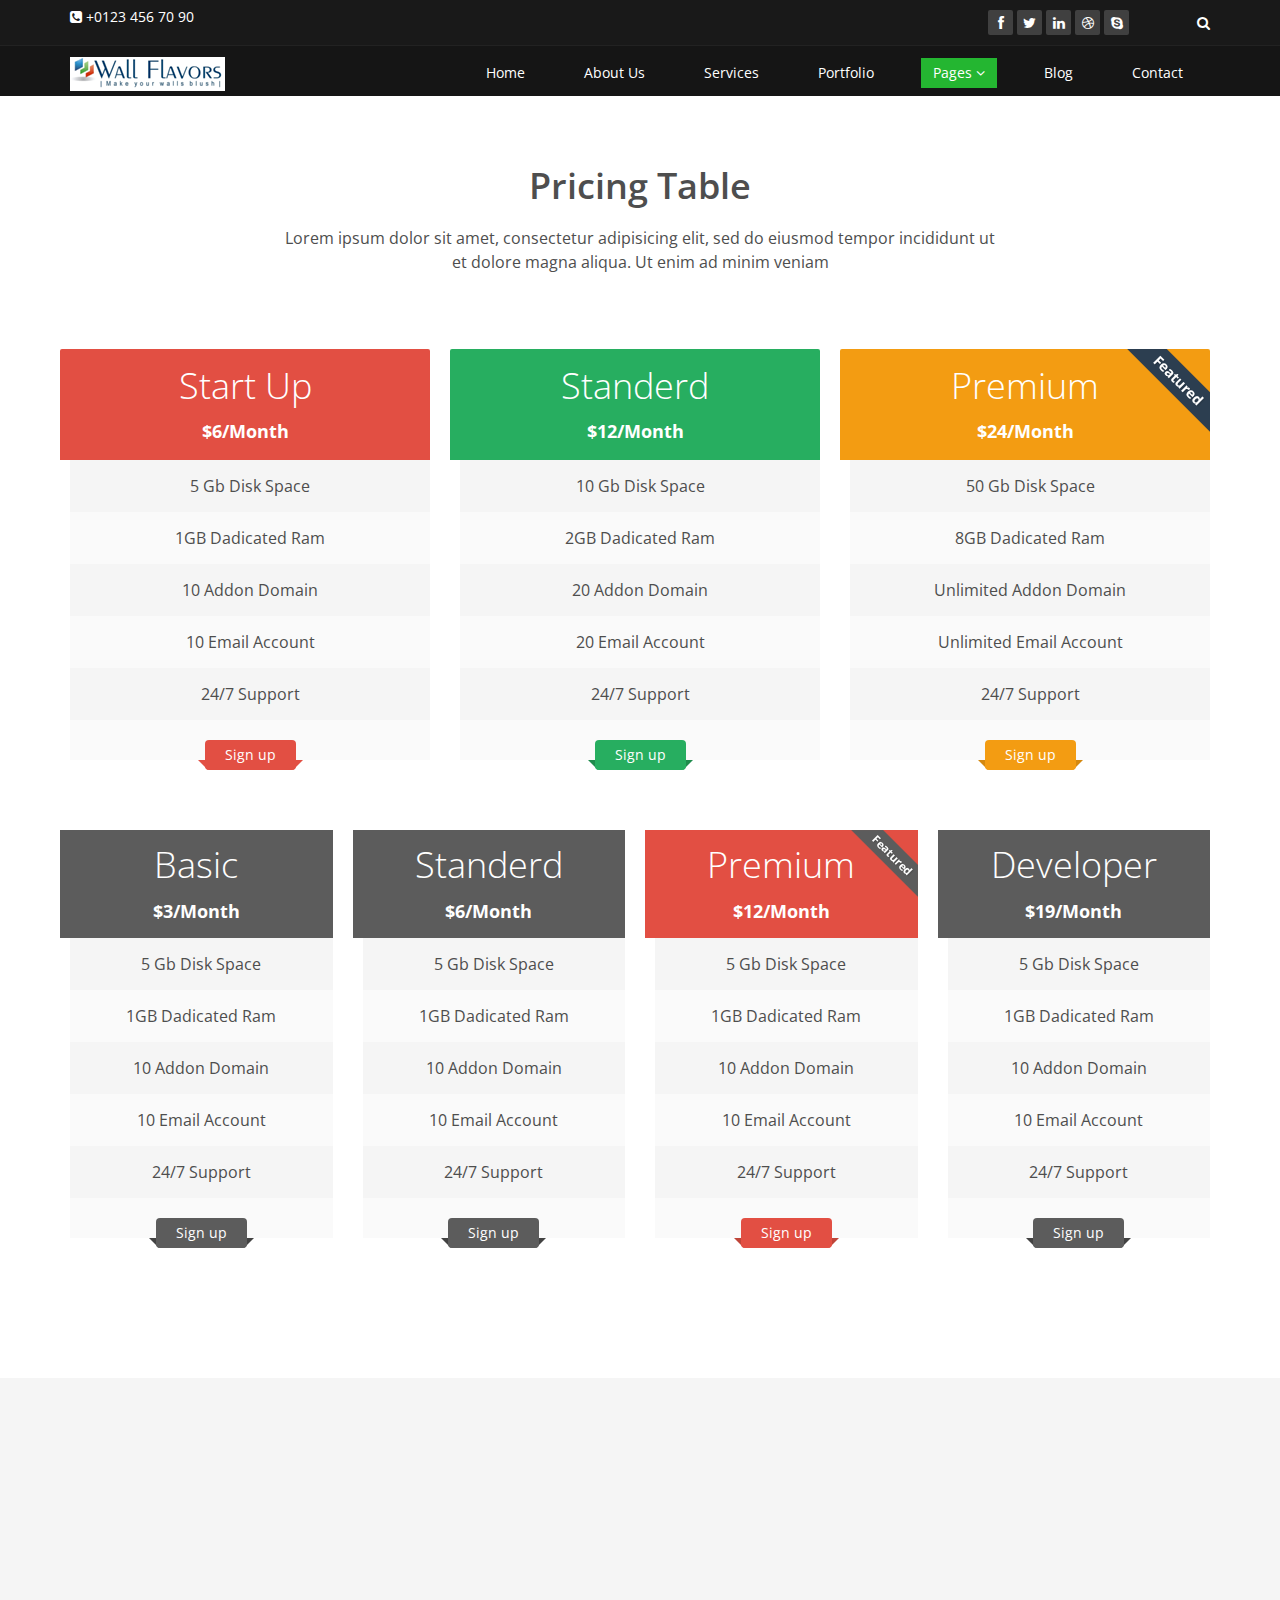
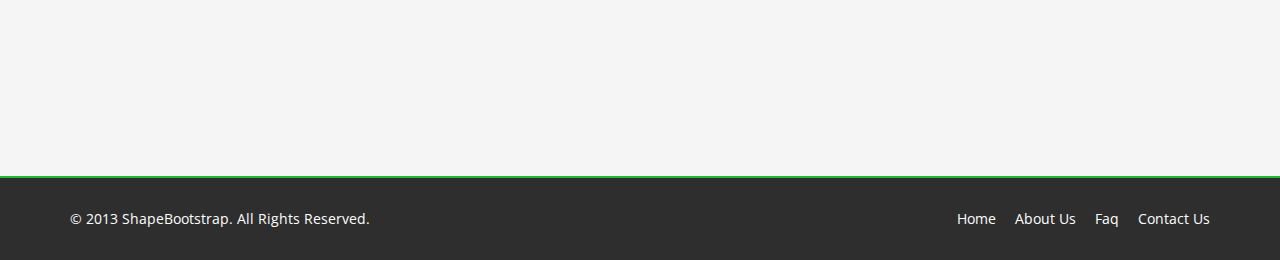
<file: pricing.html>
<!DOCTYPE html>
<html lang="en">
<head>
    <meta charset="utf-8">
    <meta name="viewport" content="width=device-width, initial-scale=1.0">
    <meta name="description" content="">
    <meta name="author" content="">
    <title>About Us | Corlate</title>
    
    <!-- core CSS -->
    <link href="/medialibrary/css/bootstrap.min.css" rel="stylesheet">
    <link href="/medialibrary/css/font-awesome.min.css" rel="stylesheet">
    <link href="/medialibrary/css/prettyPhoto.css" rel="stylesheet">
    <link href="/medialibrary/css/animate.min.css" rel="stylesheet">
    <link href="/medialibrary/css/main.css" rel="stylesheet">
    <link href="/medialibrary/css/responsive.css" rel="stylesheet">
    
    <!--[if lt IE 9]>
    <script src="/medialibrary/js/html5shiv.js"></script>
    <script src="/medialibrary/js/respond.min.js"></script>
    <![endif]-->       
    <link rel="shortcut icon" href="/medialibrary/images/ico/favicon.ico">
    <link rel="apple-touch-icon-precomposed" sizes="144x144" href="/medialibrary/images/ico/apple-touch-icon-144-precomposed.png">
    <link rel="apple-touch-icon-precomposed" sizes="114x114" href="/medialibrary/images/ico/apple-touch-icon-114-precomposed.png">
    <link rel="apple-touch-icon-precomposed" sizes="72x72" href="/medialibrary/images/ico/apple-touch-icon-72-precomposed.png">
    <link rel="apple-touch-icon-precomposed" href="/medialibrary/images/ico/apple-touch-icon-57-precomposed.png">
</head><!--/head-->

<body>

    <header id="header">
        <div class="top-bar">
            <div class="container">
                <div class="row">
                    <div class="col-sm-6 col-xs-4">
                        <div class="top-number"><p><i class="fa fa-phone-square"></i>  +0123 456 70 90</p></div>
                    </div>
                    <div class="col-sm-6 col-xs-8">
                       <div class="social">
                            <ul class="social-share">
                                <li><a href="#"><i class="fa fa-facebook"></i></a></li>
                                <li><a href="#"><i class="fa fa-twitter"></i></a></li>
                                <li><a href="#"><i class="fa fa-linkedin"></i></a></li> 
                                <li><a href="#"><i class="fa fa-dribbble"></i></a></li>
                                <li><a href="#"><i class="fa fa-skype"></i></a></li>
                            </ul>
                            <div class="search">
                                <form role="form">
                                    <input type="text" class="search-form" autocomplete="off" placeholder="Search">
                                    <i class="fa fa-search"></i>
                                </form>
                           </div>
                       </div>
                    </div>
                </div>
            </div><!--/.container-->
        </div><!--/.top-bar-->

        <nav class="navbar navbar-inverse" role="banner">
            <div class="container">
                <div class="navbar-header">
                    <button type="button" class="navbar-toggle" data-toggle="collapse" data-target=".navbar-collapse">
                        <span class="sr-only">Toggle navigation</span>
                        <span class="icon-bar"></span>
                        <span class="icon-bar"></span>
                        <span class="icon-bar"></span>
                    </button>
                    <a class="navbar-brand" href="index.html"><img src="/medialibrary/images/logo.png" alt="logo"></a>
                </div>
                
                <div class="collapse navbar-collapse navbar-right">
                    <ul class="nav navbar-nav">
                        <li><a href="index.html">Home</a></li>
                        <li><a href="about-us.html">About Us</a></li>
                        <li><a href="services.html">Services</a></li>
                        <li><a href="portfolio.html">Portfolio</a></li>
                        <li class="dropdown active">
                            <a href="#" class="dropdown-toggle" data-toggle="dropdown">Pages <i class="fa fa-angle-down"></i></a>
                            <ul class="dropdown-menu">
                                <li><a href="blog-item.html">Blog Single</a></li>
                                <li class="active"><a href="pricing.html">Pricing</a></li>
                                <li><a href="404.html">404</a></li>
                                <li><a href="shortcodes.html">Shortcodes</a></li>
                            </ul>
                        </li>
                        <li><a href="blog.html">Blog</a></li> 
                        <li><a href="contact-us.html">Contact</a></li>                        
                    </ul>
                </div>
            </div><!--/.container-->
        </nav><!--/nav-->
        
    </header><!--/header-->

    <section class="pricing-page">
        <div class="container">
            <div class="center">  
                <h2>Pricing Table</h2>
                <p class="lead">Lorem ipsum dolor sit amet, consectetur adipisicing elit, sed do eiusmod tempor incididunt ut <br> et dolore magna aliqua. Ut enim ad minim veniam</p>
            </div>  
            <div class="pricing-area text-center">
                <div class="row">
                    <div class="col-sm-4 plan price-one wow fadeInDown">
                        <ul>
                            <li class="heading-one">
                                <h1>Start Up</h1>
                                <span>$6/Month</span>
                            </li>
                            <li>5 Gb Disk Space</li>
                            <li>1GB Dadicated Ram</li>
                            <li>10 Addon Domain</li>
                            <li>10 Email Account</li>
                            <li>24/7 Support</li>
                            <li class="plan-action">
                                <a href="" class="btn btn-primary">Sign up</a>
                            </li>
                        </ul>
                    </div>

                    <div class="col-sm-4 plan price-two wow fadeInDown">
                        <ul>
                            <li class="heading-two">
                                <h1>Standerd</h1>
                                <span>$12/Month</span>
                            </li>
                            <li>10 Gb Disk Space</li>
                            <li>2GB Dadicated Ram</li>
                            <li>20 Addon Domain</li>
                            <li>20 Email Account</li>
                            <li>24/7 Support</li>
                            <li class="plan-action">
                                <a href="" class="btn btn-primary">Sign up</a>
                            </li>
                        </ul>
                    </div>

                    <div class="col-sm-4 plan price-three wow fadeInDown">
                        <img src="/medialibrary/images/ribon_one.png">
                        <ul>
                            <li class="heading-three">
                                <h1>Premium</h1>
                                <span>$24/Month</span>
                            </li>
                            <li>50 Gb Disk Space</li>
                            <li>8GB Dadicated Ram</li>
                            <li>Unlimited Addon Domain</li>
                            <li>Unlimited Email Account</li>
                            <li>24/7 Support</li>
                            <li class="plan-action">
                                <a href="" class="btn btn-primary">Sign up</a>
                            </li>
                        </ul>
                    </div>

                    <div class="col-sm-6 col-md-3 plan price-four wow fadeInDown">
                        <ul>
                            <li class="heading-four">
                                <h1>Basic</h1>
                                <span>$3/Month</span>
                            </li>
                            <li>5 Gb Disk Space</li>
                            <li>1GB Dadicated Ram</li>
                            <li>10 Addon Domain</li>
                            <li>10 Email Account</li>
                            <li>24/7 Support</li>
                            <li class="plan-action">
                                <a href="" class="btn btn-primary">Sign up</a>
                            </li>
                        </ul>
                    </div>

                    <div class="col-sm-6 col-md-3 plan price-five wow fadeInDown">
                        <ul>
                            <li class="heading-five">
                                <h1>Standerd</h1>
                                <span>$6/Month</span>
                            </li>
                            <li>5 Gb Disk Space</li>
                            <li>1GB Dadicated Ram</li>
                            <li>10 Addon Domain</li>
                            <li>10 Email Account</li>
                            <li>24/7 Support</li>
                            <li class="plan-action">
                                <a href="" class="btn btn-primary">Sign up</a>
                            </li>
                        </ul>
                    </div>

                    <div class="col-sm-6 col-md-3 plan price-six wow fadeInDown">
                         <img src="/medialibrary/images/ribon_two.png">
                        <ul>
                            <li class="heading-six">
                                <h1>Premium</h1>
                                <span>$12/Month</span>
                            </li>
                            <li>5 Gb Disk Space</li>
                            <li>1GB Dadicated Ram</li>
                            <li>10 Addon Domain</li>
                            <li>10 Email Account</li>
                            <li>24/7 Support</li>
                            <li class="plan-action">
                                <a href="" class="btn btn-primary">Sign up</a>
                            </li>
                        </ul>
                    </div>

                     <div class="col-sm-6 col-md-3 plan price-seven wow fadeInDown">
                        <ul>
                            <li class="heading-seven">
                                <h1>Developer</h1>
                                <span>$19/Month</span>
                            </li>
                            <li>5 Gb Disk Space</li>
                            <li>1GB Dadicated Ram</li>
                            <li>10 Addon Domain</li>
                            <li>10 Email Account</li>
                            <li>24/7 Support</li>
                            <li class="plan-action">
                                <a href="" class="btn btn-primary">Sign up</a>
                            </li>
                        </ul>
                    </div>
                </div>
            </div><!--/pricing-area-->
        </div><!--/container-->
    </section><!--/pricing-page-->
           
    <section id="bottom">
        <div class="container wow fadeInDown" data-wow-duration="1000ms" data-wow-delay="600ms">
            <div class="row">
                <div class="col-md-3 col-sm-6">
                    <div class="widget">
                        <h3>Company</h3>
                        <ul>
                            <li><a href="#">About us</a></li>
                            <li><a href="#">We are hiring</a></li>
                            <li><a href="#">Meet the team</a></li>
                            <li><a href="#">Copyright</a></li>
                            <li><a href="#">Terms of use</a></li>
                            <li><a href="#">Privacy policy</a></li>
                            <li><a href="#">Contact us</a></li>
                        </ul>
                    </div>    
                </div><!--/.col-md-3-->

                <div class="col-md-3 col-sm-6">
                    <div class="widget">
                        <h3>Support</h3>
                        <ul>
                            <li><a href="#">Faq</a></li>
                            <li><a href="#">Blog</a></li>
                            <li><a href="#">Forum</a></li>
                            <li><a href="#">Documentation</a></li>
                            <li><a href="#">Refund policy</a></li>
                            <li><a href="#">Ticket system</a></li>
                            <li><a href="#">Billing system</a></li>
                        </ul>
                    </div>    
                </div><!--/.col-md-3-->

                <div class="col-md-3 col-sm-6">
                    <div class="widget">
                        <h3>Developers</h3>
                        <ul>
                            <li><a href="#">Web Development</a></li>
                            <li><a href="#">SEO Marketing</a></li>
                            <li><a href="#">Theme</a></li>
                            <li><a href="#">Development</a></li>
                            <li><a href="#">Email Marketing</a></li>
                            <li><a href="#">Plugin Development</a></li>
                            <li><a href="#">Article Writing</a></li>
                        </ul>
                    </div>    
                </div><!--/.col-md-3-->

                <div class="col-md-3 col-sm-6">
                    <div class="widget">
                        <h3>Our Partners</h3>
                        <ul>
                            <li><a href="#">Adipisicing Elit</a></li>
                            <li><a href="#">Eiusmod</a></li>
                            <li><a href="#">Tempor</a></li>
                            <li><a href="#">Veniam</a></li>
                            <li><a href="#">Exercitation</a></li>
                            <li><a href="#">Ullamco</a></li>
                            <li><a href="#">Laboris</a></li>
                        </ul>
                    </div>    
                </div><!--/.col-md-3-->
            </div>
        </div>
    </section><!--/#bottom-->

    <footer id="footer" class="midnight-blue">
        <div class="container">
            <div class="row">
                <div class="col-sm-6">
                    &copy; 2013 <a target="_blank" href="http://shapebootstrap.net/" title="Free Twitter Bootstrap WordPress Themes and HTML templates">ShapeBootstrap</a>. All Rights Reserved.
                </div>
                <div class="col-sm-6">
                    <ul class="pull-right">
                        <li><a href="#">Home</a></li>
                        <li><a href="#">About Us</a></li>
                        <li><a href="#">Faq</a></li>
                        <li><a href="#">Contact Us</a></li>
                    </ul>
                </div>
            </div>
        </div>
    </footer><!--/#footer-->

    <script src="/medialibrary/js/jquery.js"></script>
    <script type="text/javascript">
        $('.carousel').carousel()
    </script>
    <script src="/medialibrary/js/bootstrap.min.js"></script>
    <script src="/medialibrary/js/jquery.prettyPhoto.js"></script>
    <script src="/medialibrary/js/jquery.isotope.min.js"></script>
    <script src="/medialibrary/js/main.js"></script>
    <script src="/medialibrary/js/wow.min.js"></script>
</body>
</html>
</file>
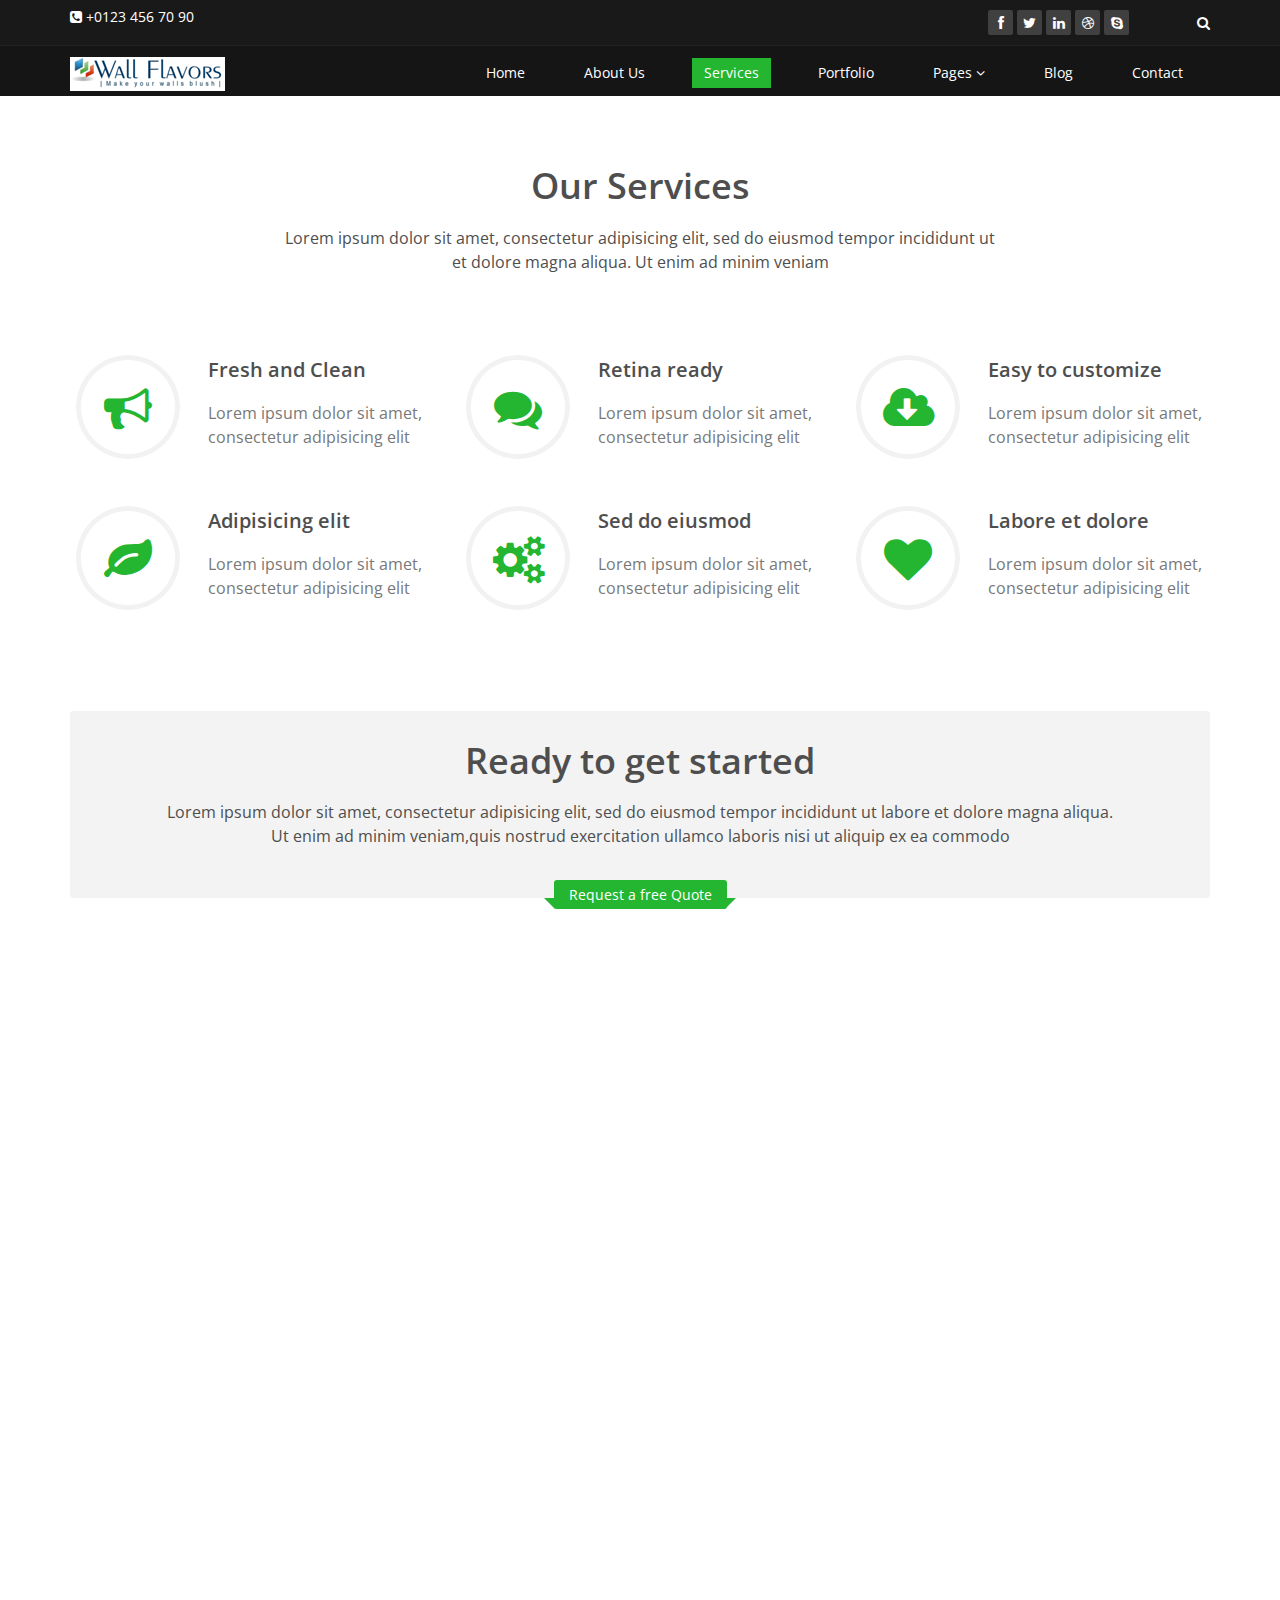
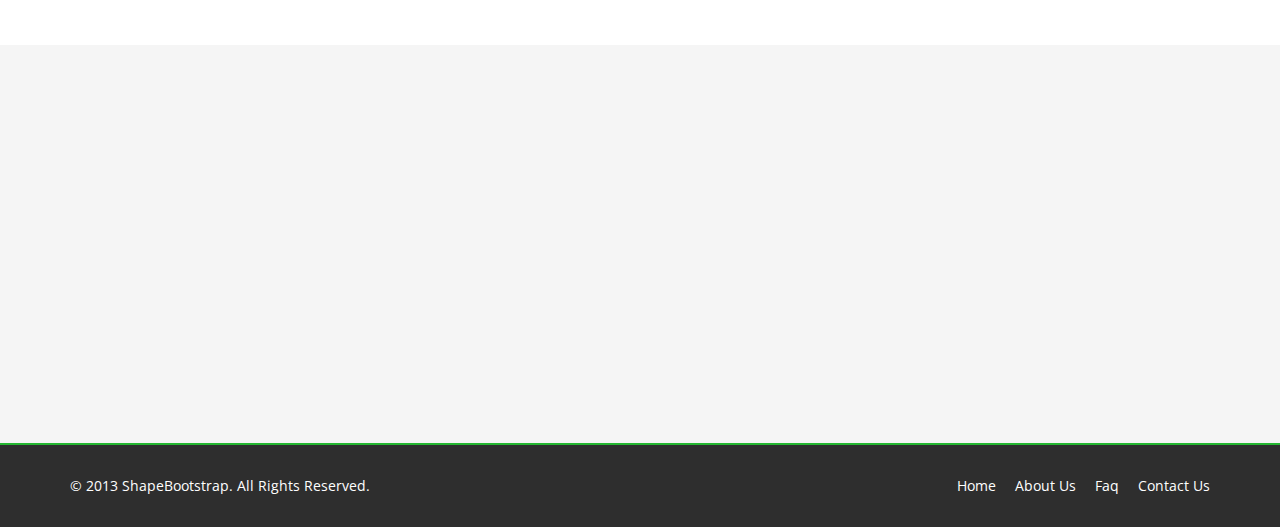
<file: services.html>
<!DOCTYPE html>
<html lang="en">
<head>
    <meta charset="utf-8">
    <meta name="viewport" content="width=device-width, initial-scale=1.0">
    <meta name="description" content="">
    <meta name="author" content="">
    <title>Services | Corlate</title>
    
    <!-- core CSS -->
    <link href="/medialibrary/css/bootstrap.min.css" rel="stylesheet">
    <link href="/medialibrary/css/font-awesome.min.css" rel="stylesheet">
    <link href="/medialibrary/css/prettyPhoto.css" rel="stylesheet">
    <link href="/medialibrary/css/animate.min.css" rel="stylesheet">
    <link href="/medialibrary/css/main.css" rel="stylesheet">
    <link href="/medialibrary/css/responsive.css" rel="stylesheet">
    
    <!--[if lt IE 9]>
    <script src="/medialibrary/js/html5shiv.js"></script>
    <script src="/medialibrary/js/respond.min.js"></script>
    <![endif]-->       
    <link rel="shortcut icon" href="/medialibrary/images/ico/favicon.ico">
    <link rel="apple-touch-icon-precomposed" sizes="144x144" href="/medialibrary/images/ico/apple-touch-icon-144-precomposed.png">
    <link rel="apple-touch-icon-precomposed" sizes="114x114" href="/medialibrary/images/ico/apple-touch-icon-114-precomposed.png">
    <link rel="apple-touch-icon-precomposed" sizes="72x72" href="/medialibrary/images/ico/apple-touch-icon-72-precomposed.png">
    <link rel="apple-touch-icon-precomposed" href="/medialibrary/images/ico/apple-touch-icon-57-precomposed.png">
</head><!--/head-->

<body>

    <header id="header">
        <div class="top-bar">
            <div class="container">
                <div class="row">
                    <div class="col-sm-6 col-xs-4">
                        <div class="top-number"><p><i class="fa fa-phone-square"></i>  +0123 456 70 90</p></div>
                    </div>
                    <div class="col-sm-6 col-xs-8">
                       <div class="social">
                            <ul class="social-share">
                                <li><a href="#"><i class="fa fa-facebook"></i></a></li>
                                <li><a href="#"><i class="fa fa-twitter"></i></a></li>
                                <li><a href="#"><i class="fa fa-linkedin"></i></a></li> 
                                <li><a href="#"><i class="fa fa-dribbble"></i></a></li>
                                <li><a href="#"><i class="fa fa-skype"></i></a></li>
                            </ul>
                            <div class="search">
                                <form role="form">
                                    <input type="text" class="search-form" autocomplete="off" placeholder="Search">
                                    <i class="fa fa-search"></i>
                                </form>
                           </div>
                       </div>
                    </div>
                </div>
            </div><!--/.container-->
        </div><!--/.top-bar-->

        <nav class="navbar navbar-inverse" role="banner">
            <div class="container">
                <div class="navbar-header">
                    <button type="button" class="navbar-toggle" data-toggle="collapse" data-target=".navbar-collapse">
                        <span class="sr-only">Toggle navigation</span>
                        <span class="icon-bar"></span>
                        <span class="icon-bar"></span>
                        <span class="icon-bar"></span>
                    </button>
                    <a class="navbar-brand" href="index.html"><img src="/medialibrary/images/logo.png" alt="logo"></a>
                </div>
                
                <div class="collapse navbar-collapse navbar-right">
                    <ul class="nav navbar-nav">
                        <li><a href="index.html">Home</a></li>
                        <li><a href="about-us.html">About Us</a></li>
                        <li class="active"><a href="services.html">Services</a></li>
                        <li><a href="portfolio.html">Portfolio</a></li>
                        <li class="dropdown">
                            <a href="#" class="dropdown-toggle" data-toggle="dropdown">Pages <i class="fa fa-angle-down"></i></a>
                            <ul class="dropdown-menu">
                                <li><a href="blog-item.html">Blog Single</a></li>
                                <li><a href="pricing.html">Pricing</a></li>
                                <li><a href="404.html">404</a></li>
                                <li><a href="shortcodes.html">Shortcodes</a></li>
                            </ul>
                        </li>
                        <li><a href="blog.html">Blog</a></li> 
                        <li><a href="contact-us.html">Contact</a></li>                        
                    </ul>
                </div>
            </div><!--/.container-->
        </nav><!--/nav-->
        
    </header><!--/header-->

    <section id="feature" class="transparent-bg">
        <div class="container">
           <div class="center wow fadeInDown">
                <h2>Our Services</h2>
                <p class="lead">Lorem ipsum dolor sit amet, consectetur adipisicing elit, sed do eiusmod tempor incididunt ut <br> et dolore magna aliqua. Ut enim ad minim veniam</p>
            </div>

            <div class="row">
                <div class="features">
                    <div class="col-md-4 col-sm-6 wow fadeInDown" data-wow-duration="1000ms" data-wow-delay="600ms">
                        <div class="feature-wrap">
                            <i class="fa fa-bullhorn"></i>
                            <h2>Fresh and Clean</h2>
                            <h3>Lorem ipsum dolor sit amet, consectetur adipisicing elit</h3>
                        </div>
                    </div><!--/.col-md-4-->

                    <div class="col-md-4 col-sm-6 wow fadeInDown" data-wow-duration="1000ms" data-wow-delay="600ms">
                        <div class="feature-wrap">
                            <i class="fa fa-comments"></i>
                            <h2>Retina ready</h2>
                            <h3>Lorem ipsum dolor sit amet, consectetur adipisicing elit</h3>
                        </div>
                    </div><!--/.col-md-4-->

                    <div class="col-md-4 col-sm-6 wow fadeInDown" data-wow-duration="1000ms" data-wow-delay="600ms">
                        <div class="feature-wrap">
                            <i class="fa fa-cloud-download"></i>
                            <h2>Easy to customize</h2>
                            <h3>Lorem ipsum dolor sit amet, consectetur adipisicing elit</h3>
                        </div>
                    </div><!--/.col-md-4-->
                
                    <div class="col-md-4 col-sm-6 wow fadeInDown" data-wow-duration="1000ms" data-wow-delay="600ms">
                        <div class="feature-wrap">
                            <i class="fa fa-leaf"></i>
                            <h2>Adipisicing elit</h2>
                            <h3>Lorem ipsum dolor sit amet, consectetur adipisicing elit</h3>
                        </div>
                    </div><!--/.col-md-4-->

                    <div class="col-md-4 col-sm-6 wow fadeInDown" data-wow-duration="1000ms" data-wow-delay="600ms">
                        <div class="feature-wrap">
                            <i class="fa fa-cogs"></i>
                            <h2>Sed do eiusmod</h2>
                            <h3>Lorem ipsum dolor sit amet, consectetur adipisicing elit</h3>
                        </div>
                    </div><!--/.col-md-4-->

                    <div class="col-md-4 col-sm-6 wow fadeInDown" data-wow-duration="1000ms" data-wow-delay="600ms">
                        <div class="feature-wrap">
                            <i class="fa fa-heart"></i>
                            <h2>Labore et dolore</h2>
                            <h3>Lorem ipsum dolor sit amet, consectetur adipisicing elit</h3>
                        </div>
                    </div><!--/.col-md-4-->
                </div><!--/.services-->
            </div><!--/.row--> 


            <div class="get-started center wow fadeInDown">
                <h2>Ready to get started</h2>
                <p class="lead">Lorem ipsum dolor sit amet, consectetur adipisicing elit, sed do eiusmod tempor incididunt ut labore et dolore  magna aliqua. <br>  Ut enim ad minim veniam,quis nostrud exercitation ullamco laboris nisi ut aliquip ex ea commodo</p>
                <div class="request">
                    <h4><a href="#">Request a free Quote</a></h4>
                </div>
            </div><!--/.get-started-->

            <div class="clients-area center wow fadeInDown">
                <h2>What our client says</h2>
                <p class="lead">Lorem ipsum dolor sit amet, consectetur adipisicing elit, sed do eiusmod tempor incididunt ut <br> et dolore magna aliqua. Ut enim ad minim veniam</p>
            </div>

            <div class="row">
                <div class="col-md-4 wow fadeInDown">
                    <div class="clients-comments text-center">
                        <img src="/medialibrary/images/client1.png" class="img-circle" alt="">
                        <h3>Lorem ipsum dolor sit amet, consectetur adipisicing elit, sed do eiusmod tempor incididunt</h3>
                        <h4><span>-John Doe /</span>  Director of corlate.com</h4>
                    </div>
                </div>
                <div class="col-md-4 wow fadeInDown">
                    <div class="clients-comments text-center">
                        <img src="/medialibrary/images/client2.png" class="img-circle" alt="">
                        <h3>Lorem ipsum dolor sit amet, consectetur adipisicing elit, sed do eiusmod tempor incididunt</h3>
                        <h4><span>-John Doe /</span>  Director of corlate.com</h4>
                    </div>
                </div>
                <div class="col-md-4 wow fadeInDown">
                    <div class="clients-comments text-center">
                        <img src="/medialibrary/images/client3.png" class="img-circle" alt="">
                        <h3>Lorem ipsum dolor sit amet, consectetur adipisicing elit, sed do eiusmod tempor incididunt</h3>
                        <h4><span>-John Doe /</span>  Director of corlate.com</h4>
                    </div>
                </div>
           </div>

        </div><!--/.container-->
    </section><!--/#feature-->


    <section id="bottom">
        <div class="container wow fadeInDown" data-wow-duration="1000ms" data-wow-delay="600ms">
            <div class="row">
                <div class="col-md-3 col-sm-6">
                    <div class="widget">
                        <h3>Company</h3>
                        <ul>
                            <li><a href="#">About us</a></li>
                            <li><a href="#">We are hiring</a></li>
                            <li><a href="#">Meet the team</a></li>
                            <li><a href="#">Copyright</a></li>
                            <li><a href="#">Terms of use</a></li>
                            <li><a href="#">Privacy policy</a></li>
                            <li><a href="#">Contact us</a></li>
                        </ul>
                    </div>    
                </div><!--/.col-md-3-->

                <div class="col-md-3 col-sm-6">
                    <div class="widget">
                        <h3>Support</h3>
                        <ul>
                            <li><a href="#">Faq</a></li>
                            <li><a href="#">Blog</a></li>
                            <li><a href="#">Forum</a></li>
                            <li><a href="#">Documentation</a></li>
                            <li><a href="#">Refund policy</a></li>
                            <li><a href="#">Ticket system</a></li>
                            <li><a href="#">Billing system</a></li>
                        </ul>
                    </div>    
                </div><!--/.col-md-3-->

                <div class="col-md-3 col-sm-6">
                    <div class="widget">
                        <h3>Developers</h3>
                        <ul>
                            <li><a href="#">Web Development</a></li>
                            <li><a href="#">SEO Marketing</a></li>
                            <li><a href="#">Theme</a></li>
                            <li><a href="#">Development</a></li>
                            <li><a href="#">Email Marketing</a></li>
                            <li><a href="#">Plugin Development</a></li>
                            <li><a href="#">Article Writing</a></li>
                        </ul>
                    </div>    
                </div><!--/.col-md-3-->

                <div class="col-md-3 col-sm-6">
                    <div class="widget">
                        <h3>Our Partners</h3>
                        <ul>
                            <li><a href="#">Adipisicing Elit</a></li>
                            <li><a href="#">Eiusmod</a></li>
                            <li><a href="#">Tempor</a></li>
                            <li><a href="#">Veniam</a></li>
                            <li><a href="#">Exercitation</a></li>
                            <li><a href="#">Ullamco</a></li>
                            <li><a href="#">Laboris</a></li>
                        </ul>
                    </div>    
                </div><!--/.col-md-3-->
            </div>
        </div>
    </section><!--/#bottom-->

    <footer id="footer" class="midnight-blue">
        <div class="container">
            <div class="row">
                <div class="col-sm-6">
                    &copy; 2013 <a target="_blank" href="http://shapebootstrap.net/" title="Free Twitter Bootstrap WordPress Themes and HTML templates">ShapeBootstrap</a>. All Rights Reserved.
                </div>
                <div class="col-sm-6">
                    <ul class="pull-right">
                        <li><a href="#">Home</a></li>
                        <li><a href="#">About Us</a></li>
                        <li><a href="#">Faq</a></li>
                        <li><a href="#">Contact Us</a></li>
                    </ul>
                </div>
            </div>
        </div>
    </footer><!--/#footer-->

    <script src="/medialibrary/js/jquery.js"></script>
    <script src="/medialibrary/js/bootstrap.min.js"></script>
    <script src="/medialibrary/js/jquery.prettyPhoto.js"></script>
    <script src="/medialibrary/js/jquery.isotope.min.js"></script>
    <script src="/medialibrary/js/main.js"></script>
    <script src="/medialibrary/js/wow.min.js"></script>
</body>
</html>
</file>
<file: medialibrary/css/prettyPhoto.css>
div.pp_default .pp_top,div.pp_default .pp_top .pp_middle,div.pp_default .pp_top .pp_left,div.pp_default .pp_top .pp_right,div.pp_default .pp_bottom,div.pp_default .pp_bottom .pp_left,div.pp_default .pp_bottom .pp_middle,div.pp_default .pp_bottom .pp_right{height:13px}
div.pp_default .pp_top .pp_left{background:url(/medialibrary/images/prettyPhoto/default/sprite.png) -78px -93px no-repeat}
div.pp_default .pp_top .pp_middle{background:url(/medialibrary/images/prettyPhoto/default/sprite_x.png) top left repeat-x}
div.pp_default .pp_top .pp_right{background:url(/medialibrary/images/prettyPhoto/default/sprite.png) -112px -93px no-repeat}
div.pp_default .pp_content .ppt{color:#f8f8f8}
div.pp_default .pp_content_container .pp_left{background:url(/medialibrary/images/prettyPhoto/default/sprite_y.png) -7px 0 repeat-y;padding-left:13px}
div.pp_default .pp_content_container .pp_right{background:url(/medialibrary/images/prettyPhoto/default/sprite_y.png) top right repeat-y;padding-right:13px}
div.pp_default .pp_next:hover{background:url(/medialibrary/images/prettyPhoto/default/sprite_next.png) center right no-repeat;cursor:pointer}
div.pp_default .pp_previous:hover{background:url(/medialibrary/images/prettyPhoto/default/sprite_prev.png) center left no-repeat;cursor:pointer}
div.pp_default .pp_expand{background:url(/medialibrary/images/prettyPhoto/default/sprite.png) 0 -29px no-repeat;cursor:pointer;width:28px;height:28px}
div.pp_default .pp_expand:hover{background:url(/medialibrary/images/prettyPhoto/default/sprite.png) 0 -56px no-repeat;cursor:pointer}
div.pp_default .pp_contract{background:url(/medialibrary/images/prettyPhoto/default/sprite.png) 0 -84px no-repeat;cursor:pointer;width:28px;height:28px}
div.pp_default .pp_contract:hover{background:url(/medialibrary/images/prettyPhoto/default/sprite.png) 0 -113px no-repeat;cursor:pointer}
div.pp_default .pp_close{width:30px;height:30px;background:url(/medialibrary/images/prettyPhoto/default/sprite.png) 2px 1px no-repeat;cursor:pointer}
div.pp_default .pp_gallery ul li a{background:url(/medialibrary/images/prettyPhoto/default/default_thumb.png) center center #f8f8f8;border:1px solid #aaa}
div.pp_default .pp_social{margin-top:7px}
div.pp_default .pp_gallery a.pp_arrow_previous,div.pp_default .pp_gallery a.pp_arrow_next{position:static;left:auto}
div.pp_default .pp_nav .pp_play,div.pp_default .pp_nav .pp_pause{background:url(/medialibrary/images/prettyPhoto/default/sprite.png) -51px 1px no-repeat;height:30px;width:30px}
div.pp_default .pp_nav .pp_pause{background-position:-51px -29px}
div.pp_default a.pp_arrow_previous,div.pp_default a.pp_arrow_next{background:url(/medialibrary/images/prettyPhoto/default/sprite.png) -31px -3px no-repeat;height:20px;width:20px;margin:4px 0 0}
div.pp_default a.pp_arrow_next{left:52px;background-position:-82px -3px}
div.pp_default .pp_content_container .pp_details{margin-top:5px}
div.pp_default .pp_nav{clear:none;height:30px;width:110px;position:relative}
div.pp_default .pp_nav .currentTextHolder{font-family:Georgia;font-style:italic;color:#999;font-size:11px;left:75px;line-height:25px;position:absolute;top:2px;margin:0;padding:0 0 0 10px}
div.pp_default .pp_close:hover,div.pp_default .pp_nav .pp_play:hover,div.pp_default .pp_nav .pp_pause:hover,div.pp_default .pp_arrow_next:hover,div.pp_default .pp_arrow_previous:hover{opacity:0.7}
div.pp_default .pp_description{font-size:11px;font-weight:700;line-height:14px;margin:5px 50px 5px 0}
div.pp_default .pp_bottom .pp_left{background:url(/medialibrary/images/prettyPhoto/default/sprite.png) -78px -127px no-repeat}
div.pp_default .pp_bottom .pp_middle{background:url(/medialibrary/images/prettyPhoto/default/sprite_x.png) bottom left repeat-x}
div.pp_default .pp_bottom .pp_right{background:url(/medialibrary/images/prettyPhoto/default/sprite.png) -112px -127px no-repeat}
div.pp_default .pp_loaderIcon{background:url(/medialibrary/images/prettyPhoto/default/loader.gif) center center no-repeat}
div.light_rounded .pp_top .pp_left{background:url(/medialibrary/images/prettyPhoto/light_rounded/sprite.png) -88px -53px no-repeat}
div.light_rounded .pp_top .pp_right{background:url(/medialibrary/images/prettyPhoto/light_rounded/sprite.png) -110px -53px no-repeat}
div.light_rounded .pp_next:hover{background:url(/medialibrary/images/prettyPhoto/light_rounded/btnNext.png) center right no-repeat;cursor:pointer}
div.light_rounded .pp_previous:hover{background:url(/medialibrary/images/prettyPhoto/light_rounded/btnPrevious.png) center left no-repeat;cursor:pointer}
div.light_rounded .pp_expand{background:url(/medialibrary/images/prettyPhoto/light_rounded/sprite.png) -31px -26px no-repeat;cursor:pointer}
div.light_rounded .pp_expand:hover{background:url(/medialibrary/images/prettyPhoto/light_rounded/sprite.png) -31px -47px no-repeat;cursor:pointer}
div.light_rounded .pp_contract{background:url(/medialibrary/images/prettyPhoto/light_rounded/sprite.png) 0 -26px no-repeat;cursor:pointer}
div.light_rounded .pp_contract:hover{background:url(/medialibrary/images/prettyPhoto/light_rounded/sprite.png) 0 -47px no-repeat;cursor:pointer}
div.light_rounded .pp_close{width:75px;height:22px;background:url(/medialibrary/images/prettyPhoto/light_rounded/sprite.png) -1px -1px no-repeat;cursor:pointer}
div.light_rounded .pp_nav .pp_play{background:url(/medialibrary/images/prettyPhoto/light_rounded/sprite.png) -1px -100px no-repeat;height:15px;width:14px}
div.light_rounded .pp_nav .pp_pause{background:url(/medialibrary/images/prettyPhoto/light_rounded/sprite.png) -24px -100px no-repeat;height:15px;width:14px}
div.light_rounded .pp_arrow_previous{background:url(/medialibrary/images/prettyPhoto/light_rounded/sprite.png) 0 -71px no-repeat}
div.light_rounded .pp_arrow_next{background:url(/medialibrary/images/prettyPhoto/light_rounded/sprite.png) -22px -71px no-repeat}
div.light_rounded .pp_bottom .pp_left{background:url(/medialibrary/images/prettyPhoto/light_rounded/sprite.png) -88px -80px no-repeat}
div.light_rounded .pp_bottom .pp_right{background:url(/medialibrary/images/prettyPhoto/light_rounded/sprite.png) -110px -80px no-repeat}
div.dark_rounded .pp_top .pp_left{background:url(/medialibrary/images/prettyPhoto/dark_rounded/sprite.png) -88px -53px no-repeat}
div.dark_rounded .pp_top .pp_right{background:url(/medialibrary/images/prettyPhoto/dark_rounded/sprite.png) -110px -53px no-repeat}
div.dark_rounded .pp_content_container .pp_left{background:url(/medialibrary/images/prettyPhoto/dark_rounded/contentPattern.png) top left repeat-y}
div.dark_rounded .pp_content_container .pp_right{background:url(/medialibrary/images/prettyPhoto/dark_rounded/contentPattern.png) top right repeat-y}
div.dark_rounded .pp_next:hover{background:url(/medialibrary/images/prettyPhoto/dark_rounded/btnNext.png) center right no-repeat;cursor:pointer}
div.dark_rounded .pp_previous:hover{background:url(/medialibrary/images/prettyPhoto/dark_rounded/btnPrevious.png) center left no-repeat;cursor:pointer}
div.dark_rounded .pp_expand{background:url(/medialibrary/images/prettyPhoto/dark_rounded/sprite.png) -31px -26px no-repeat;cursor:pointer}
div.dark_rounded .pp_expand:hover{background:url(/medialibrary/images/prettyPhoto/dark_rounded/sprite.png) -31px -47px no-repeat;cursor:pointer}
div.dark_rounded .pp_contract{background:url(/medialibrary/images/prettyPhoto/dark_rounded/sprite.png) 0 -26px no-repeat;cursor:pointer}
div.dark_rounded .pp_contract:hover{background:url(/medialibrary/images/prettyPhoto/dark_rounded/sprite.png) 0 -47px no-repeat;cursor:pointer}
div.dark_rounded .pp_close{width:75px;height:22px;background:url(/medialibrary/images/prettyPhoto/dark_rounded/sprite.png) -1px -1px no-repeat;cursor:pointer}
div.dark_rounded .pp_description{margin-right:85px;color:#fff}
div.dark_rounded .pp_nav .pp_play{background:url(/medialibrary/images/prettyPhoto/dark_rounded/sprite.png) -1px -100px no-repeat;height:15px;width:14px}
div.dark_rounded .pp_nav .pp_pause{background:url(/medialibrary/images/prettyPhoto/dark_rounded/sprite.png) -24px -100px no-repeat;height:15px;width:14px}
div.dark_rounded .pp_arrow_previous{background:url(/medialibrary/images/prettyPhoto/dark_rounded/sprite.png) 0 -71px no-repeat}
div.dark_rounded .pp_arrow_next{background:url(/medialibrary/images/prettyPhoto/dark_rounded/sprite.png) -22px -71px no-repeat}
div.dark_rounded .pp_bottom .pp_left{background:url(/medialibrary/images/prettyPhoto/dark_rounded/sprite.png) -88px -80px no-repeat}
div.dark_rounded .pp_bottom .pp_right{background:url(/medialibrary/images/prettyPhoto/dark_rounded/sprite.png) -110px -80px no-repeat}
div.dark_rounded .pp_loaderIcon{background:url(/medialibrary/images/prettyPhoto/dark_rounded/loader.gif) center center no-repeat}
div.dark_square .pp_left,div.dark_square .pp_middle,div.dark_square .pp_right,div.dark_square .pp_content{background:#000}
div.dark_square .pp_description{color:#fff;margin:0 85px 0 0}
div.dark_square .pp_loaderIcon{background:url(/medialibrary/images/prettyPhoto/dark_square/loader.gif) center center no-repeat}
div.dark_square .pp_expand{background:url(/medialibrary/images/prettyPhoto/dark_square/sprite.png) -31px -26px no-repeat;cursor:pointer}
div.dark_square .pp_expand:hover{background:url(/medialibrary/images/prettyPhoto/dark_square/sprite.png) -31px -47px no-repeat;cursor:pointer}
div.dark_square .pp_contract{background:url(/medialibrary/images/prettyPhoto/dark_square/sprite.png) 0 -26px no-repeat;cursor:pointer}
div.dark_square .pp_contract:hover{background:url(/medialibrary/images/prettyPhoto/dark_square/sprite.png) 0 -47px no-repeat;cursor:pointer}
div.dark_square .pp_close{width:75px;height:22px;background:url(/medialibrary/images/prettyPhoto/dark_square/sprite.png) -1px -1px no-repeat;cursor:pointer}
div.dark_square .pp_nav{clear:none}
div.dark_square .pp_nav .pp_play{background:url(/medialibrary/images/prettyPhoto/dark_square/sprite.png) -1px -100px no-repeat;height:15px;width:14px}
div.dark_square .pp_nav .pp_pause{background:url(/medialibrary/images/prettyPhoto/dark_square/sprite.png) -24px -100px no-repeat;height:15px;width:14px}
div.dark_square .pp_arrow_previous{background:url(/medialibrary/images/prettyPhoto/dark_square/sprite.png) 0 -71px no-repeat}
div.dark_square .pp_arrow_next{background:url(/medialibrary/images/prettyPhoto/dark_square/sprite.png) -22px -71px no-repeat}
div.dark_square .pp_next:hover{background:url(/medialibrary/images/prettyPhoto/dark_square/btnNext.png) center right no-repeat;cursor:pointer}
div.dark_square .pp_previous:hover{background:url(/medialibrary/images/prettyPhoto/dark_square/btnPrevious.png) center left no-repeat;cursor:pointer}
div.light_square .pp_expand{background:url(/medialibrary/images/prettyPhoto/light_square/sprite.png) -31px -26px no-repeat;cursor:pointer}
div.light_square .pp_expand:hover{background:url(/medialibrary/images/prettyPhoto/light_square/sprite.png) -31px -47px no-repeat;cursor:pointer}
div.light_square .pp_contract{background:url(/medialibrary/images/prettyPhoto/light_square/sprite.png) 0 -26px no-repeat;cursor:pointer}
div.light_square .pp_contract:hover{background:url(/medialibrary/images/prettyPhoto/light_square/sprite.png) 0 -47px no-repeat;cursor:pointer}
div.light_square .pp_close{width:75px;height:22px;background:url(/medialibrary/images/prettyPhoto/light_square/sprite.png) -1px -1px no-repeat;cursor:pointer}
div.light_square .pp_nav .pp_play{background:url(/medialibrary/images/prettyPhoto/light_square/sprite.png) -1px -100px no-repeat;height:15px;width:14px}
div.light_square .pp_nav .pp_pause{background:url(/medialibrary/images/prettyPhoto/light_square/sprite.png) -24px -100px no-repeat;height:15px;width:14px}
div.light_square .pp_arrow_previous{background:url(/medialibrary/images/prettyPhoto/light_square/sprite.png) 0 -71px no-repeat}
div.light_square .pp_arrow_next{background:url(/medialibrary/images/prettyPhoto/light_square/sprite.png) -22px -71px no-repeat}
div.light_square .pp_next:hover{background:url(/medialibrary/images/prettyPhoto/light_square/btnNext.png) center right no-repeat;cursor:pointer}
div.light_square .pp_previous:hover{background:url(/medialibrary/images/prettyPhoto/light_square/btnPrevious.png) center left no-repeat;cursor:pointer}
div.facebook .pp_top .pp_left{background:url(/medialibrary/images/prettyPhoto/facebook/sprite.png) -88px -53px no-repeat}
div.facebook .pp_top .pp_middle{background:url(/medialibrary/images/prettyPhoto/facebook/contentPatternTop.png) top left repeat-x}
div.facebook .pp_top .pp_right{background:url(/medialibrary/images/prettyPhoto/facebook/sprite.png) -110px -53px no-repeat}
div.facebook .pp_content_container .pp_left{background:url(/medialibrary/images/prettyPhoto/facebook/contentPatternLeft.png) top left repeat-y}
div.facebook .pp_content_container .pp_right{background:url(/medialibrary/images/prettyPhoto/facebook/contentPatternRight.png) top right repeat-y}
div.facebook .pp_expand{background:url(/medialibrary/images/prettyPhoto/facebook/sprite.png) -31px -26px no-repeat;cursor:pointer}
div.facebook .pp_expand:hover{background:url(/medialibrary/images/prettyPhoto/facebook/sprite.png) -31px -47px no-repeat;cursor:pointer}
div.facebook .pp_contract{background:url(/medialibrary/images/prettyPhoto/facebook/sprite.png) 0 -26px no-repeat;cursor:pointer}
div.facebook .pp_contract:hover{background:url(/medialibrary/images/prettyPhoto/facebook/sprite.png) 0 -47px no-repeat;cursor:pointer}
div.facebook .pp_close{width:22px;height:22px;background:url(/medialibrary/images/prettyPhoto/facebook/sprite.png) -1px -1px no-repeat;cursor:pointer}
div.facebook .pp_description{margin:0 37px 0 0}
div.facebook .pp_loaderIcon{background:url(/medialibrary/images/prettyPhoto/facebook/loader.gif) center center no-repeat}
div.facebook .pp_arrow_previous{background:url(/medialibrary/images/prettyPhoto/facebook/sprite.png) 0 -71px no-repeat;height:22px;margin-top:0;width:22px}
div.facebook .pp_arrow_previous.disabled{background-position:0 -96px;cursor:default}
div.facebook .pp_arrow_next{background:url(/medialibrary/images/prettyPhoto/facebook/sprite.png) -32px -71px no-repeat;height:22px;margin-top:0;width:22px}
div.facebook .pp_arrow_next.disabled{background-position:-32px -96px;cursor:default}
div.facebook .pp_nav{margin-top:0}
div.facebook .pp_nav p{font-size:15px;padding:0 3px 0 4px}
div.facebook .pp_nav .pp_play{background:url(/medialibrary/images/prettyPhoto/facebook/sprite.png) -1px -123px no-repeat;height:22px;width:22px}
div.facebook .pp_nav .pp_pause{background:url(/medialibrary/images/prettyPhoto/facebook/sprite.png) -32px -123px no-repeat;height:22px;width:22px}
div.facebook .pp_next:hover{background:url(/medialibrary/images/prettyPhoto/facebook/btnNext.png) center right no-repeat;cursor:pointer}
div.facebook .pp_previous:hover{background:url(/medialibrary/images/prettyPhoto/facebook/btnPrevious.png) center left no-repeat;cursor:pointer}
div.facebook .pp_bottom .pp_left{background:url(/medialibrary/images/prettyPhoto/facebook/sprite.png) -88px -80px no-repeat}
div.facebook .pp_bottom .pp_middle{background:url(/medialibrary/images/prettyPhoto/facebook/contentPatternBottom.png) top left repeat-x}
div.facebook .pp_bottom .pp_right{background:url(/medialibrary/images/prettyPhoto/facebook/sprite.png) -110px -80px no-repeat}
div.pp_pic_holder a:focus{outline:none}
div.pp_overlay{background:#000;display:none;left:0;position:absolute;top:0;width:100%;z-index:9500}
div.pp_pic_holder{display:none;position:absolute;width:100px;z-index:10000}
.pp_content{height:40px;min-width:40px}
* html .pp_content{width:40px}
.pp_content_container{position:relative;text-align:left;width:100%}
.pp_content_container .pp_left{padding-left:20px}
.pp_content_container .pp_right{padding-right:20px}
.pp_content_container .pp_details{float:left;margin:10px 0 2px}
.pp_description{display:none;margin:0}
.pp_social{float:left;margin:0}
.pp_social .facebook{float:left;margin-left:5px;width:55px;overflow:hidden}
.pp_social .twitter{float:left}
.pp_nav{clear:right;float:left;margin:3px 10px 0 0}
.pp_nav p{float:left;white-space:nowrap;margin:2px 4px}
.pp_nav .pp_play,.pp_nav .pp_pause{float:left;margin-right:4px;text-indent:-10000px}
a.pp_arrow_previous,a.pp_arrow_next{display:block;float:left;height:15px;margin-top:3px;overflow:hidden;text-indent:-10000px;width:14px}
.pp_hoverContainer{position:absolute;top:0;width:100%;z-index:2000}
.pp_gallery{display:none;left:50%;margin-top:-50px;position:absolute;z-index:10000}
.pp_gallery div{float:left;overflow:hidden;position:relative}
.pp_gallery ul{float:left;height:35px;position:relative;white-space:nowrap;margin:0 0 0 5px;padding:0}
.pp_gallery ul a{border:1px rgba(0,0,0,0.5) solid;display:block;float:left;height:33px;overflow:hidden}
.pp_gallery ul a img{border:0}
.pp_gallery li{display:block;float:left;margin:0 5px 0 0;padding:0}
.pp_gallery li.default a{background:url(/medialibrary/images/prettyPhoto/facebook/default_thumbnail.gif) 0 0 no-repeat;display:block;height:33px;width:50px}
.pp_gallery .pp_arrow_previous,.pp_gallery .pp_arrow_next{margin-top:7px!important}
a.pp_next{background:url(/medialibrary/images/prettyPhoto/light_rounded/btnNext.png) 10000px 10000px no-repeat;display:block;float:right;height:100%;text-indent:-10000px;width:49%}
a.pp_previous{background:url(/medialibrary/images/prettyPhoto/light_rounded/btnNext.png) 10000px 10000px no-repeat;display:block;float:left;height:100%;text-indent:-10000px;width:49%}
a.pp_expand,a.pp_contract{cursor:pointer;display:none;height:20px;position:absolute;right:30px;text-indent:-10000px;top:10px;width:20px;z-index:20000}
a.pp_close{position:absolute;right:0;top:0;display:block;line-height:22px;text-indent:-10000px}
.pp_loaderIcon{display:block;height:24px;left:50%;position:absolute;top:50%;width:24px;margin:-12px 0 0 -12px}
#pp_full_res{line-height:1!important}
#pp_full_res .pp_inline{text-align:left}
#pp_full_res .pp_inline p{margin:0 0 15px}
div.ppt{color:#fff;display:none;font-size:17px;z-index:9999;margin:0 0 5px 15px}
div.pp_default .pp_content,div.light_rounded .pp_content{background-color:#fff}
div.pp_default #pp_full_res .pp_inline,div.light_rounded .pp_content .ppt,div.light_rounded #pp_full_res .pp_inline,div.light_square .pp_content .ppt,div.light_square #pp_full_res .pp_inline,div.facebook .pp_content .ppt,div.facebook #pp_full_res .pp_inline{color:#000}
div.pp_default .pp_gallery ul li a:hover,div.pp_default .pp_gallery ul li.selected a,.pp_gallery ul a:hover,.pp_gallery li.selected a{border-color:#fff}
div.pp_default .pp_details,div.light_rounded .pp_details,div.dark_rounded .pp_details,div.dark_square .pp_details,div.light_square .pp_details,div.facebook .pp_details{position:relative}
div.light_rounded .pp_top .pp_middle,div.light_rounded .pp_content_container .pp_left,div.light_rounded .pp_content_container .pp_right,div.light_rounded .pp_bottom .pp_middle,div.light_square .pp_left,div.light_square .pp_middle,div.light_square .pp_right,div.light_square .pp_content,div.facebook .pp_content{background:#fff}
div.light_rounded .pp_description,div.light_square .pp_description{margin-right:85px}
div.light_rounded .pp_gallery a.pp_arrow_previous,div.light_rounded .pp_gallery a.pp_arrow_next,div.dark_rounded .pp_gallery a.pp_arrow_previous,div.dark_rounded .pp_gallery a.pp_arrow_next,div.dark_square .pp_gallery a.pp_arrow_previous,div.dark_square .pp_gallery a.pp_arrow_next,div.light_square .pp_gallery a.pp_arrow_previous,div.light_square .pp_gallery a.pp_arrow_next{margin-top:12px!important}
div.light_rounded .pp_arrow_previous.disabled,div.dark_rounded .pp_arrow_previous.disabled,div.dark_square .pp_arrow_previous.disabled,div.light_square .pp_arrow_previous.disabled{background-position:0 -87px;cursor:default}
div.light_rounded .pp_arrow_next.disabled,div.dark_rounded .pp_arrow_next.disabled,div.dark_square .pp_arrow_next.disabled,div.light_square .pp_arrow_next.disabled{background-position:-22px -87px;cursor:default}
div.light_rounded .pp_loaderIcon,div.light_square .pp_loaderIcon{background:url(/medialibrary/images/prettyPhoto/light_rounded/loader.gif) center center no-repeat}
div.dark_rounded .pp_top .pp_middle,div.dark_rounded .pp_content,div.dark_rounded .pp_bottom .pp_middle{background:url(/medialibrary/images/prettyPhoto/dark_rounded/contentPattern.png) top left repeat}
div.dark_rounded .currentTextHolder,div.dark_square .currentTextHolder{color:#c4c4c4}
div.dark_rounded #pp_full_res .pp_inline,div.dark_square #pp_full_res .pp_inline{color:#fff}
.pp_top,.pp_bottom{height:20px;position:relative}
* html .pp_top,* html .pp_bottom{padding:0 20px}
.pp_top .pp_left,.pp_bottom .pp_left{height:20px;left:0;position:absolute;width:20px}
.pp_top .pp_middle,.pp_bottom .pp_middle{height:20px;left:20px;position:absolute;right:20px}
* html .pp_top .pp_middle,* html .pp_bottom .pp_middle{left:0;position:static}
.pp_top .pp_right,.pp_bottom .pp_right{height:20px;left:auto;position:absolute;right:0;top:0;width:20px}
.pp_fade,.pp_gallery li.default a img{display:none}
</file>
<file: medialibrary/css/main.css>
﻿@import url(http://fonts.googleapis.com/css?family=Open+Sans:300italic,400italic,600italic,700italic,800italic,400,600,700,300,800);


/*************************
*******Typography******
**************************/

body {
  background: #fff;
  font-family: 'Open Sans', sans-serif;
  color:#4e4e4e;
  line-height: 22px;
}

h1,
h2,
h3,
h4,
h5,
h6 {
  font-weight: 600; 
  font-family: 'Open Sans', sans-serif;
  color:#4e4e4e;
}

h1{
  font-size: 36px;
  color:#fff;
}

h2{
  font-size: 20px;
}

h3{
  font-size: 16px;
  color: #787878;
  font-weight: 400;
  line-height: 24px;
}

h4{
  font-size: 16px;
}

a {
  color: #24B631;
  -webkit-transition: color 300ms, background-color 300ms;
  -moz-transition: color 300ms, background-color 300ms;
  -o-transition:  color 300ms, background-color 300ms;
  transition:  color 300ms, background-color 300ms;
}

a:hover, a:focus {
  color: #d43133;
}

hr {
  border-top: 1px solid #e5e5e5;
  border-bottom: 1px solid #fff;
}


.btn-primary {
  padding: 8px 20px;
  background: #24B631;
  color: #fff;
  border-radius: 4px;
  border:none;
  margin-top: 10px;
}


.btn-primary:hover, 
.btn-primary:focus{
  background: #24B631;
  outline: none;
  box-shadow: none;
} 

.btn-transparent {
  border: 3px solid #fff;
  background: transparent;
  color: #fff;
}

.btn-transparent:hover {
  border-color: rgba(255, 255, 255, 0.5);
}

a:hover,
a:focus {
  color: #111;
  text-decoration: none;
  outline: none;
}

.dropdown-menu {
  margin-top: -1px;
  min-width: 180px;
}

.center h2{
  font-size: 36px;
  margin-top: 0;
  margin-bottom: 20px;
}

.media>.pull-left{
  margin-right: 20px;
}

.media>.pull-right{
  margin-left: 20px;
}

body > section {
  padding: 70px 0;
}

.center {
  text-align: center;
  padding-bottom: 55px;
}

.scaleIn {
  -webkit-animation-name: scaleIn;
  animation-name: scaleIn;
}

.lead{
  font-size: 16px;
  line-height: 24px;
  font-weight: 400;
}

.transparent-bg {
  background-color: transparent !important;
  margin-bottom: 0;
}

@-webkit-keyframes scaleIn {
  0% {
    opacity: 0;
    -webkit-transform: scale(0);
    transform: scale(0);
  }

  100% {
    opacity: 1;
    -webkit-transform: scale(1);
    transform: scale(1);
  }
}

@keyframes scaleIn {
  0% {
    opacity: 0;
    -webkit-transform: scale(0);
    -ms-transform: scale(0);
    transform: scale(0);
  }

  100% {
    opacity: 1;
    -webkit-transform: scale(1);
    -ms-transform: scale(1);
    transform: scale(1);
  }
}


/*************************
*******Header******
**************************/

#header .search{
  display: inline-block;
}

.navbar>.container .navbar-brand{
  margin-left: 0;
}

.top-bar {
  padding: 10px 0;
  background: #191919;
  border-bottom: 1px solid #222;
  line-height: 0px;
}

.top-number{
  color: #fff;
}

.top-number p{
  margin: 0
}

.social{
  text-align: right;
}

.social-share{
 display: inline-block;
 list-style: none;
 padding: 0;
 margin: 0;
}

ul.social-share li {
  display: inline-block;
}

ul.social-share li a {
  display: inline-block;
  color: #fff;
  background: #404040;
  width: 25px;
  height: 25px;
  line-height: 25px;
  text-align: center;
  border-radius: 2px;
}

ul.social-share li a:hover {
  background: #24B631;
  color: #fff;
}

.search i {
  color: #fff;
}

input.search-form{
  background: transparent;
  border: 0 none;
  width: 60px;
  padding: 0 10px;
  color: #FFF;
  -webkit-transition: all 400ms;
  -moz-transition: all 400ms;
  -ms-transition: all 400ms;
  -o-transition: all 400ms;
  transition: all 400ms;
}

input.search-form::-webkit-input-placeholder{
  color: transparent;
}

input.search-form:hover::-webkit-input-placeholder {
  color: #fff;
}

input.search-form:hover {
  width: 180px;
}

.navbar-brand {
  padding: 0;
  margin:0;
}

.navbar {
  border-radius: 0;
  margin-bottom: 0;
  background: #151515;
  padding: 0px 0;
  padding-bottom: 0;
}

 .navbar-nav{
  margin-top: 12px;
 }

.navbar-nav>li{
  margin-left: 35px;
  padding-bottom: 5px;
}

.navbar-inverse .navbar-nav > li > a {
  padding: 3px 12px;
  margin: 0;
  border-radius: 0px;
  color: #fff;
  line-height: 24px;
  display: inline-block;
}

.navbar-inverse .navbar-nav > li > a:hover{
	background-color: #24B631;
  color: #fff;
}

.navbar-inverse {
  border: none;
}

.navbar-inverse .navbar-brand {
  font-size: 36px;
  line-height: 50px;
  color: #fff;
}

.navbar-inverse .navbar-nav > .active > a,
.navbar-inverse .navbar-nav > .active > a:hover,
.navbar-inverse .navbar-nav > .active > a:focus,
.navbar-inverse .navbar-nav > .open > a,
.navbar-inverse .navbar-nav > .open > a:hover,
.navbar-inverse .navbar-nav > .open > a:focus {
  background-color: #24B631;
  color: #fff;
}

.navbar-inverse .navbar-nav .dropdown-menu {
  background-color: rgba(0,0,0,.85);
  -webkit-box-shadow: 0 3px 8px rgba(0, 0, 0, 0.125);
  -moz-box-shadow: 0 3px 8px rgba(0, 0, 0, 0.125);
  box-shadow: 0 3px 8px rgba(0, 0, 0, 0.125);
  border: 0;
  padding: 0;
  margin-top: 0;
  border-top: 0;
  border-radius: 0;
  left: 0;
}

.navbar-inverse .navbar-nav .dropdown-menu:before{
  position: absolute;
  top:0;
}

.navbar-inverse .navbar-nav .dropdown-menu > li > a {
  padding: 8px 15px;
  color: #fff;
}

.navbar-inverse .navbar-nav .dropdown-menu > li:hover > a,
.navbar-inverse .navbar-nav .dropdown-menu > li:focus > a,
.navbar-inverse .navbar-nav .dropdown-menu > li.active > a {
  background-color: #24B631;
  color: #fff;
}

.navbar-inverse .navbar-nav .dropdown-menu > li:last-child > a {
  border-radius: 0 0 3px 3px;
}

.navbar-inverse .navbar-nav .dropdown-menu > li.divider {
  background-color: transparent;
}

.navbar-inverse .navbar-collapse,
.navbar-inverse .navbar-form {
  border-top: 0;
  padding-bottom: 0;
}


/*************************
*******Home Page******
**************************/


#main-slider {
  position: relative;
}

.no-margin {
  margin: 0;
  padding: 0;
}

#main-slider .carousel .carousel-content {
  margin-top: 150px;
}

#main-slider .carousel .slide-margin{
  margin-top: 140px;
}

#main-slider .carousel h2 {
  color: #fff;
}

#main-slider .carousel .btn-slide {
  padding: 8px 20px;
  background: #24B631;
  color: #fff;
  border-radius: 4px;
  margin-top: 25px;
  display: inline-block;
}

#main-slider .carousel .slider-img{
  text-align: right;
  position: absolute;
}


#main-slider .carousel .item {
  background-position: 50%;
  background-repeat: no-repeat;
  background-size: cover;
  left: 0 !important;
  opacity: 0;
  top: 0;
  position: absolute;
  width: 100%;
  display: block !important;
  height: 730px;
  -webkit-transition: opacity ease-in-out 500ms;
  -moz-transition: opacity ease-in-out 500ms;
  -o-transition: opacity ease-in-out 500ms;
  transition: opacity ease-in-out 500ms;
}

#main-slider .carousel .item:first-child {
  top: auto;
  position: relative;
}

#main-slider .carousel .item.active {
  opacity: 1;
  -webkit-transition: opacity ease-in-out 500ms;
  -moz-transition: opacity ease-in-out 500ms;
  -o-transition: opacity ease-in-out 500ms;
  transition: opacity ease-in-out 500ms;
  z-index: 1;
}

#main-slider .prev,
#main-slider .next {
  position: absolute;
  top: 50%;
  background-color: #24B631;
  color: #fff;
  display: inline-block;
  margin-top: -25px;
  height: 40px;
  line-height: 40px;
  width: 40px;
  line-height: 40px;
  text-align: center;
  border-radius: 4px;
  z-index: 5;
}

#main-slider .prev:hover,
#main-slider .next:hover {
  background-color: #000;
}

#main-slider .prev {
  left: 10px;
}

#main-slider .next {
  right: 10px;
}

#main-slider .carousel-indicators li {
  width: 20px;
  height: 20px;
  background-color: #fff;
  margin: 0 15px 0 0;
  position: relative;
}

#main-slider .carousel-indicators li:after {
  position: absolute;
  content: "";
  width: 24px;
  height: 24px;
  border-radius: 100%;
  background: rgba(0, 0, 0, 0);
  border: 1px solid #FFF;
  left: -3px;
  top: -3px;
}

#main-slider .carousel-indicators .active{
  width: 20px;
  height: 20px;
  background-color: #24B631;
   margin: 0 15px 0 0;
   border: 1px solid #24B631;
   position: relative;
}

#main-slider .carousel-indicators .active:after {
  position: absolute;
  content: "";
  width: 24px;
  height: 24px;
  border-radius: 100%;
  background: #24B631;
  border: 1px solid #24B631;
  left: -3px;
  top: -3px;
}

#main-slider .active .animation.animated-item-1 {
  -webkit-animation: fadeInUp 300ms linear 300ms both;
  -moz-animation: fadeInUp 300ms linear 300ms both;
  -o-animation: fadeInUp 300ms linear 300ms both;
  -ms-animation: fadeInUp 300ms linear 300ms both;
  animation: fadeInUp 300ms linear 300ms both;
}

#main-slider .active .animation.animated-item-2 {
  -webkit-animation: fadeInUp 300ms linear 600ms both;
  -moz-animation: fadeInUp 300ms linear 600ms both;
  -o-animation: fadeInUp 300ms linear 600ms both;
  -ms-animation: fadeInUp 300ms linear 600ms both;
  animation: fadeInUp 300ms linear 600ms both;
}

#main-slider .active .animation.animated-item-3 {
  -webkit-animation: fadeInUp 300ms linear 900ms both;
  -moz-animation: fadeInUp 300ms linear 900ms both;
  -o-animation: fadeInUp 300ms linear 900ms both;
  -ms-animation: fadeInUp 300ms linear 900ms both;
  animation: fadeInUp 300ms linear 900ms both;
}

#main-slider .active .animation.animated-item-4 {
  -webkit-animation: fadeInUp 300ms linear 1200ms both;
  -moz-animation: fadeInUp 300ms linear 1200ms both;
  -o-animation: fadeInUp 300ms linear 1200ms both;
  -ms-animation: fadeInUp 300ms linear 1200ms both;
  animation: fadeInUp 300ms linear 1200ms both;
}

#feature {
  background: #ffffff;
  padding-bottom: 40px;
}

.features{
  padding: 0;
}

.feature-wrap {
  margin-bottom: 35px;
  overflow: hidden;
}

.feature-wrap h2{
  margin-top: 10px;
}

.feature-wrap .pull-left {
  margin-right: 25px;
}

.feature-wrap i{
  font-size: 48px;
  height: 110px;
  width: 110px;
  margin: 3px;
  border-radius: 100%;
  line-height: 110px;
  text-align:center;
  background: #ffffff;
  color: #24B631;
  border: 3px solid #ffffff;
  box-shadow: inset 0 0 0 5px #f2f2f2;
  -webkit-box-shadow: inset 0 0 0 5px #f2f2f2;
  -webkit-transition: 500ms;
  -moz-transition: 500ms;
  -o-transition: 500ms;
  transition: 500ms;
  float: left;
  margin-right: 25px;
}

.feature-wrap i:hover {
  background: #24B631;
  color: #fff;
  box-shadow: inset 0 0 0 5px #24B631;
  -webkit-box-shadow: inset 0 0 0 5px #24B631;
  border: 3px solid #24B631;
}

#recent-works .col-xs-12.col-sm-4.col-md-3{
  padding: 0;
}

#recent-works{
    padding-bottom: 70px;
}

.recent-work-wrap {
  position: relative;
}

.recent-work-wrap img{
  width: 100%;
}

.recent-work-wrap .recent-work-inner{
  top: 0;
  background: transparent;
  opacity: .8;
  width: 100%;
  border-radius: 0;
  margin-bottom: 0;
}

.recent-work-wrap .recent-work-inner h3{
  margin: 10px 0;
}

.recent-work-wrap .recent-work-inner h3 a{
  font-size: 24px;
  color: #fff;
}



.recent-work-wrap .featured-products-inner {
  top: 0;
  background: transparent;
  opacity: .8;
  width: 100%;
  border-radius: 0;
  margin-bottom: 0;
  margin:50px;
}

.recent-work-wrap .featured-products-inner h3 {
  margin: 10px 0;
}

.recent-work-wrap .featured-products-inner h3 a { 
  font-size: 24px;
  color: #fff;
  
}

.recent-work-wrap .overlay {
  position: absolute;
  top: 0;
  left: 0;
  width: 100%;
  height: 100%;
  opacity: 0;
  border-radius: 0;
  background: #24B631;
  color: #fff;
  vertical-align: middle;
  -webkit-transition: opacity 500ms;
  -moz-transition: opacity 500ms;
  -o-transition: opacity 500ms;
  transition: opacity 500ms;  
  padding: 30px;
}

.recent-work-wrap .overlay .preview {
  bottom: 0;
  display: inline-block;
  height: 35px;
  line-height: 35px;
  border-radius: 0;
  background: transparent;
  text-align: center;
  color: #fff;
}

.recent-work-wrap:hover .overlay {
  opacity: 1;
}

#services {
  background: #000 url(/medialibrary/images/services/bg_services.png);
  background-size: cover;
}

#services .lead,
#services h2{
  color: #fff;
}

.services-wrap {
  padding: 40px 30px;
  background: #fff;
  border-radius: 4px;
  margin: 0 0 40px;
}

.services-wrap h3 {
  font-size: 20px;
  margin: 10px 0;
}

.services-wrap .pull-left {
  margin-right: 20px;
}

#middle {
  background: #f2f2f2;
}

.skill h2{
  margin-bottom: 25px;
}

.progress-wrap{
  position: relative;
}

.progress .color1,
.progress .color1 .bar-width{
  background: #2d7da4;
}

.progress .color2,
.progress .color2 .bar-width{
  background: #6aa42f;
}

.progress .color3,
.progress .color3 .bar-width{
  background: #ffcc33;
}

.progress .color4,
.progress .color4 .bar-width{
  background: #db3615;
}

.progress, 
.progress-bar {
  height: 15px;
  line-height: 15px;
  background: #e6e6e6;
  -webkit-box-shadow: none;
  -moz-box-shadow: none;
  box-shadow: none;
  border-radius: 0;
  overflow: visible;
  text-align: right;
}

.progress{
  position: relative;
}

.progress .bar-width{
  position: absolute;
  width: 40px;
  height: 20px;
  line-height: 20px;
  text-align: center;
  font-size: 12px;
  font-weight: 700;
  top: -30px;
  border-radius: 2px;
  margin-left: -30px;
}

.progress span{
  position: relative;
}

.progress span:before{
  content: " ";
  position: absolute;
  width: auto;
  height: auto;
  border-width: 8px 5px;
  border-style: solid;
  bottom: -15px;
  right: 8px;
}

.progress .color1 span:before{
  border-color: #2d7da4 transparent transparent transparent;
}

.progress .color2 span:before{
  border-color: #6aa42f transparent transparent transparent;
}

.progress .color3 span:before{
  border-color: #ffcc33 transparent transparent transparent;
}

.progress .color4 span:before{
  border-color: #db3615 transparent transparent transparent;
}

.accordion h2{
  margin-bottom: 25px;
}

.panel-default{
  border-color: transparent;
}

.panel-default>.panel-heading,
.panel{
  background-color: #e6e6e6; 
  border:0 none;
  box-shadow:none;
}

.panel-default>.panel-heading+.panel-collapse .panel-body{
  background: #fff;
  color: #858586;
}

.panel-body{
  padding: 20px 20px 10px;
}

.panel-group .panel+.panel{
  margin-top: 0;
  border-top: 1px solid #d9d9d9;
}

.panel-group .panel{
  border-radius: 0;
}

.panel-heading{
  border-radius: 0;
}

.panel-title>a{
  color: #4e4e4e;
}

.accordion-inner img{
  border-radius: 4px;
}

.accordion-inner h4{
  margin-top: 0;
}

.panel-heading.active{
  background: #1f1f20;
}

.panel-heading.active .panel-title>a{
  color:#fff;
}

a.accordion-toggle  i{
  width: 45px;
  line-height: 44px;
  font-size: 20px;
  margin-top: -10px;
  text-align: center;
  margin-right: -15px;
  background: #c9c9c9;
}

.panel-heading.active a.accordion-toggle i{
  background: #24B631;
  color: #fff;
}

.panel-heading.active a.accordion-toggle.collapsed i{
  background: #24B631;
  color: #fff;
}

.nav-tabs>li{
  margin-bottom: 0px;
  border-bottom: 1px solid #e6e6e6;
}

.nav-tabs{
  border-bottom: transparent;
  border-right: 1px solid #e6e6e6;
}

.nav-tabs>li>a {
  background: #f5f5f5;
  color: #666;
  border-radius: 0;
  border: 0 none;
  line-height: 24px;
  margin-right:0;
  padding: 13px 15px;
}

.nav-tabs li:last-child{
  border-bottom: 0 none;
} 

.nav-stacked>li+li{
  margin-top: 0;
}

.nav-tabs>li>a:hover{
  background: #1f1f20;
  color:#fff;
}

.nav-tabs>li.active>a, 
.nav-tabs>li.active>a:hover, 
.nav-tabs>li.active>a:focus {
  border: 0;
  color:#fff;
  background: #1f1f20;
  position: relative;
}

.nav-tabs>li.active>a:after {
  position: absolute;
  content:  "";
  width: auto;
  height: auto;
  border-style:solid;
  border-color: transparent transparent transparent #1f1f20;
  border-width: 25px 22px;
  right: -44px;
  top:0;
}

.tab-wrap{
  border:1px solid #e6e6e6;
  margin-bottom: 20px;
}

.tab-content{
  padding: 20px;
}

.tab-content h2{
  margin-top: 0;
}

.tab-content img{
  border-radius: 4px;
}

.testimonial h2{
  margin-top: 0;
}

.testimonial-inner {
  color:#858586;
  font-size: 14px;
}

.testimonial-inner .pull-left{
  border-right: 1px solid #e7e7e7;
  padding-right: 15px;
  position: relative;
}

.testimonial-inner .pull-left:after{
  content: "";
  position: absolute;
  width: 9px;
  height: 9px;
  top: 50%;
  margin-top: -5px;
  background: #FFF;
  -webkit-transform: rotate(45deg);
  border: 1px solid #e7e7e7;
  right: -5px;
  border-left: 0 none;
  border-bottom: 0 none;
}

#partner {
  background: url(/medialibrary/images/partners/partner_bg.png) 50% 50% no-repeat;
  background-size: cover;
}

#partner {
  color: #fff;
  text-align: center;
}

#partner h2, 
#partner h3 {
  color: #fff;
}

.partners ul {
  list-style: none;
  margin: 0;
  padding: 0;
}

.partners ul li{
  display: inline-block;
  float: left;
  width: 20%;
}

#conatcat-info{
  background: #fff url(/medialibrary/images/contact.png) no-repeat 90% 0;
  padding: 30px 0;
}

.contact-info i{
  width: 60px;
  height: 60px;
  font-size: 40px;
  line-height: 60px;
  color: #fff;
  background: #000;
  text-align: center;
  border-radius: 10px;
}

.contact-info h2{
  margin-top: 0;
  color: #000;
}

.contact-info{
  color:#000;
}

/*************************
********* About Us Page CSS ******
**************************/

.about-us {
  margin-top: 110px;
  margin-bottom: -110px;
}

.about-us h2, 
.skill_text h2 {
  color:#4e4e4e;
  font-size: 30px;
  font-weight: 600;
}

.about-us p {
  color:#4e4e4e;
}

#carousel-slider {
  position: relative;
}

#carousel-slider .carousel-indicators {
  bottom: -25px;
}

#carousel-slider .carousel-indicators li {
  border: 1px solid #ffbd20;
}

#carousel-slider a i {
  border: 1px solid #777;
  border-radius:50%;
  font-size: 28px;
  height: 50px;
  padding: 8px;
  position: absolute;
  top: 50%;
  width: 50px;
  color:#777;
}

#carousel-slider a i:hover {
  background:#bfbfbf;
  color:#fff;
  border: 1px solid #bfbfbf;
}

#carousel-slider 
.carousel-control {
  width:inherit;
}

#carousel-slider .carousel-control.left i {
  left:-25px
}

#carousel-slider .carousel-control.right i {
  right: -25px;
}

#carousel-slider
.carousel-control.left, 
#carousel-slider
.carousel-control.right {
  background: none;
}

.skill_text {
  display: block;
  margin-bottom: 60px;
  margin-top: 25px;
  overflow: hidden;
}

.sinlge-skill {
  background:#f2f2f2;
  border-radius: 100%;
  color: #FFFFFF;
  font-size: 22px;
  font-weight: bold;
  height: 200px;
  position: relative;
  width: 200px;
  text-transform: uppercase;
  overflow: hidden;
  margin: 30px 0;

}

.sinlge-skill p em {
  color: #FFFFFF;
  font-size: 38px;
}

.sinlge-skill p {
  line-height: 1;
}

.joomla-skill, 
.html-skill, 
.css-skill, 
.wp-skill {
  position: absolute;
  height: 100%;
  bottom: 0;
  width:100%;
  border-radius: 100%;
  padding: 70px 0;
  text-align: center;
}


.joomla-skill {
  background: rgb(242,242,242); /* Old browsers */
  background: -moz-linear-gradient(top, rgba(242,242,242,1) 0%, rgba(242,242,242,1) 28%, rgba(45,125,164,1) 28%); /* FF3.6+ */
  background: -webkit-gradient(linear, left top, left bottom, color-stop(0%,rgba(242,242,242,1)), color-stop(28%,rgba(242,242,242,1)), color-stop(28%,rgba(45,125,164,1))); /* Chrome,Safari4+ */
  background: -webkit-linear-gradient(top, rgba(242,242,242,1) 0%,rgba(242,242,242,1) 28%,rgba(45,125,164,1) 28%); /* Chrome10+,Safari5.1+ */
  background: -o-linear-gradient(top, rgba(242,242,242,1) 0%,rgba(242,242,242,1) 28%,rgba(45,125,164,1) 28%); /* Opera 11.10+ */
  background: -ms-linear-gradient(top, rgba(242,242,242,1) 0%,rgba(242,242,242,1) 28%,rgba(45,125,164,1) 28%); /* IE10+ */
  background: linear-gradient(to bottom, rgba(242,242,242,1) 0%,rgba(242,242,242,1) 28%,rgba(45,125,164,1) 28%); /* W3C */
  filter: progid:DXImageTransform.Microsoft.gradient( startColorstr='#f2f2f2', endColorstr='#2d7da4',GradientType=0 ); /* IE6-9 */    
}

.html-skill {
  background: rgb(242,242,242); /* Old browsers */
  background: -moz-linear-gradient(top, rgba(242,242,242,1) 0%, rgba(242,242,242,1) 9%, rgba(106,164,47,1) 9%); /* FF3.6+ */
  background: -webkit-gradient(linear, left top, left bottom, color-stop(0%,rgba(242,242,242,1)), color-stop(9%,rgba(242,242,242,1)), color-stop(9%,rgba(106,164,47,1))); /* Chrome,Safari4+ */
  background: -webkit-linear-gradient(top, rgba(242,242,242,1) 0%,rgba(242,242,242,1) 9%,rgba(106,164,47,1) 9%); /* Chrome10+,Safari5.1+ */
  background: -o-linear-gradient(top, rgba(242,242,242,1) 0%,rgba(242,242,242,1) 9%,rgba(106,164,47,1) 9%); /* Opera 11.10+ */
  background: -ms-linear-gradient(top, rgba(242,242,242,1) 0%,rgba(242,242,242,1) 9%,rgba(106,164,47,1) 9%); /* IE10+ */
  background: linear-gradient(to bottom, rgba(242,242,242,1) 0%,rgba(242,242,242,1) 9%,rgba(106,164,47,1) 9%); /* W3C */
  filter: progid:DXImageTransform.Microsoft.gradient( startColorstr='#f2f2f2', endColorstr='#6aa42f',GradientType=0 ); /* IE6-9 */
}

.css-skill {
  background: rgb(242,242,242); /* Old browsers */
  background: -moz-linear-gradient(top, rgba(242,242,242,1) 0%, rgba(242,242,242,1) 32%, rgba(255,189,32,1) 32%); /* FF3.6+ */
  background: -webkit-gradient(linear, left top, left bottom, color-stop(0%,rgba(242,242,242,1)), color-stop(32%,rgba(242,242,242,1)), color-stop(32%,rgba(255,189,32,1))); /* Chrome,Safari4+ */
  background: -webkit-linear-gradient(top, rgba(242,242,242,1) 0%,rgba(242,242,242,1) 32%,rgba(255,189,32,1) 32%); /* Chrome10+,Safari5.1+ */
  background: -o-linear-gradient(top, rgba(242,242,242,1) 0%,rgba(242,242,242,1) 32%,rgba(255,189,32,1) 32%); /* Opera 11.10+ */
  background: -ms-linear-gradient(top, rgba(242,242,242,1) 0%,rgba(242,242,242,1) 32%,rgba(255,189,32,1) 32%); /* IE10+ */
  background: linear-gradient(to bottom, rgba(242,242,242,1) 0%,rgba(242,242,242,1) 32%,rgba(255,189,32,1) 32%); /* W3C */
  filter: progid:DXImageTransform.Microsoft.gradient( startColorstr='#f2f2f2', endColorstr='#ffbd20',GradientType=0 ); /* IE6-9 */
}

.wp-skill {
  background: rgb(242,242,242); /* Old browsers */
  background: -moz-linear-gradient(top, rgba(242,242,242,1) 0%, rgba(242,242,242,1) 19%, rgba(219,54,21,1) 19%); /* FF3.6+ */
  background: -webkit-gradient(linear, left top, left bottom, color-stop(0%,rgba(242,242,242,1)), color-stop(19%,rgba(242,242,242,1)), color-stop(19%,rgba(219,54,21,1))); /* Chrome,Safari4+ */
  background: -webkit-linear-gradient(top, rgba(242,242,242,1) 0%,rgba(242,242,242,1) 19%,rgba(219,54,21,1) 19%); /* Chrome10+,Safari5.1+ */
  background: -o-linear-gradient(top, rgba(242,242,242,1) 0%,rgba(242,242,242,1) 19%,rgba(219,54,21,1) 19%); /* Opera 11.10+ */
  background: -ms-linear-gradient(top, rgba(242,242,242,1) 0%,rgba(242,242,242,1) 19%,rgba(219,54,21,1) 19%); /* IE10+ */
  background: linear-gradient(to bottom, rgba(242,242,242,1) 0%,rgba(242,242,242,1) 19%,rgba(219,54,21,1) 19%); /* W3C */
  filter: progid:DXImageTransform.Microsoft.gradient( startColorstr='#f2f2f2', endColorstr='#db3615',GradientType=0 ); /* IE6-9 */
}

.skill-wrap {
  display: block;
  overflow: hidden;
  margin: 60px 0;
}

.team h4 {
  margin-top: 0;
  text-transform: uppercase;
}

.team h5 {
  font-weight: 300;
}

.single-profile-top, 
.single-profile-bottom {
  font-weight: 400;
  line-height: 24px;
}

.single-profile-top, 
.single-profile-bottom  {
  border: 1px solid #ddd;
  padding: 15px;
  position: relative;
}

.media_image {
  margin-bottom: 10px;
}

.team .btn {
  background:transparent;
  font-size: 12px;
  font-weight: 300;
  margin-bottom: 3px;
  padding: 1px 5px;
  text-transform: uppercase;
  border:1px solid#ddd;
  margin-right: 3px;
}


ul.social_icons,
ul.tag {
  list-style: none;
  padding: 0;
  margin: 10px 0;
  display: block;
}

ul.social_icons li,
ul.tag li {
  display: inline-block;
  margin-right: 5px;
}

ul.social_icons li  a i{
  border-radius: 50%;
  color: #FFFFFF;
  height: 25px;
  line-height: 25px;
  font-size: 12px;
  padding: 0;
  text-align: center;
  width: 25px;
  opacity:.8;
}


.team .social_icons .fa-facebook:hover, 
.team .social_icons .fa-twitter:hover, 
.team .social_icons .fa-google-plus:hover {
  transform: rotate(360deg);
  -ms-transform:rotate(360deg);
  -webkit-transform:rotate(360deg); 
  transition-duration:2s;
  transition-property: all;
  transition-timing-function: ease;
  opacity:1;
  transition: all 0.9s ease 0s;
  -moz-transition: all 0.9s ease 0s;
  -webkit-transition: all 0.9s ease 0s;
  -o-transition: all 0.9s ease 0s;
}

.team .social_icons .fa-facebook {
  background: #0182c4;
}

.team .social_icons .fa-twitter {
  background: #20B8FF
}

.team .social_icons .fa-google-plus {
  background: #D34836
}


.team-bar .first-one-arrow {
  float: left;
  margin-right: 30px;
  width: 2%;
}

.team-bar .first-arrow {
  float: left;
  margin-left: 5px;
  margin-right: 35px;
  width: 22%;
}

.team-bar .second-arrow {
  float: left;
  margin-left: 5px;
  width: 21%;
}

.team-bar .third-arrow {
  float: left;
  margin-left: 40px;
  margin-right: 12px;
  width: 22%;
}

.team-bar .fourth-arrow {
  float: left;
  margin-left: 25px;
  width: 20%;
}

.team-bar .first-one-arrow hr {
  border-bottom: 1px solid #2D7DA4;
  border-top: 1px solid #2D7DA4;
 }

.team-bar .first-arrow hr {
  border-bottom: 1px solid #2D7DA4;
  border-top: 1px solid #2D7DA4;
 }

.team-bar .second-arrow hr {
  border-bottom: 1px solid #6aa42f;
  border-top: 1px solid #6aa42f;
}

.team-bar .third-arrow hr {
  border-bottom: 1px solid #FFBD20;
  border-top: 1px solid #FFBD20;

}

.team-bar .fourth-arrow hr {
  border-bottom: 1px solid #db3615;
  border-top: 1px solid #db3615;
}

.team-bar {
  margin-bottom: 15px;
  margin-top: 30px;
  position: relative;
}

.team-bar i {
  border-radius: 50%;
  color: #FFFFFF;
  display: block;
  height: 24px;
  line-height: 24px;
  margin-top: -32px;
  overflow: hidden;
  padding: 0;
  text-align: center;
  width: 24px;
  position: absolute;
}

.team-bar .first-arrow .fa-angle-up {
  background:#2D7DA4;
  margin-left:-33px
 }

.team-bar .second-arrow .fa-angle-down {
  background:#6AA42F;
  margin-left: -33px;
}

.team-bar .third-arrow .fa-angle-up {
  background:#FFBD20;
  margin-left: -32px;
}

.team-bar .fourth-arrow .fa-angle-down {
  background:#db3615;
  margin-left: -32px;
}

.team .single-profile-top:before, 
.team .single-profile-top:after {
  content: "";
  position: absolute;
  width: 0;
  height: 0;
  border-style: solid;
}

.team .single-profile-top:before {
  left:26px;
  bottom: -20px;
  border-width: 10px;
  border-color:#fff transparent transparent transparent;
  z-index: 1;
}


.team .single-profile-top:after {
  left: 25px;
  bottom: -22px;
  border-style: solid;
  border-width: 11px;
  border-color:#ddd transparent transparent transparent;
  z-index: 0;
}

.team .single-profile-bottom:before,
.team .single-profile-bottom:after {
  position: absolute;
  content:"";
  width: 0;
  height: 0;
  border-style: solid;
}

.team .single-profile-bottom:before {
  left:30px;
  top: -20px;
  border-width: 10px;
  border-color: transparent transparent #fff transparent;
  z-index: 1;
}

.team .single-profile-bottom:after {
  left: 29px;
  top: -22px;
  border-style: solid;
  border-width: 11px;
  border-color: transparent transparent #DDD transparent;
  z-index: 0;
}

/***********************
****Service page css****
***********************/

.services {
  padding: 0;
}

.get-started {
  background: none repeat scroll 0 0 #F3F3F3;
  border-radius: 3px;
  padding-bottom: 30px;
  position: relative;
  margin-bottom: 18px;
  margin-top: 60px;
}

.get-started h2 {
  padding-top: 30px;
  margin-bottom: 20px;
}

.request {
  bottom: -15px;
  left: 50%;
  position: absolute;
  margin-left: -110px;
}

.request h4 {
  position: absolute;
  width: 220px;
  position:relative;
}

.request h4 a{
  background:#24B631;
  color: #fff;
  font-size: 14px;
  font-weight: normal;
  border-radius: 3px;
  padding: 5px 15px;
}

.request h4:after {
  border-color: #24B631 transparent transparent;
  border-style: solid;
  border-width: 12px;
  bottom: -18px;
  content: "";
  height: 0;
  position: absolute;
  right: 13px;
  z-index: -99999;
}

.request h4:before {
  border-color: #24B631 transparent transparent;
  border-style: solid;
  border-width: 12px;
  bottom: -18px;
  content: "";
  height: 0;
  left: 13px;
  position: absolute;
  z-index: -99999;
}

.clients-area {
  padding: 60px;
}

.clients-comments {
    background-image: url("/medialibrary/images/image_bg.png");
    background-position: center 118px;
    background-repeat: no-repeat;
    margin-bottom: 100px;
}

.clients-comments img {
  background:#DDDDDD;
  border: 1px solid #DDDDDD;
  height: 182px;
  padding: 3px;
  width: 182px;
  transition: all 0.9s ease 0s;
  -moz-transition: all 0.9s ease 0s;
  -webkit-transition: all 0.9s ease 0s;
  -o-transition: all 0.9s ease 0s;
}

.clients-comments h3 {
  margin-top: 55px;
  font-weight: 300;
  padding: 0 40px;
}

.clients-comments h4 {
  font-weight: 300;
  margin-top: 15px;
}


.clients-comments  h4  span {
  font-weight: 700;
  font-style: oblique;
}

.footer {
  background: none repeat scroll 0 0 #2E2E2E;
  border-top: 5px solid #24B631;
  height: 84px;
  margin-top: 110px;
}

.footer_left {
  padding: 10px;
}

.text-left {
  color: #FFFFFF;
  font-size: 12px;
  margin-top: 15px;
}

/*************************
********* Portfolio CSS ******
**************************/

#portfolio_page {
  margin-top: 115px;
  padding-bottom: 0;
}

.portfolio-items, 
.portfolio-filter {
  list-style: none outside none;
  margin: 0 0 40px 0;
  padding: 0;
}

.portfolio-filter > li {
  display: inline-block;
}

.portfolio-filter > li a {
  background: none repeat scroll 0 0 #FFFFFF;
  font-size: 14px;
  font-weight: 400;
  margin-right: 20px;
  text-transform: uppercase;
  transition: all 0.9s ease 0s;
  -moz-transition: all 0.9s ease 0s;
  -webkit-transition: all 0.9s ease 0s;
  -o-transition: all 0.9s ease 0s;
  border: 1px solid #F2F2F2;
  outline: none;
  border-radius: 3px;
}

.portfolio-filter > li a:hover,
.portfolio-filter > li a.active{
  color:#fff;
  background: #24B631;
  border: 1px solid #24B631;
  box-shadow: none;
  -webkit-box-shadow: none;
}

.portfolio-items > li {
  float: left;
  padding: 0;
  -webkit-box-sizing: border-box;
  -moz-box-sizing: border-box;
  box-sizing: border-box;
}

.portfolio-item {
  margin: 0;
  padding:0;
}

/* Start: Recommended Isotope styles */
/**** Isotope Filtering ****/
.isotope-item {
  z-index: 2;
}

.isotope-hidden.isotope-item {
  pointer-events: none;
  z-index: 1;
}

/**** Isotope CSS3 transitions ****/
.isotope,
.isotope .isotope-item {
  -webkit-transition-duration: 0.8s;
  -moz-transition-duration: 0.8s;
  -ms-transition-duration: 0.8s;
  -o-transition-duration: 0.8s;
  transition-duration: 0.8s;
}

.isotope {
  -webkit-transition-property: height, width;
  -moz-transition-property: height, width;
  -ms-transition-property: height, width;
  -o-transition-property: height, width;
  transition-property: height, width;
}

.isotope .isotope-item {
  -webkit-transition-property: -webkit-transform, opacity;
  -moz-transition-property: -moz-transform, opacity;
  -ms-transition-property: -ms-transform, opacity;
  -o-transition-property: -o-transform, opacity;
  transition-property: transform, opacity;
}

/**** disabling Isotope CSS3 transitions ****/
.isotope.no-transition,
.isotope.no-transition .isotope-item,
.isotope .isotope-item.no-transition {
  -webkit-transition-duration: 0s;
  -moz-transition-duration: 0s;
  -ms-transition-duration: 0s;
  -o-transition-duration: 0s;
  transition-duration: 0s;
}

/* End: Recommended Isotope styles */
/* disable CSS transitions for containers with infinite scrolling*/
.isotope.infinite-scrolling {
  -webkit-transition: none;
  -moz-transition: none;
  -ms-transition: none;
  -o-transition: none;
  transition: none;
}


/**************************
********* Pricing Table CSS *
**************************/

.pricing_heading {
  margin-top: 120px
}

.pricing_heading h2, 
.pricing_heading p {
  color:#4e4e4e;
}

.pricing-area h1 {
  font-weight: 300;
  margin-top: 0;
  margin-bottom: 15px;
}

.pricing-area span {
  font-weight: 700;
  font-size: 18px;
}

.pricing-area h3, 
.pricing-area span  {
  color: #fff;
}

.plan {
  position: relative;
  margin-bottom: 70px;
}

.pricing-area ul {
  background:#FAFAFA;
  padding: 0;
  margin: 0;
}

.pricing-area ul li {
  list-style: none;
  padding: 15px 0;
  font-size: 16px;
  font-weight: 400;
}

.pricing-area ul li:nth-child(even){
  background:#f5f5f5
}

.pricing-area .price-three img, 
.pricing-area .price-six img {
  position: absolute;
  right: 15px;
  top: 0;
}

.pricing-area .heading-one, 
.pricing-area .heading-two, 
.pricing-area .heading-three {
  padding:17px 0;
  border-radius:2px 2px 0 0;
} 

.pricing-area .heading-one, 
.pricing-area .heading-two, 
.pricing-area .heading-three, 
.pricing-area .heading-four, 
.pricing-area .heading-five, 
.pricing-area .heading-six, 
.pricing-area .heading-seven {
  margin-left: -10px
}


.pricing-area .heading-one, 
.pricing-area .price-one .plan-action .btn-primary {
  background: #e24f43
}

.pricing-area .heading-two, 
.pricing-area .price-two .plan-action .btn-primary {
  background:#27AE60;
}

.pricing-area .heading-three,
.pricing-area .price-three .plan-action .btn-primary {
  background: #f39c12;
}

.pricing-area .heading-four, 
.pricing-area .price-four .plan-action .btn-primary {
  background: #5c5c5c
}

.pricing-area .heading-five, 
.pricing-area .price-five .plan-action .btn-primary {
  background: #5c5c5c
}

.pricing-area .heading-six, 
.pricing-area .price-six .plan-action .btn-primary {
  background: #e24f43
;
}

.pricing-area .heading-seven, 
.pricing-area .price-seven .plan-action .btn-primary {
  background: #5c5c5c
}

.pricing-area .bg{
 background: #fafafa 
}

.pricing-area .heading-one h3:before {
  border-color: #bf4539 transparent transparent;
}

.pricing-area .heading-two h3:before {
  border-color: #1f8c4d transparent transparent;
}

.pricing-area .heading-three h3:before {
  border-color: #d4880f transparent transparent;
}

.pricing-area .heading-four h3:before {
  border-color: #424242 transparent transparent;
}

.pricing-area .heading-five h3:before {
  border-color: #424242 transparent transparent;
}

.pricing-area .heading-six h3:before {
  border-color: #bf4539 transparent transparent;
}

.pricing-area .heading-seven h3:before {
  border-color: #424242 transparent transparent;
}

.pricing-area h3:before {
  border-color: #D4880F transparent transparent;
  border-radius: 5px 0 0 0px;
  border-style: solid;
  border-width: 12px;
  content: "";
  height: 0;
  left: 4px;
  position: absolute;
  top: 78px;
  width: 0;
  z-index: -999;
}

.small-pricing h3:after {
  height:94px;
}

.small-pricing h3:before {
  top: 74px;
}

.plan-action {
  height: 40px;
}

.pricing-area .plan-action .btn-primary {
  position: relative;
  padding:5px 20px;
  color: #fff
;
  margin-top: 5px;
}

.pricing-area .plan-action .btn-primary:before {
  border-color: #E24F43 transparent transparent;
  border-radius: 5px 0 0 0;
  border-style: solid;
  border-width: 12px;
  bottom: -12px;
  content: "";
  height: 0;
  left: -9px;
  position: absolute;
  width: 0;
  z-index: -1;
}

.pricing-area .plan-action .btn-primary:after {
  border-color: #E24F43 transparent transparent;
  border-radius: 5px 0 0 0;
  border-style: solid;
  border-width: 12px;
  bottom: -12px;
  content: "";
  height: 0;
  position: absolute;
  right: -9px;
  width: 0;
  z-index: -1;
}

.pricing-area .price-two .plan-action .btn-primary:before, 
.pricing-area .price-two .plan-action .btn-primary:after {
  border-color: #1f8c4d transparent transparent;
}

.pricing-area .price-three .plan-action .btn-primary:before, 
.pricing-area .price-three .plan-action .btn-primary:after {
  border-color: #d4880f transparent transparent;
}

.pricing-area .price-four .plan-action .btn-primary:before, 
.pricing-area .price-four .plan-action .btn-primary:after, 
.pricing-area .price-five .plan-action .btn-primary:before, 
.pricing-area .price-five .plan-action .btn-primary:after, 
.pricing-area .price-seven .plan-action .btn-primary:before, 
.pricing-area .price-seven .plan-action .btn-primary:after  {
  border-color: #424242 transparent transparent;
  right: -9px;
}

.pricing-area .price-six .plan-action .btn-primary:before, 
.pricing-area .price-six .plan-action .btn-primary:after {
  border-color: #bf4539 transparent transparent;
  right: -9px;
}


/*************************
********* Contact Us CSS ******
**************************/

.gmap-area {
  background-image: url("/medialibrary/images/map.jpg");
  background-position: 0 0;
  background-repeat: no-repeat;
  background-size: cover;
  padding: 70px 0;
}

.gmap-area .gmap iframe {
  border-radius: 50%;
  height: 280px;
  width: 300px;
}

.gmap{
    border: 10px solid #f6f5f0;
    border-radius: 50%;
    height: 300px;
    width: 300px;
    box-shadow: 0px 0px 3px 3px #e7e4dc;
    overflow: hidden;
    position: relative;
    margin: 0 auto;
}

.gmap-area .map-content ul {
  list-style: none; 
}

.gmap-area .map-content address h5{
  font-weight: 700;
  /* font-size: 16px; */
}

#contact-page{
  padding-top: 0;
}

#contact-page .contact-form 
.form-group label {
  color: #4E4E4E;
  font-size: 16px;
  font-weight: 300;
}

.form-group .form-control {
  padding: 7px 12px;
  border-color:#24B631;
  box-shadow: none;
}

textarea#message{
  resize: none;
  padding: 10px;
}

#contact-page .contact-wrap {
  margin-top: 20px;
}

/*********************
****blog page css*****
**********************/

.widget {
  margin-bottom: 60px;
  padding-left: 0;
}

.single_comments {
  margin-bottom: 20px;
}

.single_comments img {
  float: left;
  margin-right: 10px;
  margin-top: 5px;
}

.single_comments p {
  margin-bottom: 0;
}

.widget .entry-meta span {
  display: inline-block;
  margin-right: 10px;
}

.widget h3 {
  color: #000;
  text-transform: uppercase;
  margin-bottom: 20px;
}

.blog_category{
  list-style:none;
  margin:0;
  padding:0;
}

.blog_category li{
  float:none;
  margin-bottom:20px;
}

.blog_category li a {
  background:#f5f5f5;
  border-radius: 4px;
  color: #888;
  display: inline-block;
  padding: 5px 15px;
}

.blog_category li a:hover{
  background:#24B631;
  color: #fff;
}

 .badge:before {
  border-color: transparent transparent transparent #24B631;
  border-style: solid;
  border-width: 10px;
  bottom: -8px;
  content: "";
  height: 0;
  left: 5px;
  position: absolute;
  z-index: -99999;
}

.badge {
  background-color: #24B631;
  border-radius: 5px;
  color: #fff;
  padding: 8px;
  position: relative;
  left: 60px;
  top: -18px;
  font-weight: normal;
}

.blog_archieve {
  list-style: none outside none;
  margin: 0;
  padding: 0;
}

.blog_archieve li {
  padding: 10px 0;
  border-bottom: 1px solid #f5f5f5;
}

.blog_archieve li:first-child {
  padding-top: 0;
}

ul.gallery {
  list-style: none;
  padding: 0;
  margin: 0;
}

ul.gallery li {
  display: block;
  width: 60px;
  padding: 0;
  margin: 0 4px 4px 0;
  float: left;
}

ul.faq {
  list-style: none;
  margin: 0;
}

ul.faq li {
  margin-top: 30px;
}

ul.faq li:first-child {
  margin-top: 0;
}

ul.faq li span.number {
  display: block;
  float: left;
  width: 50px;
  height: 50px;
  line-height: 50px;
  text-align: center;
  background: #34495e;
  color: #fff;
  font-size: 24px;
}

ul.faq li > div {
  margin-left: 70px;
}

ul.faq li > div h3 {
  margin-top: 0;
}


.embed-container {
  position: relative;
  padding-bottom: 56.25%;
  padding-top: 30px;
  height: 0;
  overflow: hidden;
}

.embed-container iframe,
.embed-container object,
.embed-container embed {
  position: absolute;
  top: 0;
  left: 0;
  width: 100%;
  height: 100%;
}

.blog-item {
  border-radius: 0;
  overflow: hidden;
  margin-bottom: 50px;
}

.blog .blog-item .img-blog {
  border-radius: 5px;
  margin-bottom: 45px;
}

.blog .blog-item .blog-content {
  padding-bottom: 25px;
}

.blog .blog-item .blog-content h2 {
  margin-top: 0;
  font-size: 30px;
}

.readmore{
  margin-top: 0;
}

.blog .blog-item .blog-content h3 {
  color: #858586;
  margin-bottom: 40px;
  /* font-weight: 300 */}

.blog .blog-item .blog-content h4 {
  font-size: 14px;
}

.post-tags {

}

.blog .blog-item .entry-meta {
  border-radius: 5px;
  overflow: hidden;
}

.blog .blog-item .entry-meta > span {
  background: #f5f5f5;
  border-top: 1px solid #fff;
  display: block;
  font-size: 12px;
  overflow: hidden;
  padding: 5px;
  text-align: left;
}

#publish_date {
  background: #24B631;
  border-bottom: 5px solid #4e4e4e;
  color: #fff;
  padding: 5px 0;
  text-align: center;
}

.blog .blog-item .entry-meta > span {
  color: #ccc;
}

.blog .blog-item .entry-meta > span a {
  font-size: 12px;
  margin-left: 3px;
  font-weight: 300;
  color: #888;
}

ul.pagination > li > a {
  border: 1px solid #F1F1F1;
  margin-right:5px;
  border-radius: 5px;
  font-size: 16px;
  padding: 5px 14px;
}

ul.pagination > li > a i{
  margin-left:5px;
  margin-right:5px;
}

ul.pagination > li.active > a, 
ul.pagination > li:hover > a {
  background-color: #24B631 !important;
  border-color: #24B631 !important;
  color: #fff;
}

.search_box {
  background-image: url("/medialibrary/images/search_icon.png");
  background-position: 314px 15px;
  background-repeat: no-repeat;
  border-color: #DEDEDE;
  height: 48px;
  outline: medium none;
  box-shadow: none;
}

.form-control:focus {
  box-shadow:none;
  outline: 0 none;
}


ul.tag-cloud, 
ul.sidebar-gallery {
  list-style: none;
  padding: 0;
  margin: 0;
}

.tag-cloud li{
    display: inline-block;
    margin-bottom: 3px;
}

.tag-cloud li a {
  background: #f5f5f5;
  color: #888;
  border: 0;
  border-radius: 4px;
  padding: 8px 15px;
}

.tag-cloud li a:hover{
  background:#24B631;
  color: #fff;  
}

.sidebar-gallery li{
  display: inline-block;
  margin: 0 10px 10px 0;
}

.sidebar-gallery li a {
  border-radius: 4px;
  display: inline-block;
}


/**********************
**blog single page css*
**********************/

.reply_section {
  background: #f5f5f5;
  border-radius: 5px;
}

.post_reply {
  margin-left: 10px;
  margin-top: 45px;
}

.post_reply img {
  width: 85px;
  height: 85px;
  border: 5px solid #D5D8DD;
}

.post_reply ul {
  list-style: none outside none;
  margin: 0;
  padding: 0;
  margin-top: 5px;
}

.post_reply ul li{
  float:left;
}

.post_reply ul li a {
  display: block;
}

.post_reply ul li a i {
  border: 1px solid #DDDDDD;
  border-radius: 39px;
  color: #FFFFFF;
  font-size: 20px;
  height: 30px;
  margin-right: 3px;
  padding-top: 7px;
  text-align: center;
  width: 30px;
}

.post_reply ul li a i.fa-facebook {
  background: #0182C4;
}

.post_reply ul li a i.fa-twitter {
  background: none repeat scroll 0 0 #3FC1FE;
}

.post_reply ul li a i.fa-google-plus{
 background: none repeat scroll 0 0 #D34836;
}

.post_reply ul li a i:hover{
  opacity:.5;
}

.post_reply_content {
  margin: 30px;
}

.post_reply_content h1 a:hover{
  color:#FFC800;
}

.post_reply_content h4 {
  margin-bottom: 50px;
}

.reply_section .media-body{
  display:inherit;
}

.comment_section .media-body{
  display:inherit;
}

#comments_title{
   color:#4e4e4e;
   font-weight:700px;
   font-size:20px;
   margin-top:60px;
   margin-bottom:40px;
}
.comment_section {
  margin-top: 30px;
  position: relative;
}

.post_comments img {
  width: 85px;
  height: 85px;
  margin-top: 35px;
}

.post_reply_comments {
  background:#f5f5f5;
  border-radius: 4px;
  padding: 30px;
}

.post_reply_comments:before {
  border-color: transparent #F0F0F0 transparent transparent;
  border-style: solid;
  border-width: 15px;
  content: " ";
  height: 0;
  left: 75px;
  position: absolute;
  top: 20px;
}

.post_reply_comments h3, 
.post_reply_content h3{
  margin-top: 0;
}

.post_reply_comments h1 a:hover{
  color:#24B631;
}

.post_reply_comments h4{
  color:#c4c4c5;
  font-weight:400;
}

.post_reply_comments p {
  padding-bottom: 30px;
}

.post_reply_comments a {
  bottom: 15px;
  position: absolute;
  right: 30px;
  background: #24B631;
  color: #fff;
  border-radius: 5px;
  padding: 8px 20px;
}

.post_reply_comments a:before {
  border-color: #24B631 transparent transparent;
  border-style: solid;
  border-width: 16px;
  bottom: -11px;
  content: "";
  height: 0;
  left: -12px;
  position: absolute;
  z-index: 99999;
}

.post_reply_comments h2 a{
 
}

.message_heading {
  margin-bottom: 50px;
  margin-top: 60px;
}


/******************
 404 page css
 ******************/

#error .btn-success:hover, 
.btn-success:focus, 
.btn-success:active, 
.btn-success.active, 
.open .dropdown-toggle.btn-success:hover {
  background-color: #EBEBEB;
  border-color: #EBEBEB;
  color: #4E4E4E;
}

#error h1{
  color: #4e4e4e;
  text-transform: uppercase;
}


/******************
shortcodes page css
******************/

.shortcode-item {
  padding-bottom: 0;
}

.shortcode-item h2 {
  color: #4E4E4E;
  font-size: 24px;
  margin-bottom: 22px;
  margin-top: 0;
  font-weight: 600
}



/***********************
********* Footer ******
************************/
#bottom {
  background: #f5f5f5;
  border-bottom: 2px solid #24B631;
  font-size: 14px;
}

#bottom h3 {
  margin-top: 0;
  margin-bottom: 10px;
  text-transform: uppercase;
  font-size:22px;
  color: #000;
}

#bottom ul {
  list-style: none;
  padding: 0;
  margin: 0;
}

#bottom ul li {
  display: block;
  padding: 5px 0;
}

#bottom ul li a {
  color: #808080;
}

#bottom ul li a:hover {
  color: #24B631;
}

#bottom .widget {
  margin-bottom: 0;
}

#footer {
  padding-top: 30px;
  padding-bottom: 30px;
  color: #fff;
  background: #2e2e2e;
}

#footer a {
  color: #fff;
}

#footer a:hover {
  color: #24B631;
}

#footer ul {
  list-style: none;
  padding: 0;
  margin: 0;
}

#footer ul > li {
  display: inline-block;
  margin-left: 15px;
}



.fa-envelope:before {
content: "\f0e0";
}


#featured-products {
  background: #f2f2f2;
  padding-bottom: 60px;
}

.product-short-description {
    margin: 10px 0 10px;
    font-size: 12px;
    text-align:center;
}

.product-description {
    margin: 10px 0 10px;
    font-size: 12px;
    text-align:center;
}

.product-info {
    height: 300px;
}
    
.product-info .product-name {
    text-align:center;
}

.cart-button {
    text-align: center;
    margin: 12px;
}

.rating {
    text-align:center;
    padding: 0px 62px;
}

/* :not(:checked) is a filter, so that browsers that don’t support :checked don’t 
   follow these rules. Every browser that supports :checked also supports :not(), so it doesn’t make the test unnecessarily selective */
.rating:not(:checked) > input {
    position:absolute;
    top:-9999px;
    clip:rect(0,0,0,0);
}

.rating:not(:checked) > label {
    float:right;
    width:25px;
    padding:0px;
    overflow:hidden;
    white-space:nowrap;
    cursor:pointer;
    font-size:200%;
    line-height:1.2;
    color:#ddd;    
}

.rating:not(:checked) > label:before {
    content: '★ ';
}

.rating > input:checked ~ label {
    color: #24B631;
}

.rating:not(:checked) > label:hover,
.rating:not(:checked) > label:hover ~ label {
    color: #24B631;
}

.rating > input:checked + label:hover,
.rating > input:checked + label:hover ~ label,
.rating > input:checked ~ label:hover,
.rating > input:checked ~ label:hover ~ label,
.rating > label:hover ~ input:checked ~ label {
    color: #24B631;
}

.rating > label:active {
    position:relative;
    top:2px;
    left:2px;
}
</file>
<file: medialibrary/css/responsive.css>
/* lg */ 
@media (min-width: 1200px) {
 /* Make Navigation Toggle on Desktop Hover */
  .dropdown:hover .dropdown-menu {
      display: block;
      -webkit-animation: fadeInUp 400ms;
      animation: fadeInUp 400ms;
  }

  #portfolio .row {
    margin-left: -10px;
    margin-right: -10px;
  }

  

}

/* md */
@media (min-width: 992px) and (max-width: 1199px) {
  
 /* Make Navigation Toggle on Desktop Hover */
  .dropdown:hover .dropdown-menu {
      display: block;
      -webkit-animation: fadeInUp 400ms;
      animation: fadeInUp 400ms;
  }

  .navbar-nav > li {
    margin-left: 10px;
  }

  .navbar-collapse {
    padding-left: 0;
    padding-right: 0;
  }

  .recent-work-wrap .recent-work-inner h3 a {
    font-size: 20px;
  }

  .recent-work-wrap .overlay{
    padding: 15px;
  }

  .services-wrap {
    padding: 40px 10px 40px 30px;
  }

  .feature-wrap h2, 
  .single-services h2 {
    font-size: 18px;
  }

  .feature-wrap h3, 
  .single-services h3{
    font-size: 14px;
  }

  .tab-wrap .media .parrent.pull-left{
    clear: both;
    width: 100%;
  }

  .tab-wrap .media .parrent.media-body{
    clear: both;
  }

  #portfolio .row {
    margin-left: -10px;
    margin-right: -10px;
  }

  .recent-work-wrap .overlay .preview{
    line-height: inherit;
  }

  .team-bar .first-arrow {
    width: 21%;
  }

  .team-bar .second-arrow {
    width: 20%;
  }

  .team-bar .third-arrow {
    width: 21%;
  }

  .team-bar .fourth-arrow {
    width: 20%;
  }

  ul.social_icons li{
    margin-right: 0;
  }

}


/* sm */
@media (min-width: 768px) and (max-width: 991px) {
  /* Make Navigation Toggle on Desktop Hover */
  .dropdown:hover .dropdown-menu {
      display: block;
      -webkit-animation: fadeInUp 400ms;
      animation: fadeInUp 400ms;
  }

  .navbar-collapse {
    padding-left: 0;
    padding-right: 0;
  }

  .navbar-nav > li {
    margin-left: 0;
  }

  #main-slider .carousel h1 {
    font-size: 25px;
  }

  #main-slider .carousel h2 {
    font-size: 20px;
  }

  .tab-wrap .media .parrent.pull-left, 
  .media.accordion-inner .pull-left{
    clear: both;
    width: 100%;
  }

  .tab-wrap .media .parrent.media-body, 
  .media.accordion-inner .media-body{
    clear: both;
  }

  .services-wrap {
    padding: 40px 0 40px 30px;
  }

  .recent-work-wrap .overlay{
   padding: 15px;
  }

  .recent-work-wrap .recent-work-inner h3 a {
    font-size: 20px;
  }

  .sinlge-skill{
    width: 150px;
    height: 150px;
  } 

  .sinlge-skill p em {
    font-size: 25px;
  }

  .sinlge-skill p {
    font-size: 16px;
  }

  .team-bar .first-one-arrow {
    width: 2%;
  }

  .team-bar .first-arrow {
    width: 18%;
  }

  .team-bar .second-arrow {
    width: 24%;
  }

  .team-bar .third-arrow {
    width: 15%;
  }

  .team-bar .fourth-arrow {
    width: 20%;
  }

  .blog .blog-item .entry-meta > span a{
    font-size: 10px;
  }
}

/* xs */
@media (max-width: 767px) {
  .container > .navbar-header, .container > .navbar-collapse{
    margin-left: 0;
  }

  .top-number{
    font-size: 14px;
  }

  input.search-form:hover {
    width: 120px;
  }

  .navbar-nav > li {
    padding-bottom: 0;
  }

  #main-slider .carousel h1 {
    font-size: 25px;
  }

  #main-slider .carousel h2 {
    font-size: 16px;
  }

  .feature-wrap h2, 
  .single-services h2 {
    font-size: 18px;
  }

  .feature-wrap h3, 
  .single-services h3{
    font-size: 14px;
  }


  .media.accordion-inner .pull-left, 
  .media.accordion-inner .media-body{
    clear: both;
  }

  .accordion-inner h4 {
    margin-top: 10px;
  }

  .tab-wrap .media .pull-left{
    clear: both;
    width: 100%;
  }

  .tab-wrap .media .media-body{
    clear: both;
  }

  .nav-tabs > li.active > a:after{
    display: none;
  }

  #footer .col-sm-6{
      text-align:center;
  }
  
   #footer .pull-right{
      float: none !important;
  }

  .sinlge-skill {
    margin: 0 auto;
    margin-top: 30px;
    margin-bottom: 30px;
  }

  .team .single-profile-top, 
  .team .single-profile-bottom {
    margin-bottom: 30px;
  }

  .clients-area {
    padding: 60px 0;
  }

  .clients-area h1 {
    font-size: 25px;
  }

  .portfolio-item, 
  #recent-works .col-xs-12.col-sm-4.col-md-3{
    padding:0 15px;
  }

  ul.social_icons li{
    margin-right: 0;
  }

  .blog .blog-item .entry-meta{
    margin-bottom: 20px;
  }

  .blog .blog-item .blog-content h3 {
    margin-bottom: 20px;
  }

  .post_reply_comments {
    padding-left: 20px;
  }
    

}

/* XS Portrait */
@media (max-width: 480px) {


}
</file>
